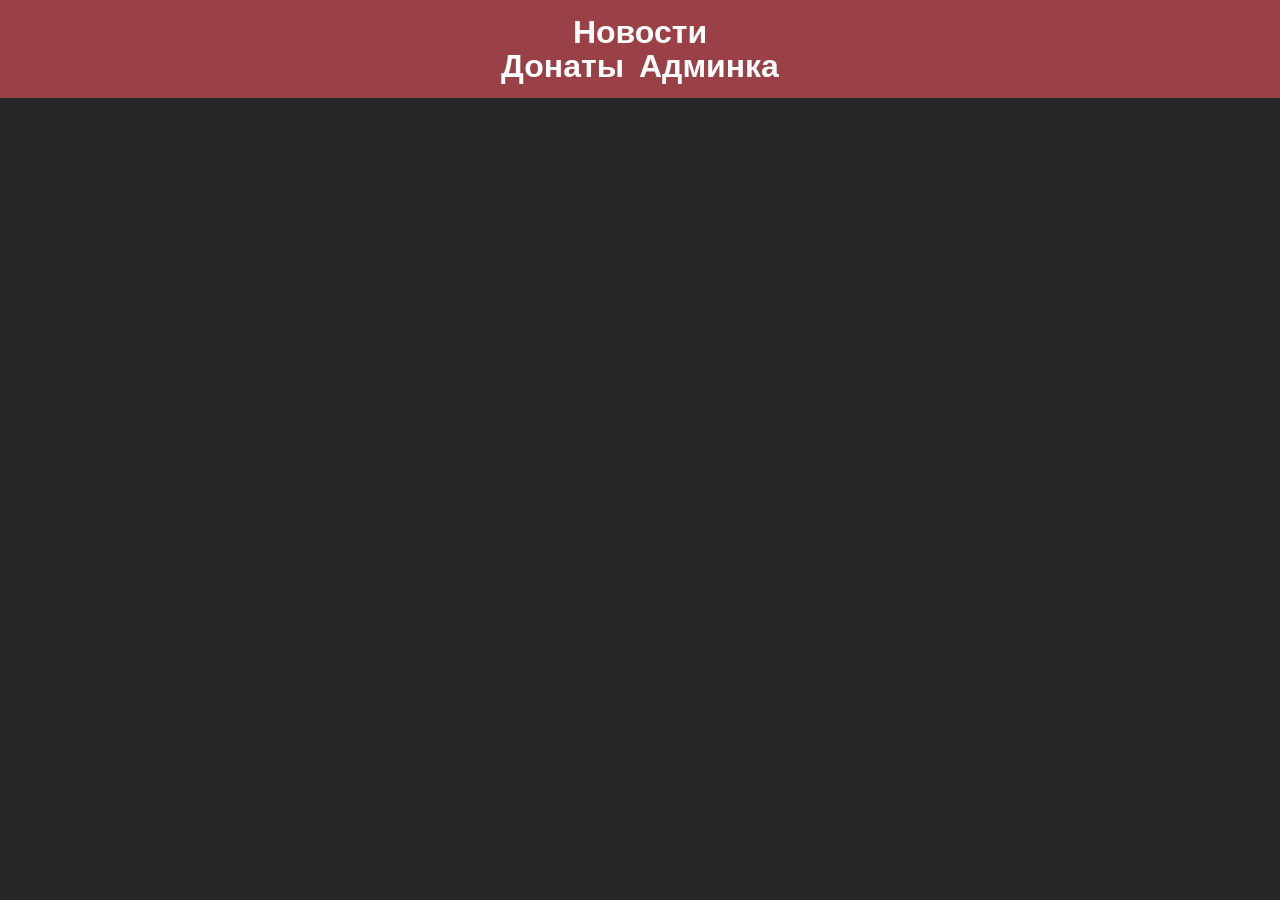
<file: index.html>
<!-- index.html -->
<!DOCTYPE html>
<html lang="ru">
<head>
  <meta charset="UTF-8" />
  <meta name="viewport" content="width=device-width, initial-scale=1.0"/>
  <title>Новости</title>

  <link rel="stylesheet" href="style.css">

  <style>
    body{
      margin:0;
      background:#252729;
      font-family:Arial, sans-serif;
      color:white;
    }

    header{
      background:#994146;
      padding:20px;
      font-size:32px;
      font-weight:bold;
      text-align:center;
      position:sticky;
      top:0;
      z-index:999;
    }

    .articles{
      max-width:1200px;
      margin:auto;
      padding:20px;
      display:grid;
      grid-template-columns:repeat(auto-fit,minmax(320px,1fr));
      gap:20px;
    }

    .article{
      background:white;
      color:black;
      border-radius:20px;
      overflow:hidden;
      padding:20px;
      display:flex;
      flex-direction:column;
    }

    .article h2{
      margin-top:0;
      color:#994146;
    }

    .date{
      color:gray;
      margin-bottom:15px;
      font-size:14px;
    }

    .readMore{
      margin-top:auto;
      background:#994146;
      color:white;
      border:none;
      padding:12px;
      border-radius:999px;
      cursor:pointer;
      font-weight:bold;
    }

    .modal{
      position:fixed;
      inset:0;
      background:rgba(0,0,0,.7);
      display:none;
      justify-content:center;
      align-items:center;
      z-index:9999;
    }

    .modalContent{
      background:white;
      color:black;
      max-width:700px;
      width:90%;
      padding:30px;
      border-radius:20px;
      max-height:80vh;
      overflow:auto;
    }

    .close{
      float:right;
      font-size:28px;
      cursor:pointer;
    }

    a{
      color:white;
      text-decoration:none;
    }

    .topButtons{
      display:flex;
      justify-content:center;
      gap:15px;
      margin-top:10px;
    }
  </style>
</head>
<body>

<header>
  Новости

  <div class="topButtons">
    <a href="donate.html">Донаты</a>
    <a href="admin.html">Админка</a>
  </div>
</header>

<div class="articles" id="articles"></div>

<div class="modal" id="modal">
  <div class="modalContent">
    <span class="close" onclick="closeModal()">×</span>

    <h1 id="modalTitle"></h1>
    <p id="modalDate"></p>
    <div id="modalText"></div>
  </div>
</div>

<script>
const DB = "https://upheld-chalice-468113-k6-default-rtdb.europe-west1.firebasedatabase.app/articles.json";

async function loadArticles(){
  const res = await fetch(DB);
  const data = await res.json();

  const container = document.getElementById("articles");
  container.innerHTML = "";

  if(!data) return;

  const articles = Object.values(data);

  // Сначала новые
  articles.sort((a,b)=>new Date(b.date)-new Date(a.date));

  articles.forEach(article=>{

    const card = document.createElement("div");
    card.className = "article";

    card.innerHTML = `
      <h2>${article.title}</h2>
      <div class="date">${article.date}</div>
      <p>${article.shortDesc}</p>

      <button class="readMore">
        Читать
      </button>
    `;

    card.querySelector("button").onclick = ()=>{
      openModal(article);
    };

    container.appendChild(card);
  });
}

function openModal(article){
  document.getElementById("modal").style.display = "flex";

  document.getElementById("modalTitle").innerText = article.title;
  document.getElementById("modalDate").innerText = article.date;
  document.getElementById("modalText").innerText = article.fullText;
}

function closeModal(){
  document.getElementById("modal").style.display = "none";
}

loadArticles();
</script>

</body>
</html>
</file>
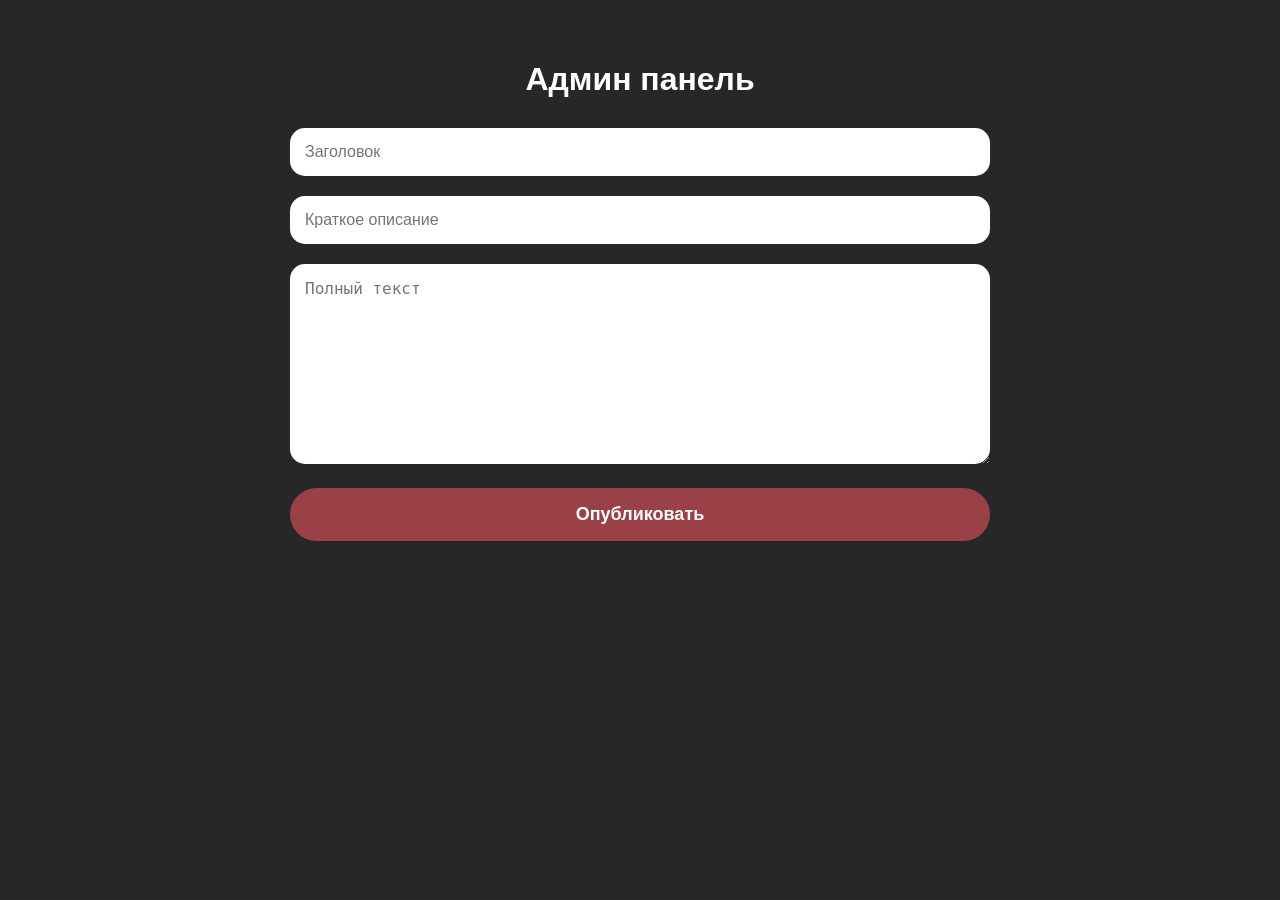
<file: admin.html>
<!-- admin.html -->
<!DOCTYPE html>
<html lang="ru">
<head>
  <meta charset="UTF-8">
  <meta name="viewport" content="width=device-width, initial-scale=1.0">
  <title>Админ панель</title>

  <style>
    body{
      margin:0;
      background:#252729;
      color:white;
      font-family:Arial;
    }

    .container{
      max-width:700px;
      margin:auto;
      padding:40px;
    }

    h1{
      text-align:center;
      margin-bottom:30px;
    }

    input, textarea{
      width:100%;
      padding:15px;
      margin-bottom:20px;
      border:none;
      border-radius:15px;
      font-size:16px;
      box-sizing:border-box;
    }

    textarea{
      min-height:200px;
      resize:vertical;
    }

    button{
      width:100%;
      padding:16px;
      border:none;
      border-radius:999px;
      background:#994146;
      color:white;
      font-size:18px;
      font-weight:bold;
      cursor:pointer;
    }

    .success{
      margin-top:20px;
      text-align:center;
      color:lightgreen;
    }
  </style>
</head>
<body>

<div class="container">
  <h1>Админ панель</h1>

  <input id="title" placeholder="Заголовок">

  <input id="shortDesc" placeholder="Краткое описание">

  <textarea id="fullText" placeholder="Полный текст"></textarea>

  <button onclick="publishArticle()">
    Опубликовать
  </button>

  <div class="success" id="success"></div>
</div>

<script>
const DB = "https://upheld-chalice-468113-k6-default-rtdb.europe-west1.firebasedatabase.app/articles.json";

async function publishArticle(){

  const title = document.getElementById("title").value;
  const shortDesc = document.getElementById("shortDesc").value;
  const fullText = document.getElementById("fullText").value;

  if(!title || !shortDesc || !fullText){
    alert("Заполни все поля");
    return;
  }

  const article = {
    title,
    shortDesc,
    fullText,
    date:new Date().toLocaleString("ru-RU")
  };

  await fetch(DB,{
    method:"POST",
    headers:{
      "Content-Type":"application/json"
    },
    body:JSON.stringify(article)
  });

  document.getElementById("success").innerText =
    "Статья опубликована";

  document.getElementById("title").value = "";
  document.getElementById("shortDesc").value = "";
  document.getElementById("fullText").value = "";
}
</script>

</body>
</html>
</file>
<file: style.css>
/* style.css — extracted from Важные_истории.html */

.FollowUsCard-module--Wrapper--cfc2e{background:var(--color-red);border-radius:var(--border-radius-main-page-card);color:var(--color-white);display:flex;flex-direction:column;padding:12px;width:100%}.FollowUsCard-module--Wrapper--cfc2e a{color:var(--color-white);text-decoration:none}.FollowUsCard-module--TitleContainer--37171{font-feature-settings:"ss01" on,"ss04" on,"ss10" on;font-family:Proto Grotesk;font-size:var(--title-font-size-s);font-weight:700;letter-spacing:-.02em;line-height:var(--title-line-height-s);margin-bottom:18px}.FollowUsCard-module--TextContainer--ffa31{font-family:"IBM Plex Serif";font-size:var(--text-font-size-s);font-weight:400;line-height:var(--text-line-height-s);margin-bottom:56px}.FollowUsCard-module--SocialNetworkContainer--5c9b8{margin-top:auto}.FollowUsCard-module--SocialNetworkGrid--1cf5d{grid-column-gap:6px;display:grid;grid-template-columns:1fr 1fr}.FollowUsCard-module--SocialLinks--7dee9{font-feature-settings:"ss01" on,"ss04" on,"ss10" on;border-bottom:1px solid #fff;font-family:Proto Grotesk;font-size:16px;font-style:normal;font-weight:700;line-height:20px;padding:8px 0}@media only screen and (min-width:414px){.FollowUsCard-module--Wrapper--cfc2e{padding:15px}.FollowUsCard-module--TitleContainer--37171{font-size:var(--title-font-size-m);line-height:var(--title-line-height-m);margin-bottom:24px}.FollowUsCard-module--TextContainer--ffa31{margin-bottom:110px}}@media only screen and (min-width:684px){.FollowUsCard-module--Wrapper--cfc2e{padding:12px}.FollowUsCard-module--TitleContainer--37171{font-size:var(--title-font-size-s);line-height:var(--title-line-height-s);margin-bottom:18px}.FollowUsCard-module--TextContainer--ffa31{margin-bottom:100px}}@media only screen and (min-width:828px){.FollowUsCard-module--Wrapper--cfc2e{padding:15px}.FollowUsCard-module--TitleContainer--37171{font-size:var(--title-font-size-m);line-height:var(--title-line-height-m);margin-bottom:24px}}@media only screen and (min-width:1008px){.FollowUsCard-module--Wrapper--cfc2e{padding:12px}.FollowUsCard-module--TitleContainer--37171{font-size:var(--title-font-size-s);line-height:var(--title-line-height-s);margin-bottom:18px}}@media only screen and (min-width:1224px){.FollowUsCard-module--Wrapper--cfc2e{padding:15px}.FollowUsCard-module--TitleContainer--37171{font-size:var(--title-font-size-m);line-height:var(--title-line-height-m);margin-bottom:24px}}@media only screen and (min-width:1440px){.FollowUsCard-module--Wrapper--cfc2e{padding:18px}.FollowUsCard-module--TitleContainer--37171{font-size:var(--title-font-size-l);line-height:var(--title-line-height-l);margin-bottom:36px}.FollowUsCard-module--TextContainer--ffa31{font-size:var(--text-font-size-l);line-height:var(--text-line-height-l)}}.NewsletterAndFollowUsCard-module--Wrapper--cbf2b{display:flex}.NewsletterAndFollowUsCard-module--Container--8847f{border-radius:var(--border-radius-main-page-card);display:flex;flex-direction:column;flex-grow:1;height:100%;margin:4px 12px}.NewsletterAndFollowUsCard-module--NewsletterContainer--2be60{display:flex;margin-bottom:8px}@media only screen and (min-width:414px){.NewsletterAndFollowUsCard-module--Container--8847f{margin:4px 15px}}@media only screen and (min-width:684px){.NewsletterAndFollowUsCard-module--Container--8847f{background:var(--color-red);flex-direction:row;flex-grow:1;margin:7px 24px}.NewsletterAndFollowUsCard-module--NewsletterContainer--2be60{flex-basis:50%;margin-bottom:0}.NewsletterAndFollowUsCard-module--FollowUsContainer--ab233{display:flex;flex-basis:50%}}.PhotoCard-module--Wrapper--b1a49{display:flex}.PhotoCard-module--Container--ea999{background-color:var(--color-white);border-radius:var(--border-radius-main-page-card);display:flex;flex-direction:column;flex-grow:1;margin:4px 12px}.PhotoCard-module--PhotoContainer--83d96{position:relative}.PhotoCard-module--PhotoContainer--83d96 img{border-radius:var(--border-radius-main-page-card) var(--border-radius-main-page-card) 0 0;height:auto;object-fit:cover;width:100%}.PhotoCard-module--PhotoInfoContainer--00a86{display:flex;flex-direction:column}.PhotoCard-module--PhotoInfoAndShareContainer--00916{align-items:center;display:flex;flex-direction:row;justify-content:space-between;padding:12px}.PhotoCard-module--HeaderContainer--ca4f5{font-feature-settings:"ss01" on,"ss04" on,"ss10" on;background-color:var(--color-red);color:var(--color-white);font-family:Proto Grotesk;font-size:var(--caption-font-size-m);font-weight:700;left:15px;letter-spacing:.01em;line-height:var(--caption-line-height);padding:4px 6px 5px;position:absolute;top:0}.PhotoCard-module--TextContainer--ed619{color:var(--color-black);font-family:"IBM Plex Serif";font-size:var(--text-font-size-s);font-weight:500;line-height:var(--text-line-height-s);margin-bottom:3px}.PhotoCard-module--AuthorContainer--015cb{font-feature-settings:"ss04" on,"ss09" on;color:var(--color-grey);font-family:Activist;font-size:var(--caption-font-size-s);font-weight:400;letter-spacing:.03em;line-height:var(--caption-line-height);text-transform:uppercase}.PhotoCard-module--ShareLinkDesktopContainer--7035b{display:block}@media only screen and (min-width:414px){.PhotoCard-module--Container--ea999{margin:4px 15px}.PhotoCard-module--PhotoInfoAndShareContainer--00916{padding:12px 15px}}@media only screen and (min-width:684px){.PhotoCard-module--Container--ea999{margin:7px 24px}.PhotoCard-module--PhotoInfoAndShareContainer--00916{padding:12px}}@media only screen and (min-width:828px){.PhotoCard-module--PhotoInfoAndShareContainer--00916{padding:12px 15px}}@media only screen and (min-width:1008px){.PhotoCard-module--TextContainer--ed619{font-size:var(--text-font-size-m);line-height:var(--text-line-height-m)}.PhotoCard-module--PhotoInfoAndShareContainer--00916{padding:12px}.PhotoCard-module--HeaderContainer--ca4f5{left:18px}}@media only screen and (min-width:1224px){.PhotoCard-module--PhotoInfoAndShareContainer--00916{padding:12px 15px}}@media only screen and (min-width:1440px){.PhotoCard-module--PhotoInfoAndShareContainer--00916{padding:15px 18px}.PhotoCard-module--HeaderContainer--ca4f5{font-size:var(--text-font-size-s);line-height:var(--text-line-height-s)}}.VideoCard-module--wrapper--1fdae{margin:4px 12px;padding-bottom:10px}.VideoCard-module--wrapper--1fdae iframe{border:none;border-radius:var(--border-radius-main-page-card);bottom:0;height:100%;left:0;position:absolute;right:0;top:0;width:100%}.VideoCard-module--text--5a37f{color:var(--color-white);font-family:var(--text-font-family);font-size:var(--text-font-size-s);font-style:normal;font-weight:500;line-height:var(--text-line-height-s);margin-top:10px}.VideoCard-module--publishedDate--57ec7{color:var(--color-light-grey);font-family:var(--caption-font-family);font-size:var(--caption-font-size-s);line-height:var(--caption-line-height);text-transform:uppercase}.VideoCard-module--publishedDate--57ec7 a{color:var(--color-light-grey);text-decoration:none}.VideoCard-module--publishedDate--57ec7 a:hover{color:var(--color-white)}.VideoCard-module--wrapper--1fdae.VideoCard-module--isCustom--7c533{padding-top:56.25%;position:relative}.VideoCard-module--wrapper--1fdae.VideoCard-module--isCustom--7c533 a{color:var(--color-white);text-decoration:none}.VideoCard-module--isCustom--7c533 .VideoCard-module--video--90b7c{border-radius:var(--border-radius-main-page-card);filter:brightness(.4);height:100%;inset:0;object-fit:cover;position:absolute;width:100%}.VideoCard-module--isCustom--7c533 .VideoCard-module--label--7165c{display:none}.VideoCard-module--isCustom--7c533 .VideoCard-module--playIconMobile--3c422{left:12px;position:absolute;top:12px}.VideoCard-module--isCustom--7c533 .VideoCard-module--content--1cbcc{bottom:12px;left:12px;position:absolute}.VideoCard-module--isCustom--7c533 .VideoCard-module--playIconDesktop--fb17f{display:none}.VideoCard-module--isCustom--7c533 .VideoCard-module--text--5a37f{font-feature-settings:var(--title-font-feature-settings);font-family:var(--title-font-family);font-size:var(--text-font-size-m);font-weight:700;letter-spacing:-.01em;line-height:var(--text-line-height-s);margin-right:14px;margin-top:0}.VideoCard-module--isCustom--7c533 .VideoCard-module--date--427c6{font-feature-settings:var(--caption-font-feature-settings);color:var(--color-white);font-family:var(--caption-font-family);font-size:var(--caption-font-size-s);font-weight:400;letter-spacing:.03em;line-height:var(--caption-line-height);margin-top:12px;text-transform:uppercase}@media only screen and (min-width:414px){.VideoCard-module--wrapper--1fdae{margin:4px 15px}.VideoCard-module--isCustom--7c533 .VideoCard-module--text--5a37f{font-size:var(--title-font-size-xs);line-height:var(--text-line-height-m)}}@media only screen and (min-width:684px){.VideoCard-module--wrapper--1fdae{margin:7px 24px}.VideoCard-module--isCustom--7c533 .VideoCard-module--text--5a37f{font-size:var(--title-font-size-s);line-height:var(--title-line-height-s)}}@media only screen and (min-width:1008px){.VideoCard-module--wrapper--1fdae{padding-bottom:20px}.VideoCard-module--text--5a37f{font-size:var(--text-font-size-m);line-height:var(--text-line-height-m)}.VideoCard-module--isCustom--7c533 .VideoCard-module--label--7165c{font-feature-settings:var(--title-font-feature-settings);background-color:var(--color-red);color:var(--color-white);display:block;font-family:var(--title-font-family);font-size:var(--caption-font-size-m);font-weight:700;left:18px;letter-spacing:.01em;line-height:var(--caption-line-height);padding:4px 6px 5px;position:absolute;top:0}.VideoCard-module--isCustom--7c533 .VideoCard-module--text--5a37f{font-size:var(--title-font-size-m);line-height:var(--title-line-height-m);width:50%}.VideoCard-module--isCustom--7c533 .VideoCard-module--playIconMobile--3c422{display:none}.VideoCard-module--isCustom--7c533 .VideoCard-module--playIconDesktop--fb17f{display:flex;float:left;margin-right:6px}}@media only screen and (min-width:1224px){.VideoCard-module--isCustom--7c533 .VideoCard-module--text--5a37f{font-size:var(--title-font-size-l);line-height:var(--title-line-height-l)}.VideoCard-module--isCustom--7c533 .VideoCard-module--playIconDesktop--fb17f{margin-top:3px}}@media only screen and (min-width:1440px){.VideoCard-module--publishedDate--57ec7{font-size:var(--caption-font-size-m)}.VideoCard-module--isCustom--7c533 .VideoCard-module--text--5a37f{font-size:var(--title-font-size-2xl);line-height:var(--title-line-height-2xl)}.VideoCard-module--isCustom--7c533 .VideoCard-module--label--7165c{font-size:var(--text-font-size-s);line-height:var(--text-line-height-s)}.VideoCard-module--isCustom--7c533 .VideoCard-module--playIconDesktop--fb17f{margin-top:6px}.VideoCard-module--isCustom--7c533 .VideoCard-module--playIconDesktop--fb17f svg{height:42px;width:42px}}.VisualizationCard-module--wrapper--17634{margin:4px 12px;position:relative}.VisualizationCard-module--sliderWrapper--87839{margin:45px 12px 4px}.VisualizationCard-module--sliderWrapper--87839 .VisualizationCard-module--slides--d9387{margin:0 -12px;padding:0 12px}.VisualizationCard-module--iframeContainer--b5fa1{border:none;border-radius:var(--border-radius-main-page-card);display:flex;height:100%;width:100%}.VisualizationCard-module--loading--b9997{left:50%;position:absolute;top:50%;transform:translate(-50%,-50%)}.VisualizationCard-module--header--08e06{border-top:6px solid var(--color-white);display:flex;justify-content:space-between;margin-bottom:24px;padding-top:6px}.VisualizationCard-module--header--08e06 h2{color:var(--color-white);font-family:var(--title-font-family);font-size:var(--title-font-size-s);font-weight:700;line-height:var(--title-line-height-s);margin:0}.VisualizationCard-module--navigation--89d41{display:flex}.VisualizationCard-module--navigation--89d41 button{background:none;border:none;cursor:pointer;padding:0}.VisualizationCard-module--navigation--89d41 button:disabled{cursor:not-allowed;opacity:.2}.VisualizationCard-module--navigation--89d41 button>div{display:flex}.VisualizationCard-module--navigation--89d41 button:first-of-type svg{transform:rotate(180deg)}.VisualizationCard-module--slides--d9387{-webkit-overflow-scrolling:touch;-ms-overflow-style:none;display:flex;flex-wrap:nowrap;overflow-x:scroll;overflow-y:hidden;position:relative;scroll-behavior:smooth;scroll-snap-type:x mandatory;scrollbar-width:none}.VisualizationCard-module--slides--d9387::-webkit-scrollbar{display:none}.VisualizationCard-module--slides--d9387>div{display:flex;min-width:100%;position:relative;scroll-snap-align:center}.VisualizationCard-module--firefoxStub--7337f{bottom:0;left:0;position:absolute;right:0;top:0}.VisualizationCard-module--slides--d9387 div iframe{border:none;border-radius:var(--border-radius-main-page-card);height:100%;width:100%}.VisualizationCard-module--slides--d9387 div+div{margin-left:6px}@media only screen and (min-width:414px){.VisualizationCard-module--wrapper--17634{margin:4px 15px}.VisualizationCard-module--sliderWrapper--87839{margin:45px 15px 4px}.VisualizationCard-module--sliderWrapper--87839 .VisualizationCard-module--slides--d9387{margin:0 -15px;padding:0 15px}.VisualizationCard-module--slides--d9387 div+div{margin-left:8px}}@media only screen and (min-width:684px){.VisualizationCard-module--wrapper--17634{margin:7px 24px}.VisualizationCard-module--sliderWrapper--87839{margin:30px 24px 7px}.VisualizationCard-module--sliderWrapper--87839 .VisualizationCard-module--slides--d9387{margin:0 -24px;padding:0 24px}.VisualizationCard-module--slides--d9387 div+div{margin-left:15px}}@media only screen and (min-width:1008px){.VisualizationCard-module--sliderWrapper--87839{margin-top:48px}}.Quiz-module--wrapper--303eb{padding:4px 12px;width:100%}@media only screen and (min-width:414px){.Quiz-module--wrapper--303eb{padding:4px 15px}}@media only screen and (min-width:684px){.Quiz-module--wrapper--303eb{padding:7px 24px}}.BeltOfOne-module--Wrapper--0ed77{display:flex;width:100%}.BeltOfOne-module--Container--9adac{display:flex;height:auto;margin:4px 3px;width:100%}.BeltOfOne-module--PaddingContainer--5aa2f{padding:4px 12px}@media only screen and (min-width:414px){.BeltOfOne-module--PaddingContainer--5aa2f{padding:4px 15px}}@media only screen and (min-width:684px){.BeltOfOne-module--Wrapper--0ed77{width:50%}.BeltOfOne-module--Container--9adac{margin:7px}.BeltOfOne-module--PaddingContainer--5aa2f{padding:7px 24px}}@media only screen and (min-width:1008px){.BeltOfOne-module--Wrapper--0ed77{width:100%}}.HaronSearchCard-module--Wrapper--0e120{border-radius:8px;font-family:var(--title-font-family);height:100%;overflow:hidden;position:relative;width:100%}.HaronSearchCard-module--BackgroundImage--b354d{height:100%;inset:0;object-fit:cover;pointer-events:none;position:absolute;-webkit-user-select:none;user-select:none;width:100%;z-index:0}.HaronSearchCard-module--Container--ea8a9{display:flex;flex-direction:column;height:100%;justify-content:space-between;overflow:hidden;padding:20px;position:relative;z-index:1}.HaronSearchCard-module--SearchPlaceholder--e6d9e{min-height:80px}.HaronSearchCard-module--HeaderContainer--3cc10 h2{border-radius:4px;color:var(--color-white);font-family:var(--title-font-family);font-size:.875rem;font-size:24px;font-weight:700;line-height:28px;margin:0;padding:.5rem 1rem}.HaronSearchCard-module--MoreButton--292f7{align-items:center;border-radius:50%;color:var(--color-white);display:flex;font-size:16px;font-weight:700;gap:10px;justify-content:flex-end;line-height:20px;text-decoration:underline;width:100%}@media (min-width:768px){.HaronSearchCard-module--HeaderContainer--3cc10 h2{font-size:40px;line-height:42px}}.MobileAppBannerContent-module--wrapper--6a3e5{align-items:center;background:#1b2121;display:flex;height:288px;overflow:hidden;position:relative;width:100%}.MobileAppBannerContent-module--bgPicture--70325{display:block;inset:0;position:absolute}.MobileAppBannerContent-module--bgImage--adfb7{height:100%;object-fit:cover;object-position:left center;width:100%}.MobileAppBannerContent-module--mobileTitle--c6aaa{background:linear-gradient(180deg,rgba(27,33,33,.95) 0,transparent 120%);color:#fff;display:block;font-family:Proto Grotesk;font-size:17px;font-style:normal;font-weight:700;left:0;letter-spacing:2.5%;line-height:125%;padding:16px 16px 48px;position:absolute;right:0;text-transform:uppercase;top:0}.MobileAppBannerContent-module--content--fe900{align-items:flex-end;display:flex;flex-direction:column;gap:12px;height:100%;justify-content:flex-start;padding:80px 16px 16px;position:relative;width:100%;z-index:2}.MobileAppBannerContent-module--pill--f66ab{align-items:center;align-self:flex-end;background:#9e1b32;border:none;border-radius:20px;box-shadow:3px 2px 3px #000;cursor:pointer;display:flex;gap:8px;justify-content:center;padding:8px 20px;transition:box-shadow .2s ease-out;width:180px}.MobileAppBannerContent-module--pill--f66ab:hover{box-shadow:inset 0 0 35px hsla(0,0%,100%,.35),3px 2px 3px #000}.MobileAppBannerContent-module--pillText--c77de{font-feature-settings:"ss01" on,"ss04" on,"ss10" on;color:#fff;display:flex;font-family:Proto Grotesk;font-size:18px;font-weight:700;justify-content:center;line-height:22px;text-align:center;text-transform:uppercase;width:100%}.MobileAppBannerContent-module--pillArrow--7638a{color:#fff;display:none;font-family:Proto Grotesk;font-size:22px;font-weight:700;line-height:1;transform:translateY(-1px)}.MobileAppBannerContent-module--textBlock--50efa{align-items:flex-end;display:inline-flex;flex-direction:column;gap:12px}.MobileAppBannerContent-module--subtitle--8b0d3{font-feature-settings:"ss01" on,"ss04" on,"ss10" on;align-self:flex-end;background:rgba(27,33,33,.8);border-radius:8px;box-shadow:3px 2px 3px #000;color:#fff;display:none;font-family:Proto Grotesk;font-size:11px;font-weight:300;line-height:14px;padding:8px 12px;text-align:right;text-transform:uppercase;white-space:nowrap;width:fit-content}.MobileAppBannerContent-module--qrCode--9a211{display:block}.MobileAppBannerContent-module--qrCode--9a211 a{display:block;height:120px;width:120px}.MobileAppBannerContent-module--qrCodeIcon--a5c68,.MobileAppBannerContent-module--qrCodeIcon--a5c68 svg{display:block;height:100%;width:100%}@media only screen and (min-width:350px){.MobileAppBannerContent-module--mobileTitle--c6aaa{font-size:20px}}@media only screen and (min-width:400px){.MobileAppBannerContent-module--mobileTitle--c6aaa{font-size:22px}}@media only screen and (min-width:450px){.MobileAppBannerContent-module--mobileTitle--c6aaa{display:none}.MobileAppBannerContent-module--content--fe900{justify-content:flex-end;padding:16px}.MobileAppBannerContent-module--pill--f66ab{align-self:auto;width:auto}.MobileAppBannerContent-module--pillText--c77de{display:inline;justify-content:unset;text-align:left;width:auto}.MobileAppBannerContent-module--subtitle--8b0d3{display:block;font-size:13px;line-height:16px}}@media only screen and (min-width:700px){.MobileAppBannerContent-module--subtitle--8b0d3{white-space:normal}}@media only screen and (min-width:684px){.MobileAppBannerContent-module--content--fe900{align-items:flex-end;flex-direction:column;padding:24px 32px}.MobileAppBannerContent-module--pillText--c77de{font-size:30px;line-height:38px}.MobileAppBannerContent-module--pillArrow--7638a{font-size:38px}.MobileAppBannerContent-module--subtitle--8b0d3{font-size:20px;line-height:25px}}@media only screen and (min-width:1008px){.MobileAppBannerContent-module--content--fe900{align-items:center;flex-direction:row;gap:32px;justify-content:flex-end;padding:0 48px}.MobileAppBannerContent-module--textBlock--50efa{align-items:flex-end;display:flex;flex-direction:column;gap:24px}.MobileAppBannerContent-module--subtitle--8b0d3{font-size:19px;line-height:24px;max-width:400px;text-align:right}.MobileAppBannerContent-module--pill--f66ab{border-radius:32px;padding:16px 28px}.MobileAppBannerContent-module--pillText--c77de{font-size:21px;line-height:26px}.MobileAppBannerContent-module--pillArrow--7638a{display:inline;font-size:28px;transform:translateY(-1.5px)}.MobileAppBannerContent-module--qrCode--9a211{display:block;flex-shrink:0}.MobileAppBannerContent-module--qrCode--9a211 a{height:208px;width:208px}}@media only screen and (min-width:1150px){.MobileAppBannerContent-module--subtitle--8b0d3{background:none;border-radius:0;box-shadow:none;padding:0}}@media only screen and (min-width:1440px){.MobileAppBannerContent-module--pillText--c77de{font-size:25px;line-height:31px}.MobileAppBannerContent-module--pillArrow--7638a{font-size:32px;transform:translateY(-2px)}.MobileAppBannerContent-module--subtitle--8b0d3{font-size:23px;line-height:28px;max-width:400px}}.MobileAppCard-module--wrapper--5bd2a{border-radius:var(--border-radius-main-page-card);overflow:hidden;width:100%}.QuotationCard-module--wrapper--edc78{background:var(--color-beige);border-radius:var(--border-radius-main-page-card);color:var(--color-red);display:flex;flex-direction:column;font-family:Proto Grotesk;font-style:normal;padding:15px;width:100%}.QuotationCard-module--text--935ac{font-feature-settings:"ss01" on,"ss04" on,"ss10" on;font-size:var(--title-font-size-xs);font-weight:700;letter-spacing:-.02em;line-height:var(--title-line-height-xs);margin:12px 0 48px}.QuotationCard-module--infoAndPhotoContainer--5bf6a{display:flex;margin-top:auto;overflow:hidden}.QuotationCard-module--infoContainer--ebda6{align-self:end;display:flex;flex-direction:column;margin-right:8px}.QuotationCard-module--photo--26546{aspect-ratio:3/4;background-blend-mode:screen,normal;margin-left:auto;mix-blend-mode:multiply}.QuotationCard-module--photo--26546 img{filter:grayscale(100%);height:96px;mix-blend-mode:screen;object-fit:cover;width:auto}.QuotationCard-module--author--84f40{font-feature-settings:"ss01" on,"ss04" on,"ss10" on;font-size:var(--text-font-size-s);font-weight:700;line-height:var(--text-line-height-s)}.QuotationCard-module--authorInfo--977dd{font-family:"IBM Plex Serif";font-size:var(--text-font-size-s);font-weight:400;line-height:var(--text-line-height-s)}.QuotationCard-module--date--a1114{font-feature-settings:"ss04" on,"ss09" on;font-family:Activist;font-size:var(--caption-font-size-s);font-weight:400;letter-spacing:.03em;line-height:var(--caption-line-height);margin-top:12px;text-transform:uppercase}@media only screen and (min-width:414px){.QuotationCard-module--photo--26546 img{height:128px}.QuotationCard-module--text--935ac{font-size:var(--title-font-size-s);line-height:var(--title-line-height-s);margin-top:24px}}@media only screen and (min-width:684px){.QuotationCard-module--photo--26546 img{height:96px}.QuotationCard-module--text--935ac{font-size:var(--title-font-size-xs);line-height:var(--title-line-height-xs);margin:12px 0 18px}}@media only screen and (min-width:828px){.QuotationCard-module--photo--26546 img{height:128px}.QuotationCard-module--text--935ac{font-size:var(--title-font-size-s);line-height:var(--title-line-height-s);margin-top:24px}}@media only screen and (min-width:1008px){.QuotationCard-module--photo--26546 img{height:96px}.QuotationCard-module--text--935ac{font-size:var(--title-font-size-xs);line-height:var(--title-line-height-xs);margin-top:12px}}@media only screen and (min-width:1224px){.QuotationCard-module--photo--26546 img{height:128px}.QuotationCard-module--text--935ac{font-size:var(--title-font-size-s);line-height:var(--title-line-height-s);margin-top:24px}}@media only screen and (min-width:1440px){.QuotationCard-module--photo--26546 img{height:160px}.QuotationCard-module--text--935ac{font-size:var(--title-font-size-m);line-height:var(--title-line-height-m);margin-top:36px}.QuotationCard-module--date--a1114{font-size:var(--caption-font-size-m);line-height:var(--caption-line-height)}}.DonationCard-module--Wrapper--5843f{background:var(--color-red);border-radius:var(--border-radius-main-page-card);color:var(--color-white);display:flex;flex-direction:column;padding:12px;width:100%}.DonationCard-module--Wrapper--5843f a{color:var(--color-red);text-decoration:none}.DonationCard-module--TitleContainer--39c25{font-feature-settings:"ss01" on,"ss04" on,"ss10" on;font-family:Proto Grotesk;font-size:var(--title-font-size-s);font-weight:700;letter-spacing:-.02em;line-height:var(--title-line-height-s);margin-bottom:18px}.DonationCard-module--TextContainer--382b4{font-family:"IBM Plex Serif";font-size:var(--text-font-size-s);font-weight:400;line-height:var(--text-line-height-s);margin-bottom:64px}.DonationCard-module--BtnTextContainer--389dc{background:var(--color-white);border-radius:42px;display:flex;justify-content:center;padding:6px}.DonationCard-module--BtnContainer--64033{font-feature-settings:"ss01" on,"ss04" on,"ss10" on;font-family:Proto Grotesk;font-size:var(--text-font-size-s);font-weight:700;line-height:var(--text-line-height-s)}.DonationCard-module--BtnText--efe33{align-self:center;display:flex;margin-right:6px}.DonationCard-module--BtnArrow--b2478{align-self:center;display:flex}@media only screen and (min-width:414px){.DonationCard-module--Wrapper--5843f{padding:15px}.DonationCard-module--TitleContainer--39c25{font-size:var(--title-font-size-m);line-height:var(--title-line-height-m);margin-bottom:24px}.DonationCard-module--TextContainer--382b4{margin-bottom:94px}.DonationCard-module--BtnTextContainer--389dc{padding:12px}}@media only screen and (min-width:684px){.DonationCard-module--Wrapper--5843f{padding:12px}.DonationCard-module--TitleContainer--39c25{font-size:var(--title-font-size-s);line-height:var(--title-line-height-s);margin-bottom:18px}.DonationCard-module--BtnContainer--64033{margin-top:auto}.DonationCard-module--BtnTextContainer--389dc{padding:6px}}@media only screen and (min-width:828px){.DonationCard-module--Wrapper--5843f{padding:15px}.DonationCard-module--TitleContainer--39c25{font-size:var(--title-font-size-m);line-height:var(--title-line-height-m);margin-bottom:24px}.DonationCard-module--BtnTextContainer--389dc{padding:12px}}@media only screen and (min-width:1008px){.DonationCard-module--Wrapper--5843f{padding:12px}.DonationCard-module--TitleContainer--39c25{font-size:var(--title-font-size-s);line-height:var(--title-line-height-s);margin-bottom:18px}.DonationCard-module--BtnTextContainer--389dc{padding:6px}}@media only screen and (min-width:1224px){.DonationCard-module--Wrapper--5843f{padding:15px}.DonationCard-module--TitleContainer--39c25{font-size:var(--title-font-size-m);line-height:var(--title-line-height-m);margin-bottom:24px}.DonationCard-module--BtnTextContainer--389dc{padding:12px}}@media only screen and (min-width:1440px){.DonationCard-module--Wrapper--5843f{padding:18px}.DonationCard-module--TitleContainer--39c25{font-size:var(--title-font-size-l);line-height:var(--title-line-height-l);margin-bottom:36px}.DonationCard-module--TextContainer--382b4{font-size:var(--text-font-size-l);line-height:var(--text-line-height-l)}.DonationCard-module--BtnTextContainer--389dc{padding:24px}}.MobileAppCardSmall-module--wrapper--2b509{align-items:flex-start;background:#1b2121;border-radius:var(--border-radius-main-page-card);display:flex;flex-direction:column;height:100%;justify-content:flex-start;max-width:500px;min-height:288px;overflow:hidden;position:relative;width:100%}.MobileAppCardSmall-module--bgImage--70be1{height:100%;inset:0;object-fit:cover;object-position:right center;position:absolute;width:100%}.MobileAppCardSmall-module--title--9a948{color:#ffeb78;font-family:Proto Grotesk Web,Proto Grotesk,sans-serif;font-size:20px;font-weight:700;letter-spacing:0;line-height:99%;padding:16px;position:relative;text-shadow:0 0 12px #456b8a,0 2px 8px #456b8a,0 0 4px #456b8a;text-transform:uppercase;z-index:1}.MobileAppCardSmall-module--content--6cb71{align-items:flex-start;display:flex;flex-direction:column;gap:10px;justify-content:flex-start;padding:16px;position:relative;width:100%;z-index:1}.MobileAppCardSmall-module--pill--976a0{align-items:center;background:#9e1b32;border:none;border-radius:20px;box-shadow:3px 2px 3px #000;cursor:pointer;display:flex;gap:6px;justify-content:center;padding:8px 12px;transition:box-shadow .2s ease-out;width:fit-content}.MobileAppCardSmall-module--pill--976a0:hover{box-shadow:inset 0 0 35px hsla(0,0%,100%,.35),3px 2px 3px #000}.MobileAppCardSmall-module--pillText--5074e{font-feature-settings:"ss01" on,"ss04" on,"ss10" on;color:#fff;font-family:Proto Grotesk;font-size:12px;font-weight:700;line-height:16px;text-transform:uppercase}.MobileAppCardSmall-module--pillArrow--346b6{color:#fff;font-family:Proto Grotesk;font-size:18px;font-weight:700;line-height:1;transform:translateY(-1px)}.MobileAppCardSmall-module--subtitle--d2353{font-feature-settings:"ss01" on,"ss04" on,"ss10" on;background:rgba(27,33,33,.8);border-radius:8px;box-shadow:3px 2px 3px #000;color:#fff;font-family:Proto Grotesk;font-size:11px;font-weight:300;line-height:14px;padding:6px 10px;text-align:right;text-transform:uppercase}@media only screen and (min-width:321px){.MobileAppCardSmall-module--pillText--5074e{font-size:14px;line-height:18px}}@media only screen and (min-width:341px){.MobileAppCardSmall-module--bgImage--70be1{object-position:left center}.MobileAppCardSmall-module--title--9a948{font-size:24px}}@media only screen and (min-width:351px){.MobileAppCardSmall-module--pill--976a0{padding:10px 16px}}@media only screen and (min-width:684px){.MobileAppCardSmall-module--pill--976a0{padding:10px 20px}.MobileAppCardSmall-module--pillText--5074e{font-size:16px;line-height:20px}.MobileAppCardSmall-module--pillArrow--346b6{font-size:20px}.MobileAppCardSmall-module--subtitle--d2353{font-size:12px;line-height:15px}}@media only screen and (min-width:1008px){.MobileAppCardSmall-module--content--6cb71{gap:12px;padding:16px}.MobileAppCardSmall-module--pillText--5074e{font-size:14px;line-height:17px}.MobileAppCardSmall-module--pillArrow--346b6{font-size:20px}.MobileAppCardSmall-module--subtitle--d2353{font-size:12px;line-height:15px}}@media only screen and (min-width:1224px){.MobileAppCardSmall-module--content--6cb71{padding:20px}.MobileAppCardSmall-module--pillText--5074e{font-size:15px;line-height:19px}}.BeltOfThree-module--Wrapper--9cea6{display:flex;width:100%}.BeltOfThree-module--Container--d29f2{display:flex;justify-content:center;margin:4px 3px;width:100%}@media only screen and (min-width:684px){.BeltOfThree-module--Wrapper--9cea6{width:50%}.BeltOfThree-module--Container--d29f2{height:auto;margin:7px;overflow:hidden}}@media only screen and (min-width:1008px){.BeltOfThree-module--Wrapper--9cea6{width:33.333333%}}.BeltOfNews-module--wrapper--f9509{color:var(--color-black);display:flex;flex-direction:column}.BeltOfNews-module--wrapper--f9509 a{color:var(--color-black);text-decoration:none}.BeltOfNews-module--container--87bdf{background-color:var(--color-white);border-radius:var(--border-radius-main-page-card);margin:4px 12px;padding:12px 15px 30px}.BeltOfNews-module--beltHeader--4520d{font-feature-settings:var(--title-font-feature-settings);border-top:4px solid var(--color-red);color:var(--color-red);font-family:var(--title-font-family);font-size:var(--text-font-size-s);font-weight:700;line-height:var(--text-line-height-s);margin-bottom:10px;padding-top:6px}.BeltOfNews-module--mobileWrapper--84cd3{display:flex;flex-direction:column;gap:14px}.BeltOfNews-module--mobileWrapper--84cd3 .BeltOfNews-module--NewsItem--a7e3a:not(:last-of-type){border-bottom:1px solid rgba(0,0,0,.2);padding-bottom:14px}.BeltOfNews-module--entryImageContainer--518e1{display:block;margin:0 auto 8px;max-width:480px}.BeltOfNews-module--entryImage--5a41c{height:100%;max-width:100%;padding-top:min(50%,240px);position:relative}.BeltOfNews-module--entryImage--5a41c picture img{height:100%;object-fit:cover;position:absolute;top:0;width:100%}.BeltOfNews-module--header--7e052{display:inline-block;font-family:var(--text-font-family);font-size:15.5px;font-weight:500;letter-spacing:-.03em;line-height:21px;margin-bottom:6px}.BeltOfNews-module--info--aa5ba{align-items:center;display:flex;flex-wrap:wrap;gap:0 16px}.BeltOfNews-module--createdAt--8c0ca,.BeltOfNews-module--updatedAt--56ffa{font-family:var(--caption-font-family);font-size:var(--caption-font-size-s);line-height:var(--caption-line-height)}.BeltOfNews-module--updatedAt--56ffa{color:var(--color-grey)}.BeltOfNews-module--showMoreButton--e06f9{align-items:center;align-self:flex-start;background:var(--color-white);border:1px solid var(--color-red);border-radius:32px;color:var(--color-red);cursor:pointer;display:flex;font-family:var(--title-font-family);font-size:var(--caption-font-size-m);font-weight:700;letter-spacing:normal;line-height:var(--caption-line-height);padding:8px 20px;text-transform:none}.BeltOfNews-module--showMoreButton--e06f9 svg{display:flex;height:16px;margin-right:6px;transform:rotate(90deg);width:16px}.BeltOfNews-module--desktopWrapper--18f19{display:none}@media only screen and (min-width:414px){.BeltOfNews-module--container--87bdf{margin:4px 15px}}@media only screen and (min-width:684px){.BeltOfNews-module--container--87bdf{margin:7px 24px}}@media only screen and (min-width:828px){.BeltOfNews-module--container--87bdf{padding:12px 18px 30px}.BeltOfNews-module--beltHeader--4520d{border-width:6px;margin-bottom:20px;padding-top:8px}.BeltOfNews-module--mobileWrapper--84cd3{display:none}.BeltOfNews-module--desktopWrapper--18f19{display:block}.BeltOfNews-module--header--7e052{font-size:19.5px;line-height:26px;margin-bottom:12px}.BeltOfNews-module--slideWithoutImages--c2d9f{display:flex;flex-direction:column;gap:14px}.BeltOfNews-module--slideWithoutImages--c2d9f .BeltOfNews-module--NewsItem--a7e3a:not(:last-of-type){border-bottom:1px solid rgba(0,0,0,.2);padding-bottom:14px}.BeltOfNews-module--entryImageContainer--518e1{margin:0 0 12px}.BeltOfNews-module--navigation--2e029{display:flex;justify-content:flex-end}.BeltOfNews-module--nextSlideButton--5a188,.BeltOfNews-module--prevSlideButton--2ae4e{background:var(--color-white);border:none;cursor:pointer;display:flex;padding:0}.BeltOfNews-module--nextSlideButton--5a188>div,.BeltOfNews-module--prevSlideButton--2ae4e>div{display:flex}.BeltOfNews-module--prevSlideButton--2ae4e svg{transform:rotate(180deg)}.BeltOfNews-module--nextSlideButton--5a188:disabled,.BeltOfNews-module--prevSlideButton--2ae4e:disabled{cursor:not-allowed;opacity:.2}.BeltOfNews-module--createdAt--8c0ca,.BeltOfNews-module--updatedAt--56ffa{font-size:var(--caption-font-size-m)}}.ShortVideoCard-module--container--b965e .ShortVideoCard-module--playLogo--49dc3{left:50%;margin-left:-29.5px;margin-top:-38.5px;position:absolute;top:50%}.ShortVideoCard-module--container--b965e .ShortVideoCard-module--loading--3ed63{left:50%;margin-left:-32px;margin-top:-32px;position:absolute;top:50%}.ShortVideoCard-module--container--b965e{margin-bottom:10px;padding-top:177.77778%;position:relative}.ShortVideoCard-module--container--b965e img{border-radius:10px;height:100%;inset:0;object-fit:cover;position:absolute;width:100%}.ShortVideoCard-module--container--b965e iframe{border:none;border-radius:10px;height:100%;inset:0;position:absolute;width:100%}.ShortVideoCard-module--caption--9e38a{-webkit-line-clamp:2;-webkit-box-orient:vertical;color:var(--color-white);display:-webkit-box;font-family:var(--text-font-family);font-size:var(--text-font-size-s);letter-spacing:-.155px;line-height:var(--text-line-height-s);overflow:hidden;text-overflow:ellipsis;white-space:normal}.ShortVideoCard-module--overlayItem--57ec0{inset:0;position:absolute}.ShortVideoCard-module--isHidden--fbca3{display:none}@media only screen and (min-width:1008px){.ShortVideoCard-module--container--b965e{margin-bottom:12px}.ShortVideoCard-module--caption--9e38a{font-size:var(--text-font-size-m);line-height:var(--text-line-height-m)}}.ShortVideosSlider-module--wrapper--91843 .swiper-slide{margin-left:12px}.ShortVideosSlider-module--modalWrapper--111f3{aspect-ratio:9/16;max-height:calc(100vh - 10%)}.ShortVideosSlider-module--modalWrapper--111f3 .ant-modal-content{aspect-ratio:9/16;background:none;display:inline-block;height:100%;max-height:calc(100vh - 10%);padding:0}.ShortVideosSlider-module--modalWrapper--111f3 .ant-modal-body{align-items:center;display:flex;height:100%;justify-content:center;width:100%}.ShortVideosSlider-module--wrapper--91843{margin-bottom:30px}.ShortVideosSlider-module--cardContainer--31dcf{cursor:pointer;width:273px}.ShortVideosSlider-module--playerContainer--81c98{height:100%;position:relative;width:100%}.ShortVideosSlider-module--playerContainer--81c98 iframe{border-radius:10px;overflow:hidden}.ShortVideosSlider-module--overlayItem--c8ed2{inset:0;position:absolute;touch-action:none}.ShortVideosSlider-module--closeButton--38d7c{cursor:pointer;position:absolute;right:20px;top:24px;z-index:100}.ShortVideosSlider-module--loading--28e98{height:24px}.ShortVideosSlider-module--controls--1c6c9,.ShortVideosSlider-module--isHidden--bda24{display:none}.ShortVideosSlider-module--loadingError--7b9d9{color:var(--color-white);font-family:var(--text-font-family);padding:10px;-webkit-user-select:none;user-select:none}.ShortVideosSlider-module--playNextAnimation--21495{animation:ShortVideosSlider-module--playNext--6909c .4s ease-out 1 forwards}.ShortVideosSlider-module--playPrevAnimation--a7d7c{animation:ShortVideosSlider-module--playPrev--e345f .4s ease-out 1 forwards}.ShortVideosSlider-module--placeholder--2ca79{align-items:center;background:var(--color-black);bottom:0;color:var(--color-white);display:flex;flex-direction:column;justify-content:center;left:0;overflow:scroll;padding:25px 30px;position:absolute;right:0;text-align:center;top:0}.ShortVideosSlider-module--placeholder--2ca79 span{font-family:var(--text-font-family);font-size:var(--text-font-size-m);line-height:var(--text-line-height-m);margin-bottom:10px;margin-top:10px}.ShortVideosSlider-module--placeholder--2ca79 button{background:none;border:1px solid var(--color-white);border-radius:30px;cursor:pointer;font-family:var(--caption-font-family);font-size:var(--caption-font-size-s);font-weight:400;letter-spacing:.03em;line-height:var(--caption-line-height);padding:3px 7px 2px;text-transform:uppercase;transition:border-color .4s ease}.ShortVideosSlider-module--placeholder--2ca79 button:hover{border-color:var(--color-light-grey)}.ShortVideosSlider-module--placeholder--2ca79 svg{height:35px;width:35px}@keyframes ShortVideosSlider-module--playNext--6909c{50%{transform:translateX(-100vw)}51%{transform:translateX(100vw)}to{transform:translateX(0)}}@keyframes ShortVideosSlider-module--playPrev--e345f{50%{transform:translateX(100vw)}51%{transform:translateX(-100vw)}to{transform:translateX(0)}}@media only screen and (min-width:684px){.ShortVideosSlider-module--placeholder--2ca79 span{margin-bottom:20px;margin-top:20px}.ShortVideosSlider-module--placeholder--2ca79 svg{height:50px;width:50px}}@media only screen and (min-width:1008px){.ShortVideosSlider-module--wrapper--91843{margin-bottom:50px}.ShortVideosSlider-module--cardContainer--31dcf{width:320px}.ShortVideosSlider-module--loading--28e98{height:48px}.ShortVideosSlider-module--closeButton--38d7c{right:-36px;top:12px}.ShortVideosSlider-module--controls--1c6c9{bottom:0;display:flex;flex-direction:column;gap:16px;position:absolute;right:-40px}.ShortVideosSlider-module--controls--1c6c9 svg{display:block;height:24px;width:24px}.ShortVideosSlider-module--nextButton--9abfe{cursor:pointer}.ShortVideosSlider-module--previousButton--a782f{cursor:pointer;transform:rotate(-180deg)}.ShortVideosSlider-module--overlayItem--c8ed2{display:none}.ShortVideosSlider-module--placeholder--2ca79{padding:35px 55px}}.SliderBelt-module--Container--9ba36{display:flex;flex-grow:1;min-height:392px;width:310px}@media only screen and (min-width:414px){.SliderBelt-module--Container--9ba36{min-height:416px;width:340px}}@media only screen and (min-width:684px){.SliderBelt-module--Container--9ba36{min-height:392px;width:310px}}@media only screen and (min-width:828px){.SliderBelt-module--Container--9ba36{min-height:416px;width:340px}}@media only screen and (min-width:1008px){.SliderBelt-module--Container--9ba36{min-height:392px;width:340px}}@media only screen and (min-width:1224px){.SliderBelt-module--Container--9ba36{min-height:440px;width:380px}}@media only screen and (min-width:1440px){.SliderBelt-module--Container--9ba36{min-height:584px;width:438px}}.BeltsGrid-module--Wrapper--368dd{overflow:hidden;padding-top:4px}.BeltsGrid-module--Container--33faa{display:flex;flex-wrap:wrap;padding:0 9px;width:100%}@media only screen and (min-width:414px){.BeltsGrid-module--Container--33faa{padding:0 12px}}@media only screen and (min-width:684px){.BeltsGrid-module--Container--33faa{padding:0 17px}}@media only screen and (min-width:684px) and (max-width:1007px){.BeltsGrid-module--Container--33faa>div:last-child:nth-child(odd){width:100%}}@media only screen and (min-width:1008px){.BeltsGrid-module--Wrapper--368dd{padding-top:7px}}.SocialMediaBanner-module--Wrapper--f91e6{height:270px}.SocialMediaBanner-module--Gap--6c175,.SocialMediaBanner-module--Wrapper--f91e6{animation:SocialMediaBanner-module--show--bf431 1s ease;margin:0 12px;overflow:hidden}.SocialMediaBanner-module--Gap--6c175{height:16px}.SocialMediaBanner-module--Wrapper--f91e6.SocialMediaBanner-module--withMarginBottom--dcf1c{margin-bottom:8px}.SocialMediaBanner-module--Wrapper--f91e6.SocialMediaBanner-module--withMarginBottom--dcf1c.SocialMediaBanner-module--newsFeedEnabled--a55c4{margin-bottom:10px}@keyframes SocialMediaBanner-module--show--bf431{0%{opacity:0}to{opacity:1}}.SocialMediaBanner-module--Wrapper--f91e6 a{text-decoration:none}.SocialMediaBanner-module--WithBorderRadius--0b443{border-radius:var(--border-radius-main-page-card)}.SocialMediaBanner-module--FullWidthOnMobile--b503e{margin:0}.SocialMediaBanner-module--ContentHeightWrapper--293ec{height:fit-content}.SocialMediaBanner-module--Banner--cee40{align-items:center;display:flex;flex-direction:column;height:100%;justify-content:center;padding:24px;position:relative;z-index:1}.SocialMediaBanner-module--HaronBanner--763b2{align-items:center;display:flex;flex-direction:column;justify-content:center;margin-top:12px;padding:0}.SocialMediaBanner-module--mobileAppBanner--e8b57.SocialMediaBanner-module--mobileAppBanner--e8b57{padding:0}.SocialMediaBanner-module--Text--b613b{font-feature-settings:var(--title-font-feature-settings);color:var(--color-white);font-family:var(--text-font-family);font-size:var(--text-font-size-s);font-weight:600;letter-spacing:-.03em;line-height:var(--text-line-height-s);margin:12px 0;text-align:center;white-space:pre-line}.SocialMediaBanner-module--Banner--cee40 .SocialMediaBanner-module--Logo--9b729 svg{height:42px;width:42px}.SocialMediaBanner-module--Logo--9b729{display:flex}.SocialMediaBanner-module--InputContainer--cef7d{margin:0 auto;max-width:450px}.SocialMediaBanner-module--Banner--cee40:before{content:"";height:100%;left:0;opacity:0;position:absolute;top:0;transition:opacity .3s;width:100%;z-index:-1}.SocialMediaBanner-module--Banner--cee40:hover:before{opacity:1}.SocialMediaBanner-module--TelegramBanner--245da{background:linear-gradient(180deg,rgba(153,178,191,0) 5%,#99b2bf)}.SocialMediaBanner-module--TelegramBanner--245da.SocialMediaBanner-module--Banner--cee40:before{background:linear-gradient(180deg,rgba(153,178,191,0) 5%,#99b2bf 130%)}.SocialMediaBanner-module--InstagramBanner--cfd45{background:linear-gradient(180deg,hsla(5,37%,68%,0) 5%,#cc948f)}.SocialMediaBanner-module--InstagramBanner--cfd45.SocialMediaBanner-module--Banner--cee40:before{background:linear-gradient(180deg,hsla(5,37%,68%,0) 5%,#cc948f 130%)}.SocialMediaBanner-module--YoutubeBanner--ab815,.SocialMediaBanner-module--donationBanner--46ad5{background:linear-gradient(180deg,rgba(153,65,70,0) 5%,#994146)}.SocialMediaBanner-module--YoutubeBanner--ab815.SocialMediaBanner-module--Banner--cee40:before,.SocialMediaBanner-module--donationBanner--46ad5.SocialMediaBanner-module--Banner--cee40:before{background:linear-gradient(180deg,rgba(153,65,70,0) 5%,#994146 130%)}.SocialMediaBanner-module--EmailBanner--112ec{background:linear-gradient(180deg,rgba(153,191,159,0) 5%,#99bf9f)}.SocialMediaBanner-module--EmailBanner--112ec.SocialMediaBanner-module--Banner--cee40:before{background:linear-gradient(180deg,rgba(153,191,159,0) 5%,#99bf9f 130%)}.SocialMediaBanner-module--donationBanner--46ad5{display:flex;flex-direction:column}.SocialMediaBanner-module--donationBanner--46ad5 .SocialMediaBanner-module--Text--b613b{font-size:22.5px;font-weight:600;letter-spacing:-2%;line-height:24px;margin-top:16px}.SocialMediaBanner-module--donationButton--588b6{align-items:center;border:1px solid var(--color-white);border-radius:42px;color:var(--color-white);display:flex;font-family:var(--title-font-family);font-size:var(--text-font-size-s);font-weight:700;line-height:var(--text-line-height-s);margin-top:12px;padding:11px 35px 11px 47px}.SocialMediaBanner-module--donationButton--588b6 .SocialMediaBanner-module--arrow--78e1c{display:flex;margin-left:6px}.SocialMediaBanner-module--donationButton--588b6:hover{cursor:pointer}@media only screen and (min-width:330px){.SocialMediaBanner-module--Wrapper--f91e6{height:230px}.SocialMediaBanner-module--ContentHeightWrapper--293ec{height:fit-content}}@media only screen and (min-width:414px){.SocialMediaBanner-module--Wrapper--f91e6{margin:0 15px}.SocialMediaBanner-module--Wrapper--f91e6.SocialMediaBanner-module--withMarginBottom--dcf1c{margin-bottom:8px}.SocialMediaBanner-module--Wrapper--f91e6.SocialMediaBanner-module--withMarginBottom--dcf1c.SocialMediaBanner-module--newsFeedEnabled--a55c4{margin-bottom:10px}.SocialMediaBanner-module--FullWidthOnMobile--b503e{margin:0}.SocialMediaBanner-module--ContentHeightWrapper--293ec{height:fit-content}}@media only screen and (min-width:684px){.SocialMediaBanner-module--Wrapper--f91e6{height:200px;margin:0 24px}.SocialMediaBanner-module--Wrapper--f91e6.SocialMediaBanner-module--withMarginBottom--dcf1c{margin-bottom:11px}.SocialMediaBanner-module--Wrapper--f91e6.SocialMediaBanner-module--withMarginBottom--dcf1c.SocialMediaBanner-module--newsFeedEnabled--a55c4{margin-bottom:10px}.SocialMediaBanner-module--ContentHeightWrapper--293ec{height:fit-content}}@media only screen and (min-width:1008px){.SocialMediaBanner-module--Wrapper--f91e6{height:280px}.SocialMediaBanner-module--Wrapper--f91e6.SocialMediaBanner-module--withMarginBottom--dcf1c{margin-bottom:14px}.SocialMediaBanner-module--Wrapper--f91e6.SocialMediaBanner-module--withMarginBottom--dcf1c.SocialMediaBanner-module--newsFeedEnabled--a55c4{margin-bottom:10px}.SocialMediaBanner-module--ContentHeightWrapper--293ec{height:fit-content}.SocialMediaBanner-module--Banner--cee40{min-height:240px;padding:50px 45px 40px}.SocialMediaBanner-module--Banner--cee40 .SocialMediaBanner-module--Logo--9b729 svg{height:60px;width:60px}.SocialMediaBanner-module--HaronBanner--763b2{padding:0}.SocialMediaBanner-module--Text--b613b{font-size:26px;line-height:35px;max-width:883px}.SocialMediaBanner-module--donationBanner--46ad5 .SocialMediaBanner-module--Text--b613b{font-size:28px;line-height:30px}}.WeatherAndExchangeRateWidget-module--wrapper--f4655{background:var(--color-white);border-radius:var(--border-radius-main-page-card);display:flex;font-family:var(--caption-font-family);font-size:var(--caption-font-size-s);gap:10px;justify-content:space-between;line-height:var(--caption-line-height);margin:0 12px 8px;min-height:31px;padding:8px 15px}.WeatherAndExchangeRateWidget-module--exchangeRateInfo--8fd0d,.WeatherAndExchangeRateWidget-module--weatherInfo--9f5eb{align-items:center;display:flex;flex-wrap:wrap;min-width:90px}.WeatherAndExchangeRateWidget-module--exchangeRateInfo--8fd0d{gap:0 12px;justify-content:flex-end}.WeatherAndExchangeRateWidget-module--longCityName--ad323 .WeatherAndExchangeRateWidget-module--exchangeRateInfo--8fd0d{align-items:flex-start;flex-direction:column}.WeatherAndExchangeRateWidget-module--exchangeRateUsdRu--af90a:before{content:"$";margin-right:4px}.WeatherAndExchangeRateWidget-module--exchangeRateEurRu--210fc:before{content:"€";margin-right:4px}.WeatherAndExchangeRateWidget-module--exchangeRateUsdEn--f8451:before{content:"1 $ = "}.WeatherAndExchangeRateWidget-module--exchangeRateEurEn--c4611:after,.WeatherAndExchangeRateWidget-module--exchangeRateUsdEn--f8451:after{content:" ₽"}.WeatherAndExchangeRateWidget-module--exchangeRateEurEn--c4611:before{content:"1 € = "}.WeatherAndExchangeRateWidget-module--city--dbaa0{margin-right:12px}.WeatherAndExchangeRateWidget-module--longCityName--ad323 .WeatherAndExchangeRateWidget-module--city--dbaa0{flex-basis:100%}.WeatherAndExchangeRateWidget-module--weatherIcon--01caa{display:flex;margin-right:5px}.WeatherAndExchangeRateWidget-module--weatherIcon--01caa svg{height:15px}@media only screen and (min-width:414px){.WeatherAndExchangeRateWidget-module--wrapper--f4655{margin:0 15px 8px}}@media only screen and (min-width:684px){.WeatherAndExchangeRateWidget-module--wrapper--f4655{margin:0 24px 8px}.WeatherAndExchangeRateWidget-module--longCityName--ad323 .WeatherAndExchangeRateWidget-module--city--dbaa0{flex-basis:auto}.WeatherAndExchangeRateWidget-module--longCityName--ad323 .WeatherAndExchangeRateWidget-module--exchangeRateInfo--8fd0d{flex-direction:row}}.WeatherAndExchangeRateWidget-module--newsLabel--43b68{display:none;text-decoration:none}.WeatherAndExchangeRateWidget-module--newsLabelDot--5c64a{background:#994146;border-radius:50%;flex-shrink:0;height:8px;width:8px}@media only screen and (min-width:824px){.WeatherAndExchangeRateWidget-module--wrapper--f4655.WeatherAndExchangeRateWidget-module--withNewsFeed--d7094{background:transparent;border-radius:0;font-size:14px;line-height:20px;min-height:40px;padding:10px 0}.WeatherAndExchangeRateWidget-module--wrapper--f4655.WeatherAndExchangeRateWidget-module--withNewsFeed--d7094 .WeatherAndExchangeRateWidget-module--newsLabel--43b68{align-items:center;background:#f4e4e0;border-radius:10px;color:#252729;display:flex;flex-grow:1;font-family:var(--title-font-family);font-size:16px;font-weight:700;gap:8px;justify-content:center;margin:0 10px;padding:8px 20px}.WeatherAndExchangeRateWidget-module--wrapper--f4655.WeatherAndExchangeRateWidget-module--withNewsFeed--d7094 .WeatherAndExchangeRateWidget-module--weatherInfo--9f5eb{background:var(--color-white);border-radius:10px;padding:6px 16px}.WeatherAndExchangeRateWidget-module--wrapper--f4655.WeatherAndExchangeRateWidget-module--withNewsFeed--d7094 .WeatherAndExchangeRateWidget-module--exchangeRateInfo--8fd0d{background:var(--color-white);border-radius:10px;gap:0 20px;padding:6px 16px}.WeatherAndExchangeRateWidget-module--wrapper--f4655.WeatherAndExchangeRateWidget-module--withNewsFeed--d7094 .WeatherAndExchangeRateWidget-module--city--dbaa0{margin-right:20px}.WeatherAndExchangeRateWidget-module--wrapper--f4655.WeatherAndExchangeRateWidget-module--withNewsFeed--d7094 .WeatherAndExchangeRateWidget-module--weatherIcon--01caa svg{height:20px}}@media only screen and (min-width:1008px){.WeatherAndExchangeRateWidget-module--wrapper--f4655{font-size:14px;line-height:20px;min-height:40px;padding:10px 18px}.WeatherAndExchangeRateWidget-module--exchangeRateInfo--8fd0d{gap:0 20px}.WeatherAndExchangeRateWidget-module--city--dbaa0{margin-right:20px}.WeatherAndExchangeRateWidget-module--weatherIcon--01caa svg{height:20px}}.NewsFeed-module--mobileLabel--94af4{align-items:center;background:#f4e4e0;border-radius:10px;color:#252729;display:flex;font-family:var(--title-font-family);font-size:14px;font-weight:700;gap:8px;margin:4px 12px 0;padding:8px 15px;text-decoration:none}.NewsFeed-module--mobileLabelDot--e12b2{background:#994146;border-radius:50%;flex-shrink:0;height:8px;width:8px}.NewsFeed-module--wrapper--64ce9{background:#252729;margin-bottom:12px;padding:8px 12px}.NewsFeed-module--mobileCards--46586{-webkit-overflow-scrolling:touch;display:flex;gap:10px;overflow-x:auto}.NewsFeed-module--mobileCards--46586::-webkit-scrollbar{display:none}.NewsFeed-module--desktopSlider--6d0bd{display:none}.NewsFeed-module--card--de267{background:#f4e4e0;border-radius:8px;color:inherit;display:flex;flex:0 0 80vw;flex-direction:column;min-height:160px;padding:14px 16px}.NewsFeed-module--cardBody--c77c2{color:inherit;display:flex;flex-direction:column;flex-grow:1;text-decoration:none}.NewsFeed-module--cardTop--6a5a8{margin-bottom:10px}.NewsFeed-module--category--88e7d{font-feature-settings:"ss01" on,"ss04" on,"ss10" on;align-items:center;color:var(--color-red);display:inline-flex;font-family:Proto Grotesk;font-size:var(--caption-font-size-s);font-style:normal;font-weight:700;letter-spacing:.01em;line-height:var(--caption-line-height);padding-left:13px;position:relative;text-decoration:underline;text-decoration-thickness:2px}.NewsFeed-module--category--88e7d:before{background:var(--color-red);border-radius:50%;content:"";height:9px;left:0;position:absolute;top:50%;transform:translateY(-50%);transition:all .2s cubic-bezier(.645,.045,.355,1);width:9px}.NewsFeed-module--headline--28796{color:#252729;flex-grow:1;font-family:var(--text-font-family);font-size:15.5px;font-weight:500;letter-spacing:-.03em;line-height:21px;overflow:hidden}.NewsFeed-module--cardBottom--a8f0d{align-items:flex-end;display:flex;gap:8px;justify-content:space-between;margin-top:8px}.NewsFeed-module--timeAgo--7521a{color:rgba(37,39,41,.6);flex-shrink:0;font-family:var(--caption-font-family);font-size:11px;text-align:right;text-transform:uppercase;white-space:nowrap}.NewsFeed-module--invertedExclamation--6d4bd{display:inline-block;position:relative;top:-.25em}.NewsFeed-module--exclusiveLabel--8ed99,.NewsFeed-module--urgentLabel--75be8{background:#994146;border-radius:2px;color:#fff;font-family:var(--title-font-family);font-size:12px;font-weight:700;padding:2px 8px}.NewsFeed-module--navOverlay--b5124{display:none}@media only screen and (min-width:414px){.NewsFeed-module--mobileLabel--94af4{margin:4px 15px 0}.NewsFeed-module--wrapper--64ce9{padding:8px 15px}}@media only screen and (min-width:684px){.NewsFeed-module--mobileLabel--94af4{margin:4px 24px 0}.NewsFeed-module--wrapper--64ce9{padding:8px 24px;position:relative}.NewsFeed-module--card--de267{flex:0 0 45vw}.NewsFeed-module--navOverlay--b5124{align-items:center;border:none;cursor:pointer;display:flex;height:100%;opacity:1;padding:0;position:absolute;top:0;transition:opacity .4s ease;width:120px;z-index:2}.NewsFeed-module--navOverlay--b5124:disabled{opacity:0;pointer-events:none}.NewsFeed-module--navOverlayLeft--cbf3c{background:linear-gradient(90deg,#252729 0,rgba(37,39,41,0));justify-content:flex-start;left:0;padding-left:20px}.NewsFeed-module--navOverlayLeft--cbf3c svg{transform:rotate(180deg)}.NewsFeed-module--navOverlayRight--cba57{background:linear-gradient(270deg,#252729 0,rgba(37,39,41,0));justify-content:flex-end;padding-right:20px;right:0}.NewsFeed-module--tabletNav--5c6cf{display:flex}.NewsFeed-module--desktopNav--62cb7{display:none}}@media only screen and (min-width:824px){.NewsFeed-module--mobileLabel--94af4{display:none}}@media only screen and (min-width:1008px){.NewsFeed-module--mobileCards--46586{display:none}.NewsFeed-module--desktopSlider--6d0bd{display:block;overflow:hidden;position:relative}.NewsFeed-module--wrapper--64ce9{padding:0 24px}.NewsFeed-module--slide--ce5ff{width:450px}.NewsFeed-module--card--de267{min-height:210px;padding:17px 20px}.NewsFeed-module--navOverlay--b5124{width:200px}.NewsFeed-module--navOverlayLeft--cbf3c{padding-left:30px}.NewsFeed-module--navOverlayRight--cba57{padding-right:30px}.NewsFeed-module--tabletNav--5c6cf{display:none}.NewsFeed-module--desktopNav--62cb7{display:flex}.NewsFeed-module--timeAgo--7521a{font-size:13px}.NewsFeed-module--headline--28796{font-size:19.5px;line-height:26px}.NewsFeed-module--exclusiveLabel--8ed99,.NewsFeed-module--urgentLabel--75be8{font-size:15px;padding:3px 10px}}@media only screen and (min-width:1440px){.NewsFeed-module--category--88e7d{font-size:var(--text-font-size-s);line-height:var(--text-line-height-s);padding-left:17px}.NewsFeed-module--category--88e7d:before{height:12px;width:12px}}

/* ============================= */

.PropertyTrackCard-module--Wrapper--a3a34{background-color:var(--color-beige);border-radius:var(--border-radius-main-page-card);display:flex;flex-direction:column;height:100%;padding:9px 12px 12px;width:100%}.PropertyTrackCard-module--Container--0b49e{font-feature-settings:var(--title-font-feature-settings);display:flex;flex-direction:column;flex-grow:1;font-family:Druk Condensed;font-size:46px;font-weight:900;justify-content:center;line-height:40px;min-height:200px;text-transform:uppercase}.PropertyTrackCard-module--CategoryContainer--cd1bb{font-feature-settings:"ss01" on,"ss04" on,"ss10" on;display:flex;font-family:var(--title-font-family);font-size:var(--caption-font-size-s);font-style:normal;font-weight:700;letter-spacing:.01em;line-height:var(--caption-line-height);margin-bottom:12px;padding-left:13px;position:relative}.PropertyTrackCard-module--CategoryContainer--cd1bb:before{background:var(--color-red);border-radius:50%;content:"";height:9px;left:0;position:absolute;top:3px;transition:all .2s cubic-bezier(.645,.045,.355,1);width:9px}.PropertyTrackCard-module--CategoryContainer--cd1bb a{color:var(--color-red);text-decoration:none}.PropertyTrackCard-module--Container--0b49e a{color:var(--color-black);text-decoration:none}.PropertyTrackCard-module--Left--87cb6{text-align:left}.PropertyTrackCard-module--Right--b59d9{text-align:right}.PropertyTrackCard-module--Container--0b49e .PropertyTrackCard-module--Red--fea37{color:var(--color-red)}@media only screen and (min-width:414px){.PropertyTrackCard-module--Wrapper--a3a34{padding:12px 15px 15px}.PropertyTrackCard-module--Container--0b49e{font-size:54px;line-height:48px;min-height:250px}}@media only screen and (min-width:556px){.PropertyTrackCard-module--Container--0b49e{font-size:64px;line-height:58px}}@media only screen and (min-width:684px){.PropertyTrackCard-module--Container--0b49e{font-size:54px;line-height:48px;min-height:auto}}@media only screen and (min-width:828px){.PropertyTrackCard-module--Container--0b49e{font-size:64px;line-height:58px}}@media only screen and (min-width:1008px){.PropertyTrackCard-module--Container--0b49e{font-size:54px;line-height:48px}}@media only screen and (min-width:1224px){.PropertyTrackCard-module--Container--0b49e{font-size:64px;line-height:58px}}@media only screen and (min-width:1440px){.PropertyTrackCard-module--Wrapper--a3a34{padding:12px 18px 18px}.PropertyTrackCard-module--Container--0b49e{font-size:68px;line-height:62px}.PropertyTrackCard-module--CategoryContainer--cd1bb{font-size:var(--text-font-size-s);line-height:var(--text-line-height-s);margin-bottom:14px;padding-left:17px}.PropertyTrackCard-module--CategoryContainer--cd1bb:before{height:12px;width:12px}}.PandoraCard-module--Wrapper--347da{background:var(--dark) url(https://storage.googleapis.com/static.istories.media/pandora/noise-big.png) 50% 50%;border-radius:var(--border-radius-main-page-card);display:flex;flex-direction:column;height:100%;width:100%}.PandoraCard-module--Container--ad4fd{padding:9px 12px 12px}.PandoraCard-module--CategoryContainer--545a4{font-feature-settings:"ss01" on,"ss04" on,"ss10" on;display:flex;font-family:var(--title-font-family);font-size:var(--caption-font-size-s);font-style:normal;font-weight:700;letter-spacing:.01em;line-height:var(--caption-line-height);margin-bottom:12px;padding-left:13px;position:relative}.PandoraCard-module--CategoryContainer--545a4:before{background:var(--color-white);border-radius:50%;content:"";height:9px;left:0;position:absolute;top:3px;transition:all .2s cubic-bezier(.645,.045,.355,1);width:9px}.PandoraCard-module--CategoryContainer--545a4 a{color:var(--color-white);text-decoration:none}.PandoraCard-module--TextContainer--9274b{font-feature-settings:var(--title-font-feature-settings);color:var(--white);font-family:var(--title-font-family);font-size:var(--title-font-size-xs);font-weight:900;letter-spacing:-.0175em;line-height:var(--title-line-height-xs);text-transform:uppercase}.PandoraCard-module--TextContainer--9274b>*{align-items:center;display:flex}.PandoraCard-module--TextContainer--9274b>:first-child:after{align-self:stretch;background:var(--white) url(https://storage.googleapis.com/static.istories.media/pandora/noise-big-white.png);content:"";flex:1 1;margin:0 35px 0 8px}.PandoraCard-module--TextContainer--9274b>:nth-child(2),.PandoraCard-module--TextContainer--9274b>:nth-child(4){justify-content:flex-end}.PandoraCard-module--TextContainer--9274b>:nth-child(2):before,.PandoraCard-module--TextContainer--9274b>:nth-child(4):before{align-self:stretch;background:var(--white) url(https://storage.googleapis.com/static.istories.media/pandora/noise-big-white.png) 50% 50%;content:"";flex:1 1;margin:0 6px 0 0}.PandoraCard-module--TextContainer--9274b>:nth-child(4):before{background-position:100% 100%}.PandoraCard-module--TextContainer--9274b>:nth-child(3){color:var(--red)}.PandoraCard-module--Container--ad4fd a{text-decoration:none}.PandoraCard-module--ImageContainer--49c2a img{bottom:0;left:5px;position:absolute;right:5px;width:100%}.PandoraCard-module--ImageWrapper--dd428{margin-top:auto}.PandoraCard-module--ImageContainer--49c2a{content:"";display:block;padding-top:70%;position:relative}@media only screen and (min-width:414px){.PandoraCard-module--Container--ad4fd{padding:12px 15px 15px}.PandoraCard-module--TextContainer--9274b{font-size:var(--title-font-size-s);line-height:var(--title-line-height-s)}}@media only screen and (min-width:828px){.PandoraCard-module--TextContainer--9274b{font-size:var(--title-font-size-m);line-height:var(--title-line-height-m)}}@media only screen and (min-width:1008px){.PandoraCard-module--TextContainer--9274b{font-size:var(--title-font-size-s);line-height:var(--title-line-height-s)}}@media only screen and (min-width:1224px){.PandoraCard-module--TextContainer--9274b{font-size:var(--title-font-size-m);line-height:var(--title-line-height-m)}}@media only screen and (min-width:1440px){.PandoraCard-module--Container--ad4fd{padding:12px 18px 18px}.PandoraCard-module--CategoryContainer--545a4{font-size:var(--text-font-size-s);line-height:var(--text-line-height-s);margin-bottom:14px;padding-left:17px}.PandoraCard-module--CategoryContainer--545a4:before{height:12px;width:12px}}.HaronCard-module--wrapper--043f3{background:rgba(0,0,0,.3) url(/static/haron-background-1798f9834d50117ac08c94aa4a61c4ac.jpeg) no-repeat 50%;background-blend-mode:darken;background-size:cover;border-radius:var(--border-radius-main-page-card);display:flex;flex-direction:column;height:100%;padding:9px 12px 12px;width:100%}.HaronCard-module--category--17f52{font-feature-settings:"ss01" on,"ss04" on,"ss10" on;display:flex;font-family:var(--title-font-family);font-size:var(--caption-font-size-s);font-style:normal;font-weight:700;letter-spacing:.01em;line-height:var(--caption-line-height);margin-bottom:12px;padding-left:13px;position:relative}.HaronCard-module--category--17f52:before{background:var(--color-white);border-radius:50%;content:"";height:9px;left:0;position:absolute;top:3px;transition:all .2s cubic-bezier(.645,.045,.355,1);width:9px}.HaronCard-module--category--17f52 a{color:var(--color-white);text-decoration:none}a.HaronCard-module--content--6f027{color:var(--color-black);display:flex;flex-direction:column;flex-grow:1;font-family:var(--title-font-family);font-size:var(--title-font-size-l);font-weight:700;line-height:var(--title-line-height-xl);min-height:250px;padding-bottom:75px;text-decoration:none;text-transform:uppercase}a.HaronCard-module--content--6f027>div:first-child{color:#f5ebd8;font-size:64px;line-height:70px;margin-bottom:15px;margin-top:35px;text-align:center}a.HaronCard-module--content--6f027>div:nth-child(2){color:var(--color-white);font-size:20px;line-height:22px;margin-left:auto;text-align:start}a.HaronCard-module--content--6f027>div:nth-child(2)>div{margin:4px 0}a.HaronCard-module--content--6f027>div:nth-child(2)>span{background-color:#d9d9d9;color:#b35e63}@media only screen and (min-width:414px){.HaronCard-module--wrapper--043f3{padding:12px 15px 15px}}@media only screen and (min-width:684px){a.HaronCard-module--content--6f027{min-height:auto}}@media only screen and (min-width:1224px){a.HaronCard-module--content--6f027>div:first-child{font-size:80px;line-height:82px;margin-bottom:20px}a.HaronCard-module--content--6f027>div:nth-child(2){font-size:24px;line-height:26px}}@media only screen and (min-width:1440px){.HaronCard-module--wrapper--043f3{padding:12px 18px 18px}a.HaronCard-module--content--6f027>div:first-child{font-size:102px;line-height:104px;margin-bottom:20px}a.HaronCard-module--content--6f027>div:nth-child(2){margin-right:22px}.HaronCard-module--category--17f52{font-size:var(--text-font-size-s);line-height:var(--text-line-height-s);margin-bottom:14px;padding-left:17px}.HaronCard-module--category--17f52:before{height:12px;width:12px}}

/* ============================= */

.CaseCard-module--Wrapper--f40a6{border-radius:var(--border-radius-main-page-card);color:var(--color-black);display:flex;flex-direction:column;flex-grow:1;padding:12px}.CaseCard-module--Wrapper--f40a6 a{color:var(--color-black);text-decoration:none}.CaseCard-module--HeaderContainer--c114f{font-feature-settings:"ss01" on,"ss04" on,"ss10" on;font-family:Proto Grotesk;font-size:var(--title-font-size-s);font-weight:700;-webkit-hyphens:auto;hyphens:auto;letter-spacing:-.02em;line-height:var(--title-line-height-s);margin-bottom:30px}.CaseCard-module--CategoryLink--a57ca{font-feature-settings:"ss01" on,"ss04" on,"ss10" on;font-family:Proto Grotesk;font-size:var(--caption-font-size-s);font-weight:700;letter-spacing:.01em;line-height:var(--caption-line-height);margin-bottom:12px;padding-left:13px;position:relative}.CaseCard-module--CategoryLink--a57ca:before{background:var(--color-black);border-radius:50%;content:"";height:9px;left:0;position:absolute;top:3px;transition:all .2s cubic-bezier(.645,.045,.355,1);width:9px}.CaseCard-module--InfoContainer--f6864{display:flex;justify-content:space-between;margin-top:auto;overflow:hidden}.CaseCard-module--DateAndCountMaterialContainer--5debc{font-feature-settings:"ss04" on,"ss09" on;align-self:flex-end;display:flex;flex-direction:column;flex-wrap:nowrap;font-family:Activist;font-size:var(--caption-font-size-s);font-weight:400;letter-spacing:.03em;line-height:var(--caption-line-height);margin-right:30px;text-transform:uppercase}.CaseCard-module--DateContainer--f36c4{white-space:nowrap}.CaseCard-module--CountMaterials--0a7a5{color:var(--color-grey);white-space:nowrap}.CaseCard-module--PhotoContainer--eaa13{aspect-ratio:4/5;display:flex;flex-grow:1;position:relative}.CaseCard-module--PhotoContainer--eaa13 img{filter:grayscale(100%);height:100%;mix-blend-mode:multiply;object-fit:cover;position:absolute;top:0;width:100%}@media only screen and (min-width:414px){.CaseCard-module--Wrapper--f40a6{padding:15px}.CaseCard-module--HeaderContainer--c114f{font-size:var(--title-font-size-m);line-height:var(--title-line-height-m)}}@media only screen and (min-width:684px){.CaseCard-module--Wrapper--f40a6{padding:12px}.CaseCard-module--HeaderContainer--c114f{font-size:var(--title-font-size-s);line-height:var(--title-line-height-s)}}@media only screen and (min-width:828px){.CaseCard-module--Wrapper--f40a6{padding:15px}.CaseCard-module--HeaderContainer--c114f{font-size:var(--title-font-size-m);line-height:var(--title-line-height-m)}}@media only screen and (min-width:1008px){.CaseCard-module--Wrapper--f40a6{padding:12px}.CaseCard-module--HeaderContainer--c114f{font-size:var(--title-font-size-s);line-height:var(--title-line-height-s)}}@media only screen and (min-width:1224px){.CaseCard-module--Wrapper--f40a6{padding:15px}.CaseCard-module--HeaderContainer--c114f{font-size:var(--title-font-size-m);line-height:var(--title-line-height-m)}}@media only screen and (min-width:1440px){.CaseCard-module--Wrapper--f40a6{padding:18px}.CaseCard-module--HeaderContainer--c114f{font-size:var(--title-font-size-l);line-height:var(--title-line-height-l)}.CaseCard-module--CategoryLink--a57ca{font-size:var(--text-font-size-s);line-height:var(--text-line-height-s);padding-left:17px}.CaseCard-module--CategoryLink--a57ca:before{height:12px;width:12px}.CaseCard-module--DateAndCountMaterialContainer--5debc{font-size:var(--caption-font-size-m);line-height:var(--caption-line-height)}}

/* ============================= */

.BubblesLoading-module--Wrapper--33b78{align-items:center;display:flex;height:100%;justify-content:center;width:100%}.BubblesLoading-module--Bubble--befbb{animation:BubblesLoading-module--bubbleAnimation--a68f8 1.2s ease-in-out infinite;background-color:var(--color-black);border-radius:50%;display:inline-block;height:12px;margin:0 3px;transform-origin:center center;width:12px}.BubblesLoading-module--Bubble--befbb:nth-child(2){animation-delay:.4s}.BubblesLoading-module--Bubble--befbb:nth-child(3){animation-delay:.8s}@keyframes BubblesLoading-module--bubbleAnimation--a68f8{0%{transform:scale(0)}50%{transform:scale(1)}to{transform:scale(0)}}.FeedbackForm-module--Wrapper--72b12{display:flex;flex-direction:column}.FeedbackForm-module--Container--28e6f{background-color:var(--color-beige);border-radius:var(--border-radius-main-page-card);margin:4px 12px}.FeedbackForm-module--TitleContainer--75bfb{font-feature-settings:var(--title-font-feature-settings);color:var(--color-black);font-family:var(--title-font-family);font-size:var(--title-font-size-s);font-weight:700;letter-spacing:-.02em;line-height:var(--title-line-height-s);margin-bottom:18px}.FeedbackForm-module--TextContainer--eac2a{color:var(--color-black);font-family:var(--text-font-family);font-size:var(--text-font-size-s);font-weight:400;line-height:var(--text-line-height-s);margin-bottom:12px}.FeedbackForm-module--FeedbackContainer--a61e3,.FeedbackForm-module--InfoContainer--91fb8{padding:12px}.FeedbackForm-module--EmailContainer--a8a59,.FeedbackForm-module--MessageContainer--800a0,.FeedbackForm-module--NameContainer--fb011{border-bottom:1px solid var(--color-black);display:flex;flex-direction:column;margin-bottom:24px;padding-bottom:5px}.FeedbackForm-module--Wrapper--72b12 .FeedbackForm-module--Input--7b39c{background-color:var(--color-beige);border:none;color:var(--color-black);font-family:var(--text-font-family);font-size:var(--text-font-size-m);font-weight:500;letter-spacing:normal;line-height:var(--text-line-height-m);padding:0;text-transform:none}.FeedbackForm-module--Label--cd227{font-feature-settings:var(--caption-font-feature-settings);color:var(--color-black);font-family:var(--caption-font-family);font-size:var(--caption-font-size-s);font-weight:400;letter-spacing:.03em;line-height:var(--caption-line-height);text-transform:uppercase}.FeedbackForm-module--TextArea--494fb{resize:none;transition:none}.FeedbackForm-module--FilesContainer--e8569{display:flex;flex-direction:row;flex-wrap:wrap}.FeedbackForm-module--FileUploadLabel--3454e,.FeedbackForm-module--UpdloadedFile--8fae3{font-feature-settings:var(--title-font-feature-settings);border:1px solid var(--color-black);border-radius:32px;color:var(--color-black);font-family:var(--title-font-family);font-size:var(--caption-font-size-s);font-weight:700;letter-spacing:.01em;line-height:var(--caption-line-height);margin-bottom:12px;margin-right:10px;padding:8px 20px;text-align:center;-webkit-user-select:none;user-select:none;white-space:nowrap}.FeedbackForm-module--FileUploadLabel--3454e{cursor:pointer;width:160px}.FeedbackForm-module--FileUploadInput--3d2de{display:none}.FeedbackForm-module--UpdloadedFile--8fae3{align-items:center;display:flex}.FeedbackForm-module--Filename--689dc{margin-right:12px;max-width:130px;overflow:hidden;text-overflow:ellipsis}.FeedbackForm-module--CloseIcon--bec36{cursor:pointer;display:flex}.FeedbackForm-module--SubmitButton--02568{font-feature-settings:var(--title-font-feature-settings);align-items:center;background-color:var(--color-red);border:none;border-radius:42px;color:var(--color-white);cursor:pointer;display:flex;flex-direction:row;font-family:var(--title-font-family);font-size:var(--text-font-size-s);font-weight:700;justify-content:center;letter-spacing:normal;line-height:var(--text-line-height-s);padding:8px;text-transform:none;width:100%}.FeedbackForm-module--ArrowIconContainer--2270f{display:flex;margin-left:8px}.FeedbackForm-module--UnpinFileContainer--09682{display:flex}.FeedbackForm-module--FileLoading--a321c{height:var(--caption-line-height)}.FeedbackForm-module--CloseIconContainer--1615e{display:flex;justify-content:flex-end;margin-bottom:12px}.FeedbackForm-module--CloseModalIcon--7ec6e{border:1px solid var(--color-black);border-radius:50%;cursor:pointer;display:flex;padding:9px}.FeedbackForm-module--TextModalContaier--f2aa0{color:var(--color-black);font-family:var(--title-font-family);font-size:var(--title-font-size-xs);line-height:var(--title-line-height-xs)}.FeedbackForm-module--CaptchaContainer--27c1b{height:78px;transform:scale(.7);transform-origin:0 0;visibility:hidden;width:304px}.FeedbackForm-module--ErrorMessageContainer--b1b8b{color:var(--color-error);font-family:var(--caption-font-family);font-size:var(--caption-font-size-s);line-height:var(--caption-line-height);margin-bottom:8px;text-align:center}.FeedbackForm-module--InputError--c032a{border-color:var(--color-error)}.FeedbackForm-module--RecaptchaError--95ee7>div>div{border:1px solid var(--color-error);border-radius:3px}.FeedbackForm-module--ShowCaptcha--e1adb{visibility:visible}.FeedbackForm-module--EncryptAnimation--e81c7{display:flex;flex-direction:column;text-align:center}.FeedbackForm-module--EncryptAnimationTitle--ce291{font-family:var(---title-font-family);font-size:var(--text-font-size-m);line-height:var(--text-line-height-m);margin-bottom:15px}@media only screen and (min-width:350px){.FeedbackForm-module--CaptchaContainer--27c1b{margin-bottom:10px;transform:none}}@media only screen and (min-width:414px){.FeedbackForm-module--Container--28e6f{margin:4px 15px}.FeedbackForm-module--SubmitButton--02568{padding:14px}.FeedbackForm-module--FeedbackContainer--a61e3,.FeedbackForm-module--InfoContainer--91fb8{padding:15px}}@media only screen and (min-width:684px){.FeedbackForm-module--Container--28e6f{display:flex;flex-direction:row;margin:7px 24px}.FeedbackForm-module--FeedbackContainer--a61e3,.FeedbackForm-module--InfoContainer--91fb8{flex-basis:50%}.FeedbackForm-module--InfoContainer--91fb8{padding:12px 60px 12px 12px}.FeedbackForm-module--FeedbackContainer--a61e3{padding:18px 12px 12px}.FeedbackForm-module--TextModalContaier--f2aa0{font-size:var(--title-font-size-l);line-height:var(--title-line-height-l)}}@media only screen and (min-width:828px){.FeedbackForm-module--TitleContainer--75bfb{font-size:var(--title-font-size-m);line-height:var(--title-line-height-m);margin-bottom:24px}.FeedbackForm-module--FileUploadLabel--3454e,.FeedbackForm-module--UpdloadedFile--8fae3{font-size:var(--text-font-size-s);line-height:var(--text-line-height-s)}.FeedbackForm-module--FileUploadLabel--3454e{width:190px}.FeedbackForm-module--NameAndEmailContainer--758e1{display:flex;flex-direction:row;margin-bottom:24px}.FeedbackForm-module--EmailContainer--a8a59,.FeedbackForm-module--NameContainer--fb011{flex-basis:50%;margin-bottom:0}.FeedbackForm-module--NameContainer--fb011{margin-right:12px}.FeedbackForm-module--InfoContainer--91fb8{padding:15px 70px 15px 15px}.FeedbackForm-module--FeedbackContainer--a61e3{padding:24px 15px 15px}.FeedbackForm-module--FileLoading--a321c{height:var(--text-line-height-s)}.FeedbackForm-module--EncryptAnimationTitle--ce291{font-size:var(--title-font-size-xs);line-height:var(--title-line-height-xs)}}@media only screen and (min-width:1008px){.FeedbackForm-module--TitleContainer--75bfb{font-size:var(--title-font-size-s);line-height:var(--title-line-height-s);margin-bottom:18px}.FeedbackForm-module--InfoContainer--91fb8{padding:12px 70px 12px 12px}.FeedbackForm-module--FeedbackContainer--a61e3{padding:18px 12px 12px}}@media only screen and (min-width:1224px){.FeedbackForm-module--TitleContainer--75bfb{font-size:var(--title-font-size-m);line-height:var(--title-line-height-m);margin-bottom:24px}.FeedbackForm-module--InfoContainer--91fb8{padding:15px 70px 15px 15px}.FeedbackForm-module--FeedbackContainer--a61e3{padding:24px 15px 15px}}@media only screen and (min-width:1440px){.FeedbackForm-module--TitleContainer--75bfb{font-size:var(--title-font-size-l);line-height:var(--title-line-height-l);margin-bottom:36px}.FeedbackForm-module--TextContainer--eac2a{font-size:var(--text-font-size-l);line-height:var(--text-line-height-l)}.FeedbackForm-module--SubmitButton--02568{padding:16px}.FeedbackForm-module--InfoContainer--91fb8{padding:18px 70px 18px 18px}.FeedbackForm-module--FeedbackContainer--a61e3{padding:36px 18px 18px}.FeedbackForm-module--ErrorMessageContainer--b1b8b{font-size:var(--caption-font-size-m)}}

/* ============================= */

.NewsletterCard-module--Wrapper--819c2{background:var(--color-red);border-radius:var(--border-radius-main-page-card);color:var(--color-white);display:flex;flex-direction:column;padding:12px;width:100%}.NewsletterCard-module--TitleContainer--30315{font-feature-settings:"ss01" on,"ss04" on,"ss10" on;font-family:Proto Grotesk;font-size:var(--title-font-size-xs);font-weight:700;letter-spacing:-.02em;line-height:var(--title-line-height-xs);margin-bottom:36px;overflow-wrap:anywhere}.NewsletterCard-module--TitleContainerL--d028d{font-size:var(--title-font-size-s);line-height:var(--title-line-height-s);margin-bottom:18px}.NewsletterCard-module--TextContainer--0abfd{font-family:"IBM Plex Serif";font-size:var(--text-font-size-s);font-weight:400;line-height:var(--text-line-height-s);margin-bottom:18px}.NewsletterCard-module--TextContainerL--c8da7{margin-bottom:164px}.NewsletterCard-module--EmailContainer--c82e8{margin-top:auto}@media only screen and (min-width:414px){.NewsletterCard-module--Wrapper--819c2{padding:15px}.NewsletterCard-module--TitleContainerL--d028d{font-size:var(--title-font-size-m);line-height:var(--title-line-height-m);margin-bottom:24px}.NewsletterCard-module--TextContainerL--c8da7{margin-bottom:218px}}@media only screen and (min-width:684px){.NewsletterCard-module--Wrapper--819c2{padding:12px}.NewsletterCard-module--TitleContainerL--d028d{font-size:var(--title-font-size-s);line-height:var(--title-line-height-s);margin-bottom:18px}.NewsletterCard-module--TextContainerL--c8da7{margin-bottom:150px}}@media only screen and (min-width:828px){.NewsletterCard-module--Wrapper--819c2{padding:15px}.NewsletterCard-module--TitleContainerL--d028d{font-size:var(--title-font-size-m);line-height:var(--title-line-height-m);margin-bottom:24px}}@media only screen and (min-width:1008px){.NewsletterCard-module--Wrapper--819c2{padding:12px}.NewsletterCard-module--TitleContainerL--d028d{font-size:var(--title-font-size-s);line-height:var(--title-line-height-s);margin-bottom:18px}}@media only screen and (min-width:1224px){.NewsletterCard-module--Wrapper--819c2{padding:15px}.NewsletterCard-module--TitleContainerL--d028d{font-size:var(--title-font-size-m);line-height:var(--title-line-height-m);margin-bottom:24px}}@media only screen and (min-width:1440px){.NewsletterCard-module--Wrapper--819c2{padding:18px}.NewsletterCard-module--TitleContainerL--d028d{font-size:var(--title-font-size-l);line-height:var(--title-line-height-l);margin-bottom:36px}.NewsletterCard-module--TextContainerL--c8da7{font-size:var(--text-font-size-l);line-height:var(--text-line-height-l)}}.VideoEmbed-module--Wrapper--9f416{margin:36px 0}.VideoEmbed-module--Wrapper--9f416 figure{margin:0}.VideoEmbed-module--Wrapper--9f416 figure figcaption{display:flex;flex-direction:column}.VideoEmbed-module--Text--c41aa{color:var(--color-black);font-family:"IBM Plex Serif";font-size:var(--text-font-size-s);font-weight:400;line-height:var(--text-line-height-s)}.VideoEmbed-module--Author--44add{font-feature-settings:"ss04" on,"ss09" on;color:var(--color-grey);font-family:Activist;font-size:var(--caption-font-size-s);font-weight:400;letter-spacing:.03em;line-height:var(--caption-line-height);text-transform:uppercase}.VideoEmbed-module--VideoContainer--693aa{margin-bottom:9px;position:relative}.VideoEmbed-module--VideoContainer--693aa iframe{border:0;height:100%;left:0;position:absolute;top:0;width:100%}.VideoEmbed-module--videoPlayer--c9c9b{position:relative}.VideoEmbed-module--videoPlaceholder--b140d{align-items:center;background:var(--color-black);bottom:0;color:var(--color-white);display:flex;flex-direction:column;left:0;overflow:scroll;padding:25px 30px;position:absolute;right:0;text-align:center;top:0}.VideoEmbed-module--videoPlaceholder--b140d.VideoEmbed-module--skeleton--c01fd{background-color:#e7e7e7;overflow:hidden}.VideoEmbed-module--videoPlaceholder--b140d.VideoEmbed-module--skeleton--c01fd:after{animation:VideoEmbed-module--shimmer--e5fe0 2s infinite;background:linear-gradient(90deg,hsla(0,0%,100%,0),hsla(0,0%,100%,.2) 20%,hsla(0,0%,100%,.5) 60%,hsla(0,0%,100%,0));bottom:0;content:"";left:0;position:absolute;right:0;top:0;transform:translateX(-100%)}@keyframes VideoEmbed-module--shimmer--e5fe0{to{transform:translateX(100%)}}.VideoEmbed-module--videoPlaceholder--b140d.VideoEmbed-module--skeleton--c01fd>*{opacity:0}.VideoEmbed-module--videoPlaceholder--b140d span{font-family:var(--text-font-family);font-size:var(--text-font-size-m);line-height:var(--text-line-height-m);margin-bottom:10px;margin-top:10px}.VideoEmbed-module--videoPlaceholder--b140d button{background:none;border:1px solid var(--color-white);border-radius:30px;cursor:pointer;font-family:var(--caption-font-family);font-size:var(--caption-font-size-s);font-weight:400;letter-spacing:.03em;line-height:var(--caption-line-height);padding:3px 7px 2px;text-transform:uppercase;transition:border-color .4s ease}.VideoEmbed-module--videoPlaceholder--b140d button:hover{border-color:var(--color-light-grey)}.VideoEmbed-module--videoPlaceholder--b140d svg{height:35px;width:35px}@media only screen and (min-width:684px){.VideoEmbed-module--Wrapper--9f416{margin:48px 0}.VideoEmbed-module--videoPlaceholder--b140d{justify-content:center}.VideoEmbed-module--videoPlaceholder--b140d span{margin-bottom:20px;margin-top:20px}.VideoEmbed-module--videoPlaceholder--b140d svg{height:50px;width:50px}}@media only screen and (min-width:1008px){.VideoEmbed-module--videoPlaceholder--b140d{padding:35px 55px}}

/* ============================= */

.swiper-free-mode>.swiper-wrapper{margin:0 auto;transition-timing-function:ease-out}@font-face{font-family:swiper-icons;font-style:normal;font-weight:400;src:url("data:application/font-woff;charset=utf-8;base64, [base64]//wADZ2x5ZgAAAywAAADMAAAD2MHtryVoZWFkAAABbAAAADAAAAA2E2+eoWhoZWEAAAGcAAAAHwAAACQC9gDzaG10eAAAAigAAAAZAAAArgJkABFsb2NhAAAC0AAAAFoAAABaFQAUGG1heHAAAAG8AAAAHwAAACAAcABAbmFtZQAAA/gAAAE5AAACXvFdBwlwb3N0AAAFNAAAAGIAAACE5s74hXjaY2BkYGAAYpf5Hu/j+W2+MnAzMYDAzaX6QjD6/4//Bxj5GA8AuRwMYGkAPywL13jaY2BkYGA88P8Agx4j+/8fQDYfA1AEBWgDAIB2BOoAeNpjYGRgYNBh4GdgYgABEMnIABJzYNADCQAACWgAsQB42mNgYfzCOIGBlYGB0YcxjYGBwR1Kf2WQZGhhYGBiYGVmgAFGBiQQkOaawtDAoMBQxXjg/wEGPcYDDA4wNUA2CCgwsAAAO4EL6gAAeNpj2M0gyAACqxgGNWBkZ2D4/wMA+xkDdgAAAHjaY2BgYGaAYBkGRgYQiAHyGMF8FgYHIM3DwMHABGQrMOgyWDLEM1T9/w8UBfEMgLzE////P/5//f/V/xv+r4eaAAeMbAxwIUYmIMHEgKYAYjUcsDAwsLKxc3BycfPw8jEQA/[base64]/uznmfPFBNODM2K7MTQ45YEAZqGP81AmGGcF3iPqOop0r1SPTaTbVkfUe4HXj97wYE+yNwWYxwWu4v1ugWHgo3S1XdZEVqWM7ET0cfnLGxWfkgR42o2PvWrDMBSFj/IHLaF0zKjRgdiVMwScNRAoWUoH78Y2icB/yIY09An6AH2Bdu/UB+yxopYshQiEvnvu0dURgDt8QeC8PDw7Fpji3fEA4z/PEJ6YOB5hKh4dj3EvXhxPqH/SKUY3rJ7srZ4FZnh1PMAtPhwP6fl2PMJMPDgeQ4rY8YT6Gzao0eAEA409DuggmTnFnOcSCiEiLMgxCiTI6Cq5DZUd3Qmp10vO0LaLTd2cjN4fOumlc7lUYbSQcZFkutRG7g6JKZKy0RmdLY680CDnEJ+UMkpFFe1RN7nxdVpXrC4aTtnaurOnYercZg2YVmLN/d/gczfEimrE/fs/bOuq29Zmn8tloORaXgZgGa78yO9/cnXm2BpaGvq25Dv9S4E9+5SIc9PqupJKhYFSSl47+Qcr1mYNAAAAeNptw0cKwkAAAMDZJA8Q7OUJvkLsPfZ6zFVERPy8qHh2YER+3i/BP83vIBLLySsoKimrqKqpa2hp6+jq6RsYGhmbmJqZSy0sraxtbO3sHRydnEMU4uR6yx7JJXveP7WrDycAAAAAAAH//wACeNpjYGRgYOABYhkgZgJCZgZNBkYGLQZtIJsFLMYAAAw3ALgAeNolizEKgDAQBCchRbC2sFER0YD6qVQiBCv/H9ezGI6Z5XBAw8CBK/m5iQQVauVbXLnOrMZv2oLdKFa8Pjuru2hJzGabmOSLzNMzvutpB3N42mNgZGBg4GKQYzBhYMxJLMlj4GBgAYow/P/PAJJhLM6sSoWKfWCAAwDAjgbRAAB42mNgYGBkAIIbCZo5IPrmUn0hGA0AO8EFTQAA")}:root{--swiper-theme-color:#007aff}:host{display:block;margin-left:auto;margin-right:auto;position:relative;z-index:1}.swiper{display:block;list-style:none;margin-left:auto;margin-right:auto;overflow:hidden;overflow:clip;padding:0;position:relative;z-index:1}.swiper-vertical>.swiper-wrapper{flex-direction:column}.swiper-wrapper{box-sizing:content-box;display:flex;height:100%;position:relative;transition-property:transform;transition-timing-function:var(--swiper-wrapper-transition-timing-function,initial);width:100%;z-index:1}.swiper-android .swiper-slide,.swiper-ios .swiper-slide,.swiper-wrapper{transform:translateZ(0)}.swiper-horizontal{touch-action:pan-y}.swiper-vertical{touch-action:pan-x}.swiper-slide{display:block;flex-shrink:0;height:100%;position:relative;transition-property:transform;width:100%}.swiper-slide-invisible-blank{visibility:hidden}.swiper-autoheight,.swiper-autoheight .swiper-slide{height:auto}.swiper-autoheight .swiper-wrapper{align-items:flex-start;transition-property:transform,height}.swiper-backface-hidden .swiper-slide{backface-visibility:hidden;transform:translateZ(0)}.swiper-3d.swiper-css-mode .swiper-wrapper{perspective:1200px}.swiper-3d .swiper-wrapper{transform-style:preserve-3d}.swiper-3d{perspective:1200px}.swiper-3d .swiper-cube-shadow,.swiper-3d .swiper-slide{transform-style:preserve-3d}.swiper-css-mode>.swiper-wrapper{-ms-overflow-style:none;overflow:auto;scrollbar-width:none}.swiper-css-mode>.swiper-wrapper::-webkit-scrollbar{display:none}.swiper-css-mode>.swiper-wrapper>.swiper-slide{scroll-snap-align:start start}.swiper-css-mode.swiper-horizontal>.swiper-wrapper{scroll-snap-type:x mandatory}.swiper-css-mode.swiper-vertical>.swiper-wrapper{scroll-snap-type:y mandatory}.swiper-css-mode.swiper-free-mode>.swiper-wrapper{scroll-snap-type:none}.swiper-css-mode.swiper-free-mode>.swiper-wrapper>.swiper-slide{scroll-snap-align:none}.swiper-css-mode.swiper-centered>.swiper-wrapper:before{content:"";flex-shrink:0;order:9999}.swiper-css-mode.swiper-centered>.swiper-wrapper>.swiper-slide{scroll-snap-align:center center;scroll-snap-stop:always}.swiper-css-mode.swiper-centered.swiper-horizontal>.swiper-wrapper>.swiper-slide:first-child{margin-inline-start:var(--swiper-centered-offset-before)}.swiper-css-mode.swiper-centered.swiper-horizontal>.swiper-wrapper:before{height:100%;min-height:1px;width:var(--swiper-centered-offset-after)}.swiper-css-mode.swiper-centered.swiper-vertical>.swiper-wrapper>.swiper-slide:first-child{margin-block-start:var(--swiper-centered-offset-before)}.swiper-css-mode.swiper-centered.swiper-vertical>.swiper-wrapper:before{height:var(--swiper-centered-offset-after);min-width:1px;width:100%}.swiper-3d .swiper-slide-shadow,.swiper-3d .swiper-slide-shadow-bottom,.swiper-3d .swiper-slide-shadow-left,.swiper-3d .swiper-slide-shadow-right,.swiper-3d .swiper-slide-shadow-top{height:100%;left:0;pointer-events:none;position:absolute;top:0;width:100%;z-index:10}.swiper-3d .swiper-slide-shadow{background:rgba(0,0,0,.15)}.swiper-3d .swiper-slide-shadow-left{background-image:linear-gradient(270deg,rgba(0,0,0,.5),transparent)}.swiper-3d .swiper-slide-shadow-right{background-image:linear-gradient(90deg,rgba(0,0,0,.5),transparent)}.swiper-3d .swiper-slide-shadow-top{background-image:linear-gradient(0deg,rgba(0,0,0,.5),transparent)}.swiper-3d .swiper-slide-shadow-bottom{background-image:linear-gradient(180deg,rgba(0,0,0,.5),transparent)}.swiper-lazy-preloader{border:4px solid var(--swiper-preloader-color,var(--swiper-theme-color));border-radius:50%;border-top:4px solid transparent;box-sizing:border-box;height:42px;left:50%;margin-left:-21px;margin-top:-21px;position:absolute;top:50%;transform-origin:50%;width:42px;z-index:10}.swiper-watch-progress .swiper-slide-visible .swiper-lazy-preloader,.swiper:not(.swiper-watch-progress) .swiper-lazy-preloader{animation:swiper-preloader-spin 1s linear infinite}.swiper-lazy-preloader-white{--swiper-preloader-color:#fff}.swiper-lazy-preloader-black{--swiper-preloader-color:#000}@keyframes swiper-preloader-spin{0%{transform:rotate(0deg)}to{transform:rotate(1turn)}}.Slider-module--Wrapper--377d6{margin-bottom:4px;margin-top:45px;position:relative}.Slider-module--SectionHeaderContainer--36af7{border-top:6px solid #fff;display:flex;justify-content:space-between;margin:0 12px 24px;padding-top:6px}.Slider-module--DarkHeaderContainer--03bc0{border-color:var(--color-black)}.Slider-module--SectionHeader--b37db{font-feature-settings:"ss01" on,"ss04" on,"ss10" on;color:var(--color-white);font-family:Proto Grotesk;font-size:var(--title-font-size-s);font-style:normal;font-weight:700;letter-spacing:-.02em;line-height:var(--title-line-height-s)}.Slider-module--DarkHeader--f8f9e{color:var(--color-black)}.Slider-module--SlideSwitchBtnContainer--3ea48{display:flex}.Slider-module--SlidePrev--2c7c6{transform:rotate(180deg)}.Slider-module--SlideNext--fb4f5,.Slider-module--SlidePrev--2c7c6{cursor:pointer;height:24px;width:24px}@media only screen and (min-width:414px){.Slider-module--SectionHeaderContainer--36af7{margin:0 15px 25px}}@media only screen and (min-width:684px){.Slider-module--Wrapper--377d6{margin-bottom:6px;margin-top:30px}.Slider-module--SectionHeaderContainer--36af7{margin:0 24px 25px}}@media only screen and (min-width:1008px){.Slider-module--Wrapper--377d6{margin-top:48px}}.Slider-module--Wrapper--377d6 .swiper{width:100%}.Slider-module--Wrapper--377d6 .swiper-slide{display:flex;flex-shrink:1;height:auto;margin-left:6px;width:auto}.Slider-module--Wrapper--377d6 .swiper-slide:first-child{margin-left:12px}.Slider-module--Wrapper--377d6 .swiper-slide:last-child{margin-right:12px}.Slider-module--Wrapper--377d6 .swiper-slide img{height:100%}.Slider-module--Wrapper--377d6 .swiper-button-disabled{cursor:default;opacity:.2}@media only screen and (min-width:414px){.Slider-module--Wrapper--377d6 .swiper-slide:first-child{margin-left:15px}.Slider-module--Wrapper--377d6 .swiper-slide:last-child{margin-right:15px}}@media only screen and (min-width:684px){.Slider-module--Wrapper--377d6 .swiper-slide{margin-left:12px}.Slider-module--Wrapper--377d6 .swiper-slide:first-child{margin-left:25px}.Slider-module--Wrapper--377d6 .swiper-slide:last-child{margin-right:25px}}

/* ============================= */

.NewsletterSubscription-module--Wrapper--fac13{border-bottom:1px solid var(--color-white);display:flex;padding:5px 0}.NewsletterSubscription-module--Wrapper--fac13.NewsletterSubscription-module--Dark--6b840{border-color:var(--color-black)}.NewsletterSubscription-module--InputContainer--c687e{display:flex;flex-grow:1}.NewsletterSubscription-module--InputContainer--c687e input[type=email]{border:none;border-radius:0;color:var(--color-white);font-family:var(--text-font-family);font-size:var(--text-font-size-s);font-weight:700;letter-spacing:normal;line-height:var(--text-line-height-s);padding:0;text-transform:none}.NewsletterSubscription-module--InputContainer--c687e input::placeholder{color:var(--color-light-grey);font-weight:500}.NewsletterSubscription-module--Dark--6b840 .NewsletterSubscription-module--InputContainer--c687e input[type=email]{color:var(--color-black)}.NewsletterSubscription-module--Dark--6b840 input::placeholder{color:var(--color-grey)}.NewsletterSubscription-module--ButtonContainer--92fe0{cursor:pointer}.NewsletterSubscription-module--ButtonContainer--92fe0.NewsletterSubscription-module--Loading--0b1e1{cursor:not-allowed;opacity:.5}.NewsletterSubscription-module--Icon--f0e22{display:flex}@media only screen and (min-width:1440px){.NewsletterSubscription-module--InputContainer--c687e input[type=email]{font-size:var(--text-font-size-m);line-height:var(--text-line-height-m)}}

/* ============================= */

.WorkshopCard-module--Wrapper--d377f{background:var(--color-beige);border-radius:var(--border-radius-main-page-card);display:flex;flex-direction:column;font-family:"IBM Plex Serif";font-style:normal;letter-spacing:-.02em;padding:9px 12px 12px;width:100%}.WorkshopCard-module--Wrapper--d377f a{color:var(--color-black);text-decoration:none}.WorkshopCard-module--HeaderContainer--6d2bb{font-size:var(--title-font-size-xs);font-weight:600;line-height:var(--title-line-height-xs);margin-bottom:12px}.WorkshopCard-module--LeadContainer--f2556{font-size:var(--text-font-size-s);font-weight:400;line-height:var(--text-line-height-s);margin-bottom:36px}.WorkshopCard-module--CategoryContainer--6be2c{font-feature-settings:"ss01" on,"ss04" on,"ss10" on;display:flex;font-family:Proto Grotesk;font-size:var(--caption-font-size-s);font-weight:700;letter-spacing:.01em;line-height:var(--caption-line-height);margin-bottom:12px;padding-left:13px;position:relative}.WorkshopCard-module--CategoryContainer--6be2c:before{background:var(--color-red);border-radius:50%;content:"";height:9px;left:0;position:absolute;top:3px;transition:all .2s cubic-bezier(.645,.045,.355,1);width:9px}.WorkshopCard-module--CategoryContainer--6be2c a{color:var(--color-red)}.WorkshopCard-module--DateContainer--940f5{display:flex;font-family:Activist;font-size:var(--caption-font-size-s);font-weight:400;line-height:var(--caption-line-height);margin-top:auto;text-transform:uppercase}@media only screen and (min-width:414px){.WorkshopCard-module--Wrapper--d377f{padding:12px 15px 15px}.WorkshopCard-module--HeaderContainer--6d2bb{font-size:var(--title-font-size-s);line-height:var(--title-line-height-s);margin-bottom:18px}}@media only screen and (min-width:684px){.WorkshopCard-module--Wrapper--d377f{padding:9px 12px 12px}.WorkshopCard-module--HeaderContainer--6d2bb{font-size:var(--title-font-size-xs);line-height:var(--title-line-height-xs);margin-bottom:12px}.WorkshopCard-module--DateContainer--940f5{margin-top:auto}}@media only screen and (min-width:828px){.WorkshopCard-module--Wrapper--d377f{padding:12px 15px 15px}.WorkshopCard-module--HeaderContainer--6d2bb{font-size:var(--title-font-size-s);line-height:var(--title-line-height-s);margin-bottom:18px}}@media only screen and (min-width:1008px){.WorkshopCard-module--Wrapper--d377f{padding:9px 12px 12px}.WorkshopCard-module--HeaderContainer--6d2bb{font-size:var(--title-font-size-xs);line-height:var(--title-line-height-xs);margin-bottom:12px}}@media only screen and (min-width:1224px){.WorkshopCard-module--Wrapper--d377f{padding:12px 15px 15px}.WorkshopCard-module--HeaderContainer--6d2bb{font-size:var(--title-font-size-s);line-height:var(--title-line-height-s);margin-bottom:18px}.WorkshopCard-module--LeadContainer--f2556{font-size:var(--text-font-size-m);line-height:var(--text-line-height-m)}}@media only screen and (min-width:1440px){.WorkshopCard-module--Wrapper--d377f{padding:12px 18px 18px}.WorkshopCard-module--HeaderContainer--6d2bb{font-size:var(--title-font-size-m);line-height:var(--title-line-height-m);margin-bottom:24px}.WorkshopCard-module--LeadContainer--f2556{font-size:var(--text-font-size-l);line-height:var(--text-line-height-l)}.WorkshopCard-module--DateContainer--940f5{font-size:var(--caption-font-size-m);line-height:var(--caption-line-height)}.WorkshopCard-module--CategoryContainer--6be2c{font-size:var(--text-font-size-s);line-height:var(--text-line-height-s);margin-bottom:14px;padding-left:17px}.WorkshopCard-module--CategoryContainer--6be2c:before{height:12px;width:12px}}.ExclusiveLabel-module--wrapper--3085f{align-items:center;align-self:flex-start;color:var(--color-red);display:flex;font-family:Proto Grotesk;font-size:var(--caption-font-size-s);font-weight:700;line-height:var(--caption-line-height)}.ExclusiveLabel-module--istoriesIcon--bf458{display:flex;margin-right:6px}.ExclusiveLabel-module--istoriesIcon--bf458 svg{height:14px;width:14px}@media only screen and (min-width:828px){.ExclusiveLabel-module--istoriesIcon--bf458 svg{height:auto;width:auto}}@media only screen and (min-width:1440px){.ExclusiveLabel-module--wrapper--3085f{font-size:var(--text-font-size-s);line-height:var(--text-line-height-s)}}.NewsCard-module--Wrapper--b24f7{background:var(--color-white);border-radius:var(--border-radius-main-page-card);display:flex;flex-direction:column;padding:12px;width:100%}.NewsCard-module--Wrapper--b24f7 a{color:var(--color-black);text-decoration:none}.NewsCard-module--CategoryContainer--325c8{font-feature-settings:"ss01" on,"ss04" on,"ss10" on;display:flex;font-family:Proto Grotesk;font-size:var(--caption-font-size-s);font-weight:700;justify-content:space-between;letter-spacing:.01em;line-height:var(--caption-line-height);margin-bottom:12px;padding-left:13px;position:relative}.NewsCard-module--CategoryContainer--325c8:before{background:var(--color-red);border-radius:50%;content:"";height:9px;left:0;position:absolute;top:3px;transition:all .2s cubic-bezier(.645,.045,.355,1);width:9px}.NewsCard-module--CategoryContainer--325c8 a{color:var(--color-red)}.NewsCard-module--HeaderContainer--146b5{font-family:"IBM Plex Serif";font-size:var(--title-font-size-xs);font-weight:600;letter-spacing:-.02em;line-height:var(--title-line-height-xs);margin-bottom:12px}.NewsCard-module--DateTimeContainer--c7288{font-feature-settings:"ss04" on,"ss09" on;display:flex;flex-direction:column;font-family:Activist;font-size:var(--caption-font-size-s);font-weight:400;letter-spacing:.03em;line-height:var(--caption-line-height);margin-top:auto;text-transform:uppercase}.NewsCard-module--WithEntryImage--8e6ed .NewsCard-module--DateTimeContainer--c7288{margin-bottom:8px}.NewsCard-module--InfoContainer--39dd5{display:flex;flex-direction:column;flex-grow:1}.NewsCard-module--CreatedAt--d527a{color:var(--color-black)}.NewsCard-module--UpdatedAt--2cd0b{color:var(--color-grey)}.NewsCard-module--Photo--faa86{height:100%;max-width:100%;padding-top:100%;position:relative}.NewsCard-module--PhotoContainer--51cce img{height:100%;object-fit:cover;position:absolute;top:0;width:100%}.NewsCard-module--Lead--95d6b{font-family:"IBM Plex Serif";font-size:var(--text-font-size-s);font-style:normal;font-weight:400;line-height:var(--text-line-height-s);margin-bottom:36px}@media only screen and (min-width:360px){.NewsCard-module--Photo--faa86{padding-top:66.66667%}}@media only screen and (min-width:414px){.NewsCard-module--Wrapper--b24f7{padding:15px}.NewsCard-module--HeaderContainer--146b5{font-size:var(--title-font-size-s);line-height:var(--title-line-height-s)}}@media only screen and (min-width:600px){.NewsCard-module--Photo--faa86{padding-top:50%}}@media only screen and (min-width:684px){.NewsCard-module--Wrapper--b24f7{padding:12px}.NewsCard-module--HeaderContainer--146b5{font-size:var(--title-font-size-xs);line-height:var(--title-line-height-xs)}}@media only screen and (min-width:828px){.NewsCard-module--Wrapper--b24f7{padding:15px}.NewsCard-module--HeaderContainer--146b5{font-size:var(--title-font-size-s);line-height:var(--title-line-height-s)}}@media only screen and (min-width:1008px){.NewsCard-module--Wrapper--b24f7{padding:12px}.NewsCard-module--HeaderContainer--146b5{font-size:var(--title-font-size-xs);line-height:var(--title-line-height-xs)}.NewsCard-module--WrapperM--13e27.NewsCard-module--WithEntryImage--8e6ed{display:grid;gap:12px;grid-template-columns:2fr 1fr;grid-template-rows:repeat(3,auto)}.NewsCard-module--WrapperM--13e27.NewsCard-module--WithEntryImage--8e6ed .NewsCard-module--CategoryContainer--325c8{grid-column-end:2;grid-column-start:1;margin-bottom:0}.NewsCard-module--WrapperM--13e27.NewsCard-module--WithEntryImage--8e6ed .NewsCard-module--PhotoContainer--51cce{grid-column-end:3;grid-column-start:2;grid-row-end:4;grid-row-start:1}.NewsCard-module--WrapperM--13e27.NewsCard-module--WithEntryImage--8e6ed .NewsCard-module--Photo--faa86{padding-top:0}.NewsCard-module--WrapperM--13e27 .NewsCard-module--DateTimeContainer--c7288,.NewsCard-module--WrapperM--13e27.NewsCard-module--WithEntryImage--8e6ed .NewsCard-module--HeaderContainer--146b5{margin-bottom:0}.NewsCard-module--WrapperM--13e27 .NewsCard-module--HeaderContainer--146b5{font-size:var(--title-font-size-s);line-height:var(--title-line-height-s)}.NewsCard-module--WrapperL--003d3{flex-direction:row;flex-wrap:wrap}.NewsCard-module--WrapperL--003d3 .NewsCard-module--CategoryContainer--325c8,.NewsCard-module--WrapperL--003d3 .NewsCard-module--HeaderContainer--146b5{flex-basis:100%}.NewsCard-module--WrapperL--003d3.NewsCard-module--WithEntryImage--8e6ed .NewsCard-module--InfoContainer--39dd5{margin-right:12px}.NewsCard-module--WrapperL--003d3 .NewsCard-module--PhotoContainer--51cce,.NewsCard-module--WrapperL--003d3.NewsCard-module--WithEntryImage--8e6ed .NewsCard-module--InfoContainer--39dd5{flex-basis:calc(50% - 6px)}.NewsCard-module--WrapperL--003d3 .NewsCard-module--Lead--95d6b{font-size:var(--text-font-size-l);line-height:var(--text-line-height-l)}.NewsCard-module--WrapperL--003d3 .NewsCard-module--HeaderContainer--146b5{font-size:var(--title-font-size-l);letter-spacing:-.03em;line-height:var(--title-line-height-l);margin-bottom:48px}.NewsCard-module--WrapperL--003d3 .NewsCard-module--DateTimeContainer--c7288{flex-direction:row;margin-bottom:0}.NewsCard-module--WrapperL--003d3 .NewsCard-module--UpdatedAt--2cd0b{margin-left:12px}}@media only screen and (min-width:1224px){.NewsCard-module--Wrapper--b24f7{padding:15px}.NewsCard-module--HeaderContainer--146b5{font-size:var(--title-font-size-s);line-height:var(--title-line-height-s)}.NewsCard-module--Lead--95d6b{font-size:var(--text-font-size-m);line-height:var(--text-line-height-m)}.NewsCard-module--WrapperL--003d3 .NewsCard-module--UpdatedAt--2cd0b{margin-left:15px}.NewsCard-module--WrapperL--003d3 .NewsCard-module--HeaderContainer--146b5{font-size:var(--title-font-size-l);line-height:var(--title-line-height-l);margin-bottom:60px}}@media only screen and (min-width:1440px){.NewsCard-module--Wrapper--b24f7{padding:18px}.NewsCard-module--CategoryContainer--325c8{font-size:var(--text-font-size-s);line-height:var(--text-line-height-s);padding-left:17px}.NewsCard-module--CategoryContainer--325c8:before{height:12px;top:4px;width:12px}.NewsCard-module--HeaderContainer--146b5{font-size:var(--title-font-size-m);line-height:var(--title-line-height-m)}.NewsCard-module--DateTimeContainer--c7288{font-size:var(--caption-font-size-m);line-height:var(--caption-line-height)}.NewsCard-module--Lead--95d6b{font-size:var(--text-font-size-l);line-height:var(--text-line-height-l)}.NewsCard-module--WrapperL--003d3 .NewsCard-module--UpdatedAt--2cd0b{margin-left:18px}.NewsCard-module--WrapperL--003d3 .NewsCard-module--HeaderContainer--146b5{font-size:var(--title-font-size-2xl);line-height:var(--title-line-height-2xl)}}.MaterialCard-module--Wrapper--a4c34{background-color:var(--color-white);border-radius:var(--border-radius-main-page-card);display:flex;flex-direction:column;padding:12px;width:100%}.MaterialCard-module--Wrapper--a4c34 a{color:var(--color-black);text-decoration:none}.MaterialCard-module--CategoryContainer--bae17{align-items:center;display:flex;margin-bottom:12px;padding-left:13px;position:relative}.MaterialCard-module--CategoryContainer--bae17:before{background:var(--color-red);border-radius:50%;content:"";height:9px;left:0;position:absolute;top:50%;transform:translateY(-50%);transition:all .2s cubic-bezier(.645,.045,.355,1);width:9px}.MaterialCard-module--CategoryContainer--bae17,.MaterialCard-module--Separator--420a2{font-feature-settings:"ss01" on,"ss04" on,"ss10" on;font-family:Proto Grotesk;font-size:var(--caption-font-size-s);font-style:normal;font-weight:700;letter-spacing:.01em;line-height:var(--caption-line-height)}.MaterialCard-module--Wrapper--a4c34 .MaterialCard-module--CategoryContainer--bae17 a{color:var(--color-red)}.MaterialCard-module--Header--be7f3{font-family:"IBM Plex Serif";font-size:var(--title-font-size-xs);font-style:normal;font-weight:600;letter-spacing:-.02em;line-height:var(--title-line-height-xs);margin-bottom:12px}.MaterialCard-module--InfoContainer--64836{display:flex;flex-direction:column;flex-grow:1;justify-content:space-between}.MaterialCard-module--Lead--828a6{font-family:"IBM Plex Serif";font-size:var(--text-font-size-s);font-style:normal;font-weight:400;line-height:var(--text-line-height-s);margin-bottom:36px}.MaterialCard-module--DateAndAuthorsContainer--c79e2{font-feature-settings:"ss04" on,"ss09" on;color:var(--color-black);display:flex;font-family:Activist;font-size:var(--caption-font-size-s);font-style:normal;font-weight:400;letter-spacing:.03em;line-height:var(--caption-line-height);margin-bottom:8px;margin-top:auto;text-transform:uppercase}.MaterialCard-module--Authors--65b54 a:hover{color:var(--color-grey)}.MaterialCard-module--Authors--65b54 a{transition:color .3s ease-out}.MaterialCard-module--DateContainer--1724e{margin-right:24px;white-space:nowrap}.MaterialCard-module--Photo--7948c{height:100%;max-width:100%;padding-top:100%;position:relative}.MaterialCard-module--PhotoContainer--88bc7 img{height:100%;object-fit:cover;position:absolute;top:0;width:100%}.MaterialCard-module--Separator--420a2{color:var(--color-red);margin:0 4px}.MaterialCard-module--BookmarkButton--6c921{align-items:center;background:none;border:none;cursor:pointer;display:flex;justify-content:center;margin-left:auto;padding:4px;transition:opacity .2s ease}.MaterialCard-module--BookmarkButton--6c921:hover{opacity:.7}@media only screen and (min-width:360px){.MaterialCard-module--Photo--7948c{padding-top:66.66667%}}@media only screen and (min-width:414px){.MaterialCard-module--Wrapper--a4c34{padding:12px 15px 15px}.MaterialCard-module--Header--be7f3{font-size:var(--title-font-size-s);line-height:var(--title-line-height-s)}}@media only screen and (min-width:600px){.MaterialCard-module--Photo--7948c{padding-top:50%}}@media only screen and (min-width:684px){.MaterialCard-module--Wrapper--a4c34{padding:12px}.MaterialCard-module--Header--be7f3{font-size:var(--title-font-size-xs);line-height:var(--title-line-height-xs)}}@media only screen and (min-width:828px){.MaterialCard-module--Wrapper--a4c34{padding:15px}.MaterialCard-module--Header--be7f3{font-size:var(--title-font-size-s);line-height:var(--title-line-height-s)}}@media only screen and (min-width:1008px){.MaterialCard-module--Wrapper--a4c34{padding:12px}.MaterialCard-module--Header--be7f3{font-size:var(--title-font-size-xs);line-height:var(--title-line-height-xs)}.MaterialCard-module--WrapperM--e6fe3{display:grid;gap:12px;grid-template-columns:2fr 1fr;grid-template-rows:repeat(3,auto)}.MaterialCard-module--WrapperM--e6fe3 .MaterialCard-module--CategoryContainer--bae17{grid-column-end:2;grid-column-start:1;margin-bottom:0}.MaterialCard-module--WrapperM--e6fe3 .MaterialCard-module--PhotoContainer--88bc7{grid-column-end:3;grid-column-start:2;grid-row-end:4;grid-row-start:1}.MaterialCard-module--WrapperM--e6fe3 .MaterialCard-module--Photo--7948c{padding-top:0}.MaterialCard-module--WrapperM--e6fe3 .MaterialCard-module--DateAndAuthorsContainer--c79e2,.MaterialCard-module--WrapperM--e6fe3 .MaterialCard-module--Header--be7f3{margin-bottom:0}.MaterialCard-module--WrapperM--e6fe3 .MaterialCard-module--Header--be7f3{font-size:var(--title-font-size-s);line-height:var(--title-line-height-s)}.MaterialCard-module--WrapperL--3cf06{flex-direction:row;flex-wrap:wrap}.MaterialCard-module--WrapperL--3cf06 .MaterialCard-module--CategoryContainer--bae17,.MaterialCard-module--WrapperL--3cf06 .MaterialCard-module--Header--be7f3{flex-basis:100%}.MaterialCard-module--WrapperL--3cf06 .MaterialCard-module--Header--be7f3{font-size:var(--title-font-size-l);line-height:var(--title-line-height-l);margin-bottom:48px}.MaterialCard-module--WrapperL--3cf06 .MaterialCard-module--InfoContainer--64836{margin-right:12px}.MaterialCard-module--WrapperL--3cf06 .MaterialCard-module--InfoContainer--64836,.MaterialCard-module--WrapperL--3cf06 .MaterialCard-module--PhotoContainer--88bc7{flex-basis:calc(50% - 6px)}.MaterialCard-module--WrapperL--3cf06 .MaterialCard-module--Lead--828a6{font-size:var(--text-font-size-l);line-height:var(--text-line-height-l)}.MaterialCard-module--WrapperL--3cf06 .MaterialCard-module--DateAndAuthorsContainer--c79e2{margin-bottom:0}}@media only screen and (min-width:1224px){.MaterialCard-module--Wrapper--a4c34{padding:15px}.MaterialCard-module--Header--be7f3{font-size:var(--title-font-size-s);line-height:var(--title-line-height-s)}.MaterialCard-module--Lead--828a6{font-size:var(--text-font-size-m);line-height:var(--text-line-height-m)}.MaterialCard-module--WrapperL--3cf06 .MaterialCard-module--Header--be7f3{font-size:var(--title-font-size-l);line-height:var(--title-line-height-l);margin-bottom:60px}}@media only screen and (min-width:1440px){.MaterialCard-module--Wrapper--a4c34{padding:18px}.MaterialCard-module--Header--be7f3{font-size:var(--title-font-size-m);line-height:var(--title-line-height-m)}.MaterialCard-module--CategoryContainer--bae17,.MaterialCard-module--Separator--420a2{font-size:var(--text-font-size-s);line-height:var(--text-line-height-s)}.MaterialCard-module--CategoryContainer--bae17{padding-left:17px}.MaterialCard-module--CategoryContainer--bae17:before{height:12px;width:12px}.MaterialCard-module--DateAndAuthorsContainer--c79e2{font-size:var(--caption-font-size-m);line-height:var(--caption-line-height)}.MaterialCard-module--Lead--828a6{font-size:var(--text-font-size-l);line-height:var(--text-line-height-l)}.MaterialCard-module--WrapperM--e6fe3 .MaterialCard-module--Header--be7f3{font-size:var(--title-font-size-m);line-height:var(--title-line-height-m)}.MaterialCard-module--WrapperL--3cf06 .MaterialCard-module--Header--be7f3{font-size:var(--title-font-size-2xl);line-height:var(--title-line-height-2xl)}}

/* ============================= */

@charset "utf-8";.LangSwitcher-module--Wrapper--07a84{font-feature-settings:"ss04" on,"ss09" on;border:1px solid var(--color-white);border-radius:30px;font-family:var(--caption-font-family);font-size:var(--caption-font-size-s);font-weight:400;letter-spacing:.03em;line-height:var(--caption-line-height);padding:3px 7px 2px;text-transform:uppercase}.LangSwitcher-module--Wrapper--07a84 a{color:var(--color-white);text-decoration:none}@media only screen and (min-width:1008px){.LangSwitcher-module--Wrapper--07a84:hover{border-color:hsla(0,0%,100%,.4);transition:border .2s ease-out}}@media only screen and (min-width:1440px){.LangSwitcher-module--Wrapper--07a84{font-size:var(--caption-font-size-m)}}.TopDonationPanel-module--Wrapper--e8b88{background-color:var(--color-red);display:none;flex-direction:row;justify-content:space-between;padding:10px 12px}.TopDonationPanel-module--Wrapper--e8b88 a{color:var(--color-white);text-decoration:none}.TopDonationPanel-module--LinkContainer--190c5{align-items:center;display:flex;flex-direction:row;flex-grow:1;font-family:var(--caption-font-family);font-size:var(--caption-font-size-m);line-height:var(--caption-line-height);text-transform:uppercase}.TopDonationPanel-module--ArrowIcon--a3095{display:flex;margin-left:8px}.TopDonationPanel-module--CloseIcon--e29ef{display:flex;padding:4px 10px}.with-donations-banner .TopDonationPanel-module--Wrapper--e8b88{display:flex}@media only screen and (min-width:414px){.TopDonationPanel-module--Wrapper--e8b88{padding:15px}.TopDonationPanel-module--LinkContainer--190c5{font-size:var(--text-font-size-s);line-height:var(--text-line-height-s)}}@media only screen and (min-width:684px){.TopDonationPanel-module--Wrapper--e8b88{padding:18px 24px}.TopDonationPanel-module--LinkContainer--190c5{font-size:var(--text-font-size-m);line-height:var(--text-line-height-m)}}.ExpandedPlayerDrawer-module--Backdrop--8a281{align-items:center;-webkit-backdrop-filter:blur(2px);backdrop-filter:blur(2px);background:rgba(0,0,0,.8);bottom:0;display:flex;flex-direction:column;justify-content:flex-start;left:0;padding:0;position:fixed;right:0;top:0;z-index:10000}.ExpandedPlayerDrawer-module--Drawer--39615{align-items:center;display:flex;flex-direction:column;height:632px;justify-content:space-between;max-width:375px;padding:0;position:relative;width:100%;z-index:0}@media only screen and (min-width:1008px){.ExpandedPlayerDrawer-module--Backdrop--8a281{align-items:flex-end;-webkit-backdrop-filter:none;backdrop-filter:none;background:transparent;justify-content:flex-end;padding:24px;pointer-events:none}.ExpandedPlayerDrawer-module--Drawer--39615{bottom:24px;max-height:calc(100vh - 48px);max-width:375px;pointer-events:auto;position:fixed;right:24px;width:auto}.ExpandedPlayerDrawer-module--MiniPlayer--c60bf{border-radius:8px;box-shadow:0 4px 16px rgba(0,0,0,.2)}.ExpandedPlayerDrawer-module--Collapse--2975b{-webkit-backdrop-filter:blur(4px);backdrop-filter:blur(4px);background:rgba(0,0,0,.6);border-radius:8px;padding:8px 16px}}.ExpandedPlayerDrawer-module--MiniPlayer--c60bf{align-items:center;-webkit-backdrop-filter:blur(5px);backdrop-filter:blur(5px);background:linear-gradient(0deg,rgba(0,0,0,.08),rgba(0,0,0,.08)),#fff;border:1px solid hsla(0,0%,100%,.5);border-radius:0 0 8px 8px;box-sizing:border-box;display:flex;flex-direction:column;margin:0 auto;max-width:375px;padding:12px 15px 18px;width:100%;z-index:2}.ExpandedPlayerDrawer-module--CoverButtons--c864d{align-items:flex-start;display:flex;flex-direction:row;gap:16px;max-width:345px;padding-bottom:37px;width:100%}.ExpandedPlayerDrawer-module--Cover--28a47{border-radius:6px;flex-shrink:0;height:126px;overflow:hidden;width:126px}.ExpandedPlayerDrawer-module--Cover--28a47 img{height:100%;object-fit:cover;width:100%}.ExpandedPlayerDrawer-module--H3--7c76d{align-items:flex-start;display:flex;flex:1 1;flex-direction:column;gap:2px;padding:0;width:203px}.ExpandedPlayerDrawer-module--DateComponent--bf10d{align-items:center;display:flex;flex-direction:row;gap:4px;height:20px;padding:0 0 2px;width:96px}.ExpandedPlayerDrawer-module--Date--45b30{align-items:center;color:#000;display:flex;flex-direction:row;font-family:Activist,sans-serif;font-size:12.6px;font-style:normal;font-weight:400;justify-content:center;letter-spacing:.02em;line-height:18px;padding:0;text-transform:uppercase}.ExpandedPlayerDrawer-module--DateSeparator--b59d6{width:5px}.ExpandedPlayerDrawer-module--DateEpisodeCounter--c97ca,.ExpandedPlayerDrawer-module--DateSeparator--b59d6{align-items:center;color:rgba(0,0,0,.4);display:flex;flex-direction:row;font-family:Activist,sans-serif;font-size:12.6px;font-style:normal;font-weight:400;height:18px;justify-content:center;letter-spacing:.02em;line-height:18px;padding:0;text-transform:uppercase}.ExpandedPlayerDrawer-module--DateEpisodeCounter--c97ca{width:46px}.ExpandedPlayerDrawer-module--HeadingPlayer--193bc{align-items:center;color:#000;display:flex;flex-direction:column;font-family:Proto Grotesk,sans-serif;font-size:15.5px;font-style:normal;font-weight:700;gap:10px;justify-content:center;line-height:18px;padding:0;width:203px}.ExpandedPlayerDrawer-module--Progress--88f7d{align-items:flex-start;display:flex;flex-direction:column;gap:5px;height:41px;justify-content:center;max-width:345px;padding:0;width:100%}.ExpandedPlayerDrawer-module--Bar--6f916{align-items:center;cursor:pointer;display:flex;flex-direction:row;height:18px;padding:0;position:relative;touch-action:none;-webkit-user-select:none;user-select:none;width:100%}.ExpandedPlayerDrawer-module--Bar--6f916:before{content:"";height:30px;left:0;position:absolute;top:50%;transform:translateY(-50%);width:100%;z-index:0}.ExpandedPlayerDrawer-module--ProgressFilled--4c718{background:#1e1e1e;border-radius:2px 0 0 2px;height:4px;width:144.97px}.ExpandedPlayerDrawer-module--ProgressHandle--75ca3{background:#1e1e1e;border-radius:50%;height:18px;pointer-events:none;position:absolute;top:50%;transform:translate(-50%,-50%);transition:transform .1s ease;width:18px}.ExpandedPlayerDrawer-module--Bar--6f916:active .ExpandedPlayerDrawer-module--ProgressHandle--75ca3,.ExpandedPlayerDrawer-module--Bar--6f916:hover .ExpandedPlayerDrawer-module--ProgressHandle--75ca3{transform:translate(-50%,-50%) scale(1.2)}.ExpandedPlayerDrawer-module--BarDragging--03d09 .ExpandedPlayerDrawer-module--ProgressHandle--75ca3{transform:translate(-50%,-50%) scale(1.3)}.ExpandedPlayerDrawer-module--ProgressRemaining--49f08{background:rgba(0,0,0,.2);border-radius:0 2px 2px 0;flex:1 1;height:4px}.ExpandedPlayerDrawer-module--TimeFrame--c1843{align-items:flex-start;display:flex;flex-direction:row;height:18px;justify-content:space-between;padding:0;width:100%}.ExpandedPlayerDrawer-module--TimeCurrent--9e98f{color:#1e1e1e;width:34px}.ExpandedPlayerDrawer-module--TimeCurrent--9e98f,.ExpandedPlayerDrawer-module--TimeRemaining--67f35{align-items:flex-end;display:flex;font-family:Activist,sans-serif;font-size:12.6px;font-style:normal;font-weight:400;height:18px;letter-spacing:.02em;line-height:18px;text-transform:uppercase}.ExpandedPlayerDrawer-module--TimeRemaining--67f35{color:rgba(0,0,0,.4);text-align:right;width:52px}.ExpandedPlayerDrawer-module--Controls--1d4ff{align-items:center;display:grid;gap:32px;grid-template-columns:1fr 46px 56px 46px 1fr;height:129px;justify-items:center;max-width:345px;padding:21px 0 36px;width:100%}.ExpandedPlayerDrawer-module--ForwardButton--f3c18,.ExpandedPlayerDrawer-module--RewindButton--f9818{align-items:center;display:flex;height:66px;justify-content:center;width:66px}.ExpandedPlayerDrawer-module--ForwardButton--f3c18 button,.ExpandedPlayerDrawer-module--RewindButton--f9818 button{align-items:center;background:transparent;border:none;cursor:pointer;display:flex;height:100%;justify-content:center;padding:0;transition:opacity .2s ease;width:100%}.ExpandedPlayerDrawer-module--ForwardButton--f3c18 button:hover,.ExpandedPlayerDrawer-module--RewindButton--f9818 button:hover{opacity:.6}.ExpandedPlayerDrawer-module--ForwardButton--f3c18>div,.ExpandedPlayerDrawer-module--RewindButton--f9818>div{align-items:center;display:flex;height:100%;justify-content:center;width:100%}.ExpandedPlayerDrawer-module--ForwardButton--f3c18 svg,.ExpandedPlayerDrawer-module--RewindButton--f9818 svg{display:block;filter:invert(0);height:38.77px;width:34px}.ExpandedPlayerDrawer-module--Middle--85465,.ExpandedPlayerDrawer-module--PlayButton--792a4{align-items:center;display:flex;height:72px;justify-content:center;width:72px}.ExpandedPlayerDrawer-module--PlayButton--792a4{background:#1e1e1e;border:none;border-radius:69.8182px;box-sizing:border-box;cursor:pointer;flex-direction:row;gap:6.55px;padding:0;transition:background-color .2s ease,transform .2s ease}.ExpandedPlayerDrawer-module--PlayButton--792a4:hover{background-color:#3a3a3a;transform:scale(1.05)}.ExpandedPlayerDrawer-module--PlayButton--792a4>div{align-items:center;display:flex;height:100%;justify-content:center;width:100%}.ExpandedPlayerDrawer-module--PlayButton--792a4 svg{display:block;filter:invert(1);height:32.73px;width:32.69px}.ExpandedPlayerDrawer-module--SpeedButton--d465b{align-items:center;border-radius:40px;display:flex;flex-direction:column;gap:10px;height:66px;justify-content:center;justify-self:end;padding:0;width:30px}.ExpandedPlayerDrawer-module--SpeedButton--d465b button{background:transparent;border:none;color:#1e1e1e;cursor:pointer;font-family:Activist,sans-serif;font-size:15px;font-style:normal;font-weight:400;height:16px;line-height:16px;padding:0;text-align:right;transition:opacity .2s ease;width:30px}.ExpandedPlayerDrawer-module--SpeedButton--d465b button:hover{opacity:.6}.ExpandedPlayerDrawer-module--Buttons--662a3{align-items:flex-start;display:flex;flex-direction:column;gap:12px;max-width:345px;padding:0;width:100%}.ExpandedPlayerDrawer-module--Button1--fd796,.ExpandedPlayerDrawer-module--Button2--64324,.ExpandedPlayerDrawer-module--Button3--682cf,.ExpandedPlayerDrawer-module--Button4--71824{align-items:flex-start;display:flex;flex-direction:column;height:36px;padding:0;width:100%}.ExpandedPlayerDrawer-module--BookNav--0791f{align-items:flex-end;background:#fff;border:1px solid rgba(0,0,0,.08);border-radius:52px;box-sizing:border-box;display:flex;flex-direction:row;height:36px;justify-content:center;padding:0;width:100%}.ExpandedPlayerDrawer-module--Apple--20a16,.ExpandedPlayerDrawer-module--Bookmark--4d835,.ExpandedPlayerDrawer-module--Choose--4e99a,.ExpandedPlayerDrawer-module--ChooseRounded--bd7df,.ExpandedPlayerDrawer-module--Download--47e20,.ExpandedPlayerDrawer-module--Page--7784b,.ExpandedPlayerDrawer-module--PageRounded--ea3bd,.ExpandedPlayerDrawer-module--Spotify--3aa02,.ExpandedPlayerDrawer-module--Youtube--4bcd2{align-items:center;background:#fff;border:none;border-radius:0;box-sizing:border-box;color:inherit;cursor:pointer;display:flex;flex:1 1;flex-direction:row;font-family:inherit;font-size:inherit;gap:10px;height:36px;justify-content:center;padding:8px 12px;text-decoration:none;transition:background-color .2s ease}.ExpandedPlayerDrawer-module--Apple--20a16:hover,.ExpandedPlayerDrawer-module--Bookmark--4d835:hover,.ExpandedPlayerDrawer-module--Choose--4e99a:hover,.ExpandedPlayerDrawer-module--ChooseRounded--bd7df:hover,.ExpandedPlayerDrawer-module--Download--47e20:hover:not(:disabled),.ExpandedPlayerDrawer-module--Page--7784b:hover,.ExpandedPlayerDrawer-module--PageRounded--ea3bd:hover,.ExpandedPlayerDrawer-module--Spotify--3aa02:hover,.ExpandedPlayerDrawer-module--Youtube--4bcd2:hover{background-color:rgba(0,0,0,.05)}.ExpandedPlayerDrawer-module--Download--47e20:disabled{cursor:not-allowed;opacity:.6}.ExpandedPlayerDrawer-module--Apple--20a16,.ExpandedPlayerDrawer-module--Bookmark--4d835,.ExpandedPlayerDrawer-module--Choose--4e99a{border-radius:66px 0 0 66px}.ExpandedPlayerDrawer-module--Download--47e20,.ExpandedPlayerDrawer-module--Page--7784b,.ExpandedPlayerDrawer-module--Youtube--4bcd2{border-radius:0 66px 66px 0}.ExpandedPlayerDrawer-module--ChooseRounded--bd7df,.ExpandedPlayerDrawer-module--PageRounded--ea3bd{border-radius:52px}.ExpandedPlayerDrawer-module--Stop--2781c{align-items:center;background:#fff;border:1px solid #e32f22;border-radius:52px;box-sizing:border-box;cursor:pointer;display:flex;flex-direction:row;gap:10px;height:36px;justify-content:center;padding:8px 12px;transition:background-color .2s ease,border-color .2s ease;width:100%}.ExpandedPlayerDrawer-module--Stop--2781c:hover{background-color:rgba(227,47,34,.1);border-color:#c0281e}.ExpandedPlayerDrawer-module--Apple--20a16>div,.ExpandedPlayerDrawer-module--Bookmark--4d835>div,.ExpandedPlayerDrawer-module--Choose--4e99a>div,.ExpandedPlayerDrawer-module--Download--47e20>div,.ExpandedPlayerDrawer-module--Page--7784b>div,.ExpandedPlayerDrawer-module--Spotify--3aa02>div,.ExpandedPlayerDrawer-module--Youtube--4bcd2>div{align-items:center;display:flex;justify-content:center}.ExpandedPlayerDrawer-module--Apple--20a16 svg,.ExpandedPlayerDrawer-module--Bookmark--4d835 svg,.ExpandedPlayerDrawer-module--Choose--4e99a svg,.ExpandedPlayerDrawer-module--Download--47e20 svg,.ExpandedPlayerDrawer-module--Page--7784b svg,.ExpandedPlayerDrawer-module--Spotify--3aa02 svg,.ExpandedPlayerDrawer-module--Youtube--4bcd2 svg{display:block;flex-shrink:0;height:24px;width:24px}.ExpandedPlayerDrawer-module--Apple--20a16 span,.ExpandedPlayerDrawer-module--Bookmark--4d835 span,.ExpandedPlayerDrawer-module--Choose--4e99a span,.ExpandedPlayerDrawer-module--Download--47e20 span,.ExpandedPlayerDrawer-module--Page--7784b span,.ExpandedPlayerDrawer-module--PageRounded--ea3bd span,.ExpandedPlayerDrawer-module--Spotify--3aa02 span,.ExpandedPlayerDrawer-module--Stop--2781c span,.ExpandedPlayerDrawer-module--Youtube--4bcd2 span{color:#1e1e1e;font-family:Activist,sans-serif;font-size:12.6px;font-style:normal;font-weight:400;letter-spacing:.02em;line-height:18px;text-transform:uppercase}.ExpandedPlayerDrawer-module--Separator--811dc{background:rgba(0,0,0,.08);height:36px;width:1px}.ExpandedPlayerDrawer-module--StopIcon--c9ea5{background:#e32f22;height:20px;width:20px}.ExpandedPlayerDrawer-module--Stop--2781c span{color:#e32f22}.ExpandedPlayerDrawer-module--Collapse--2975b{align-items:center;cursor:pointer;display:flex;flex-direction:row;gap:16px;height:67px;justify-content:center;margin:48px 0;max-width:375px;padding:0;width:100%;z-index:3}.ExpandedPlayerDrawer-module--CollapseButton--b4f69{align-items:center;background:transparent;border:none;box-sizing:border-box;cursor:pointer;display:flex;flex-direction:row;gap:10px;justify-content:center;padding:8px;transition:opacity .2s ease}.ExpandedPlayerDrawer-module--CollapseButton--b4f69:hover{opacity:.7}.ExpandedPlayerDrawer-module--CollapseButton--b4f69 span{color:#fff;font-family:Activist,sans-serif;font-size:12.6px;font-style:normal;font-weight:400;letter-spacing:.02em;line-height:18px;text-transform:uppercase}.ExpandedPlayerDrawer-module--CollapseButton--b4f69>div{align-items:center;display:flex;justify-content:center}.ExpandedPlayerDrawer-module--CollapseButton--b4f69 svg{display:block;flex-shrink:0;height:22px;width:22px}.ExpandedPlayerDrawer-module--Spinner--265a5{animation:ExpandedPlayerDrawer-module--spin--77bba .8s linear infinite;border:2px solid rgba(0,0,0,.1);border-radius:50%;border-top-color:#1e1e1e;height:24px;width:24px}@keyframes ExpandedPlayerDrawer-module--spin--77bba{to{transform:rotate(1turn)}}.GlobalAudioPlayer-module--GlobalPlayerContainer--3688d{background:#e1e1e1;box-shadow:0 2px 8px rgba(0,0,0,.2);position:relative;width:100%}.GlobalAudioPlayer-module--PlayerWrapper--a3fd3{align-items:center;cursor:pointer;display:flex;flex-direction:row;gap:8px;margin:0 auto;max-width:1392px;padding:4px 12px}.GlobalAudioPlayer-module--PlayButton--4d855{align-items:center;background:transparent;border:none;cursor:pointer;display:flex;flex-shrink:0;height:24px;justify-content:center;padding:0;width:24px}.GlobalAudioPlayer-module--PlayButton--4d855>div{align-items:center;display:flex;height:100%;justify-content:center;width:100%}.GlobalAudioPlayer-module--PlayButton--4d855 svg{display:block;height:24px;width:24px}.GlobalAudioPlayer-module--ProgressSection--3928b{display:flex;flex:1 1;flex-direction:column;gap:4px;min-width:0}.GlobalAudioPlayer-module--TrackInfo--0f16c{align-items:center;display:none;flex-shrink:1;gap:8px;min-width:0}.GlobalAudioPlayer-module--TrackDetails--06bd8{max-width:200px;min-width:0}.GlobalAudioPlayer-module--TrackTitle--30682{color:#000;font-family:Proto Grotesk,sans-serif;font-size:11px;font-weight:700;line-height:14px;overflow:hidden;text-overflow:ellipsis;white-space:nowrap}.GlobalAudioPlayer-module--AdditionalControls--6bd1f,.GlobalAudioPlayer-module--TrackDescription--a1c14{display:none}.GlobalAudioPlayer-module--RemainingTime--3ce3f{color:rgba(0,0,0,.7);flex-shrink:0;font-family:Proto Grotesk,sans-serif;font-size:11px;line-height:14px;text-align:center;white-space:nowrap;width:50px}.GlobalAudioPlayer-module--DurationLine--1c591{background:rgba(0,0,0,.2);border-radius:1px;cursor:pointer;height:2px;overflow:visible;position:relative;touch-action:none;transition:height .2s;-webkit-user-select:none;user-select:none;width:100%}.GlobalAudioPlayer-module--DurationLine--1c591:before{content:"";height:20px;left:0;position:absolute;top:50%;transform:translateY(-50%);width:100%;z-index:0}.GlobalAudioPlayer-module--DurationLine--1c591:hover{height:4px}.GlobalAudioPlayer-module--DurationLineProgress--128d5{background:#3e3e3e;border-radius:2px;height:100%;left:0;position:absolute;top:0;transition:width .1s linear;z-index:1}.GlobalAudioPlayer-module--DurationLineProgress--128d5:after{background:#3e3e3e;border-radius:50%;content:"";height:10px;opacity:0;position:absolute;right:-5px;top:50%;transform:translateY(-50%);transition:opacity .2s,transform .2s;width:10px;z-index:2}.GlobalAudioPlayer-module--DurationLine--1c591:hover .GlobalAudioPlayer-module--DurationLineProgress--128d5:after{opacity:1}.GlobalAudioPlayer-module--DurationLineDragging--0f815 .GlobalAudioPlayer-module--DurationLineProgress--128d5:after{opacity:1;transform:translateY(-50%) scale(1.3)}.GlobalAudioPlayer-module--TimeLabels--2e8c6{display:none}.GlobalAudioPlayer-module--Duration--fc146{color:rgba(0,0,0,.7)}.GlobalAudioPlayer-module--SeekControls--a5bef{display:flex;flex-shrink:0;gap:2px}.GlobalAudioPlayer-module--SeekButton--70f7e{align-items:center;background:transparent;border:none;border-radius:50%;cursor:pointer;display:flex;height:20px;justify-content:center;padding:0;transition:opacity .2s,background-color .2s,transform .2s;width:20px}.GlobalAudioPlayer-module--SeekButton--70f7e>div{align-items:center;display:flex;height:100%;justify-content:center;width:100%}.GlobalAudioPlayer-module--SeekButton--70f7e svg{display:block;filter:invert(1);height:20px;width:20px}.GlobalAudioPlayer-module--SeekButton--70f7e:hover{background-color:rgba(0,0,0,.15);opacity:.8;transform:scale(1.15)}.GlobalAudioPlayer-module--SpeedButton--5b8aa{align-items:center;background:transparent;border:1px solid rgba(0,0,0,.3);border-radius:10px;color:#000;cursor:pointer;display:flex;flex-shrink:0;font-family:Activist,sans-serif;font-size:10px;height:20px;justify-content:center;line-height:12px;padding:0;width:36px}.GlobalAudioPlayer-module--SpeedButton--5b8aa:hover{background:rgba(0,0,0,.1)}.GlobalAudioPlayer-module--TrackImage--9ec4a{border-radius:4px;flex-shrink:0;height:24px;overflow:hidden;width:24px}.GlobalAudioPlayer-module--TrackImage--9ec4a img{height:100%;object-fit:cover;width:100%}@media (min-width:912px){.GlobalAudioPlayer-module--PlayerWrapper--a3fd3{padding:6px 24px}.GlobalAudioPlayer-module--PlayButton--4d855{height:28px;width:28px}.GlobalAudioPlayer-module--PlayButton--4d855 svg{display:block;height:28px;width:28px}.GlobalAudioPlayer-module--TrackInfo--0f16c{display:flex}.GlobalAudioPlayer-module--TrackTitle--30682{font-size:12px;line-height:16px}.GlobalAudioPlayer-module--RemainingTime--3ce3f{font-size:12px;line-height:16px;width:55px}.GlobalAudioPlayer-module--AdditionalControls--6bd1f{align-items:center;display:flex;flex-shrink:0;gap:8px}.GlobalAudioPlayer-module--SeekButton--70f7e{height:24px;width:24px}.GlobalAudioPlayer-module--SeekButton--70f7e svg{display:block;filter:invert(1);height:24px;width:24px}.GlobalAudioPlayer-module--SpeedButton--5b8aa{font-size:11px;height:24px;width:40px}.GlobalAudioPlayer-module--TrackImage--9ec4a{height:28px;width:28px}}.Header-module--WrapperDesktop--fd99a{display:none}.Header-module--WrapperMobile--48d04{background-color:var(--color-black);display:flex;flex-direction:column;left:0;position:sticky;right:0;top:0;transform:translateY(0);transition:transform .2s linear;z-index:var(--z-index-header-mobile)}.Header-module--ContainerMobile--77ef8{display:flex;flex-direction:row;flex-grow:1;justify-content:space-between;padding:12px 12px 10px}.Header-module--PlayerWrapperMobile--9daba{background-color:var(--color-black);left:0;position:sticky;right:0;top:0;transition:top .15s linear;z-index:calc(var(--z-index-header-mobile) + 1)}.Header-module--PlayerWrapperDesktop--e9da0{display:none}.Header-module--Hidden--f9aab{transform:translateY(-100%)}.Header-module--LogoContainerMobile--13f17{display:flex}.Header-module--LogoContainerMobile--13f17 svg{display:block;height:100%;max-width:136px;width:100%}.Header-module--SearchAndMenuMobile--89e3d{align-items:center;display:flex;gap:6px}.Header-module--BookmarkMobile--b090e{align-items:center;cursor:pointer;display:flex}.Header-module--MenuMobile--43841,.Header-module--SearchMobile--95e1a{cursor:pointer}@media only screen and (min-width:414px){.Header-module--ContainerMobile--77ef8{padding:15px 15px 10px}}@media only screen and (min-width:684px){.Header-module--ContainerMobile--77ef8{padding:24px 24px 12px}}@media only screen and (min-width:1008px){.Header-module--PlayerWrapperMobile--9daba,.Header-module--WrapperMobile--48d04{display:none}.Header-module--PlayerWrapperDesktop--e9da0{background-color:var(--color-black);display:block;position:sticky;top:0;z-index:100}.Header-module--WrapperDesktop--fd99a{font-feature-settings:"ss01" on,"ss04" on,"ss10" on;align-items:center;color:var(--color-white);display:flex;font-family:Proto Grotesk;font-size:var(--text-font-size-s);font-style:normal;font-weight:700;justify-content:space-between;line-height:var(--text-line-height-s);margin-bottom:16px;padding:24px 24px 0}.Header-module--WrapperDesktop--fd99a a{color:var(--color-white);text-decoration:none}.Header-module--SearchAndLangSwitcher--b2817{border-bottom:1px solid var(--color-white);display:flex;flex-direction:row;justify-content:space-between;padding-bottom:5px}.Header-module--SearchAndBookmarkContainer--4a6d7{align-items:center;display:flex;gap:12px}.Header-module--BookmarkDesktop--4dfaf{align-items:center;cursor:pointer;display:flex}.Header-module--BookmarkDesktop--4dfaf .bookmark-white-border,.Header-module--BookmarkDesktop--4dfaf svg{height:22px;width:22px}.Header-module--BookmarkDesktop--4dfaf svg circle,.Header-module--BookmarkDesktop--4dfaf svg path{stroke-width:1.75}.Header-module--LogoContainerDesktop--0c242{display:flex}.Header-module--HeaderDesktop--1a8c0{display:flex;flex-basis:66.66667%;flex-direction:column}.Header-module--CategoriesAndDonateContainer--d9a47{display:flex;justify-content:space-between;margin-top:6px}.Header-module--Categories--be860{display:flex;flex-direction:row}.Header-module--Category--6ef21{display:flex;flex-direction:row;white-space:nowrap}.Header-module--CategorySeparator--88542{font-weight:400;margin:0 4px}.Header-module--DonateContainer--c5c3f{margin-left:10px;padding-left:16px;position:relative}.Header-module--DonateContainer--c5c3f:before{background:var(--color-red);border-radius:50%;content:"";height:12px;left:0;position:absolute;top:4px;transition:all .2s cubic-bezier(.645,.045,.355,1);width:12px}}.Footer-module--Wrapper--c55cf{margin:48px 0;overflow:hidden;padding:12px}.Footer-module--Wrapper--c55cf a{color:var(--color-white);text-decoration:none}.Footer-module--Wrapper--c55cf li:before{content:none}.Footer-module--Wrapper--c55cf a:hover{color:var(--color-light-grey);transition:color .2s ease-out}.Footer-module--Wrapper--c55cf ul{margin:0}.Footer-module--Main--c29de{display:flex;flex-direction:column}.Footer-module--NavigationItemsContainer--28a05{display:flex;gap:12px;margin-bottom:96px}.Footer-module--NavigationItemsContainer--28a05 a{font-feature-settings:"ss01" on,"ss04" on,"ss10" on;font-family:Proto Grotesk;font-size:var(--text-font-size-s);font-weight:700;line-height:var(--text-line-height-s)}.Footer-module--SectionsAndSpecprojects--6bec6{margin-right:12px}.Footer-module--Sections--fca8e{margin-top:20px}.Footer-module--AdditionalSections--45f39,.Footer-module--Copyright--a26cd,.Footer-module--Header--358e1{font-feature-settings:"ss04" on,"ss09" on;color:var(--color-white);font-family:Activist;font-size:var(--caption-font-size-s);font-style:normal;font-weight:400;letter-spacing:.03em;line-height:var(--caption-line-height);text-transform:uppercase}.Footer-module--Header--358e1{margin-bottom:9px}.Footer-module--AboutUs--17b00,.Footer-module--Donate--9b678,.Footer-module--Privacy--7a549{white-space:nowrap}.Footer-module--Copyright--a26cd{color:hsla(0,0%,100%,.5);text-transform:uppercase;white-space:nowrap}.Footer-module--SectionsAndSpecprojects--6bec6,.Footer-module--SocialMedia--78c1c{display:flex;flex-basis:50%;flex-direction:column}.Footer-module--Additional--50a2b,.Footer-module--Sections--fca8e,.Footer-module--Specprojects--6b921{display:flex;flex-direction:column}.Footer-module--AdditionalSections--45f39{align-items:center;display:flex;flex-flow:row wrap;gap:0 18px}.Footer-module--LocaleContainer--b10bc{display:none}.Footer-module--Slogan--0d92c{font-feature-settings:"ss01" on,"ss04" on,"ss10" on;color:var(--color-white);font-family:Proto Grotesk;font-size:var(--title-font-size-s);font-weight:700;letter-spacing:-.02em;line-height:var(--title-line-height-s)}.Footer-module--SloganContainer--5d2c1{display:flex;flex-direction:column;gap:16px;margin-bottom:48px}.Footer-module--MobileAppSection--f8734{display:flex;flex-direction:column}.Footer-module--MobileAppSection--f8734 .Footer-module--Header--358e1{margin-bottom:17px}.Footer-module--MobileAppContainer--8f988{align-items:flex-start;display:flex;flex-direction:row;gap:16px}.Footer-module--MobileAppQR--33666{flex-shrink:0;height:120px;width:120px}.Footer-module--MobileAppQRIcon--f1e42,.Footer-module--MobileAppQRIcon--f1e42 svg{display:block;height:100%;width:100%}.Footer-module--MobileAppLinks--a0688{display:flex;flex-direction:column;gap:8px}.Footer-module--MobileAppDescription--d7788{margin-bottom:8px}.Footer-module--MobileAppDescription--d7788,.Footer-module--MobileAppLinkItem--64c6f{font-feature-settings:"ss01" on,"ss04" on,"ss10" on;color:var(--color-light-grey);font-family:Proto Grotesk;font-size:var(--caption-font-size-s);font-weight:400;line-height:var(--caption-line-height)}.Footer-module--MobileAppLinkItem--64c6f{text-decoration:none;transition:color .2s ease-out}.Footer-module--MobileAppLinkItem--64c6f:hover{color:var(--color-light-grey)}.Footer-module--mistakeReport--96473{display:none}@media only screen and (min-width:414px){.Footer-module--Wrapper--c55cf{padding:15px}.Footer-module--MobileAppContainer--8f988{flex-direction:row}}@media only screen and (min-width:684px){.Footer-module--Wrapper--c55cf{padding:24px}.Footer-module--Main--c29de{flex-direction:row;gap:24px;margin-bottom:96px}.Footer-module--SloganContainer--5d2c1{flex-basis:60%;margin-bottom:0}.Footer-module--NavigationItemsContainer--28a05{flex-basis:40%;margin-bottom:0}.Footer-module--SloganContainer--5d2c1{align-items:flex-start;flex-direction:row;gap:24px;justify-content:space-between}.Footer-module--MobileAppContainer--8f988{flex-direction:row;gap:16px}.Footer-module--Additional--50a2b{align-items:center;flex-direction:row;justify-content:space-between}}@media only screen and (min-width:828px){.Footer-module--Slogan--0d92c{width:100%}.Footer-module--SloganContainer--5d2c1{gap:32px}}@media only screen and (min-width:1008px){.Footer-module--LocaleContainer--b10bc{display:block}.Footer-module--mistakeReport--96473{color:var(--color-light-grey);display:block;font-family:var(--caption-font-family);font-size:var(--caption-font-size-s);line-height:var(--caption-line-height);text-align:end}}@media only screen and (min-width:1224px){.Footer-module--Main--c29de{gap:48px}.Footer-module--SloganContainer--5d2c1{gap:40px}.Footer-module--NavigationItemsContainer--28a05{gap:0}.Footer-module--SectionsAndSpecprojects--6bec6{flex-basis:66.66667%;flex-direction:row;margin:0}.Footer-module--SocialMedia--78c1c{flex-basis:33.33333%}.Footer-module--Sections--fca8e,.Footer-module--Specprojects--6b921{flex-basis:50%}.Footer-module--Sections--fca8e{margin-top:0}}@media only screen and (min-width:1440px){.Footer-module--AdditionalSections--45f39,.Footer-module--Copyright--a26cd,.Footer-module--Header--358e1,.Footer-module--mistakeReport--96473{font-size:var(--caption-font-size-m)}}.ImagePreviewModal-module--backdrop--6b999{align-items:center;background-color:rgba(0,0,0,.9);bottom:0;display:flex;justify-content:center;left:0;overflow:hidden;padding:80px 20px;position:fixed;right:0;top:0;z-index:10000}.ImagePreviewModal-module--container--bd7fd{align-items:center;display:flex;height:100%;justify-content:center;overflow:auto;position:relative;touch-action:none;-webkit-user-select:none;user-select:none;width:100%}.ImagePreviewModal-module--container--bd7fd::-webkit-scrollbar{background:transparent;height:0;width:0}.ImagePreviewModal-module--container--bd7fd{-ms-overflow-style:none;scrollbar-width:none}.ImagePreviewModal-module--imageContainer--f9224{backface-visibility:hidden;display:inline-block;transform-origin:center center;will-change:transform}.ImagePreviewModal-module--image--f50eb{display:block;height:auto;image-rendering:-webkit-optimize-contrast;max-height:none!important;max-width:none!important;object-fit:contain;-webkit-user-select:none;user-select:none;width:auto}.ImagePreviewModal-module--closeButton--efd47{align-items:center;background:none;border:none;color:#fff;cursor:pointer;display:flex;font-size:40px;height:40px;justify-content:center;left:20px;line-height:40px;padding:0;position:fixed;top:20px;transition:opacity .2s;width:40px;z-index:10001}.ImagePreviewModal-module--zoomControls--fc588{align-items:center;background-color:rgba(0,0,0,.7);border-radius:8px;display:flex;gap:10px;padding:8px 12px;position:fixed;right:20px;top:20px;z-index:10001}.ImagePreviewModal-module--zoomButton--a9c78{align-items:center;background:none;border:none;border-radius:4px;color:#fff;cursor:pointer;display:flex;height:32px;justify-content:center;padding:4px;transition:opacity .2s;width:32px}.ImagePreviewModal-module--zoomButton--a9c78:hover:not(:disabled){background-color:hsla(0,0%,100%,.1);opacity:.7}.ImagePreviewModal-module--zoomButton--a9c78:disabled{cursor:not-allowed;opacity:.3}.ImagePreviewModal-module--zoomLevel--aa606{color:#fff;font-size:14px;font-weight:500;min-width:50px;text-align:center}.ImagePreviewModal-module--downloadButton--1abac{align-items:center;background:none;border:none;bottom:20px;color:#fff;cursor:pointer;display:flex;height:40px;justify-content:center;padding:0;position:fixed;right:20px;transition:opacity .2s;width:40px;z-index:10001}.ImagePreviewModal-module--closeButton--efd47:hover,.ImagePreviewModal-module--downloadButton--1abac:hover{opacity:.7}.ImagePreviewModal-module--closeButton--efd47:focus,.ImagePreviewModal-module--downloadButton--1abac:focus,.ImagePreviewModal-module--zoomButton--a9c78:focus{outline:2px solid #fff;outline-offset:2px}@media (max-width:768px){.ImagePreviewModal-module--backdrop--6b999{padding:60px 10px}.ImagePreviewModal-module--closeButton--efd47{background-color:rgba(0,0,0,.5);border-radius:50%;left:10px;top:10px}.ImagePreviewModal-module--zoomControls--fc588{gap:8px;left:auto;padding:6px 10px;right:10px;top:10px}.ImagePreviewModal-module--zoomButton--a9c78{height:28px;width:28px}.ImagePreviewModal-module--zoomLevel--aa606{font-size:12px;min-width:45px}.ImagePreviewModal-module--downloadButton--1abac{background-color:rgba(0,0,0,.5);border-radius:50%;bottom:10px;right:10px}}.MenuDrawer-module--DrawerWrapper--db2ee .ant-drawer-body{word-wrap:inherit;font-size:inherit;line-height:inherit;padding:inherit;position:relative}.MenuDrawer-module--Wrapper--1cacf{font-feature-settings:"ss01" on,"ss04" on,"ss10" on;background-color:var(--color-red);display:flex;flex-direction:column;font-family:Proto Grotesk;font-size:var(--text-font-size-s);font-weight:700;line-height:var(--text-line-height-s);min-height:100vh;padding:12px}.MenuDrawer-module--Wrapper--1cacf a{color:var(--color-white);text-decoration:none}.MenuDrawer-module--HeaderContainer--f5167{display:flex;flex-direction:row;height:36px;margin-bottom:18px}.MenuDrawer-module--LogoContainer--280c1 svg{height:100%;max-width:136px;width:100%}.MenuDrawer-module--LangSwitchAndCloseContainer--b63bb{align-items:center;display:flex;gap:6px;margin-left:auto}.MenuDrawer-module--BookmarkDrawer--b9580{align-items:center;cursor:pointer;display:flex;padding-right:6px}.MenuDrawer-module--BookmarkDrawer--b9580 svg{display:block}.MenuDrawer-module--CategoriesContainer--36ce2{display:grid;grid-template-columns:1fr;row-gap:12px}.MenuDrawer-module--CategoryContainer--6b471{border-bottom:1px solid #fff;padding:8px 0}.MenuDrawer-module--DonateContainer--aa5d2{padding-left:16px;position:relative}.MenuDrawer-module--DonateContainer--aa5d2:before{background:var(--color-white);border-radius:50%;content:"";height:12px;left:0;position:absolute;top:12px;transition:all .2s cubic-bezier(.645,.045,.355,1);width:12px}.MenuDrawer-module--LangSwitcher--79abb{margin-right:6px;padding:10px 12px 9px}.MenuDrawer-module--CloseIcon--ccaf9{background-color:var(--color-white);border-radius:50%;cursor:pointer;display:flex;padding:10px}@media only screen and (min-width:414px){.MenuDrawer-module--Wrapper--1cacf{padding:15px}}@media only screen and (min-width:684px){.MenuDrawer-module--Wrapper--1cacf{padding:24px}.MenuDrawer-module--LogoContainer--280c1{display:none}}.DefendantDrawer-module--Wrapper--de4ee .ant-drawer-body{word-wrap:inherit;font-size:inherit;line-height:inherit;padding:inherit;position:relative}.DefendantDrawer-module--ModalBody--f7b1e,.DefendantDrawer-module--ModalHeader--6791c{max-width:800px;width:100%}.DefendantDrawer-module--ModalHeader--6791c{align-items:center;background-color:var(--color-black);color:var(--color-white);display:flex;height:60px;padding:0 18px;position:relative;right:0;top:0;z-index:2}.DefendantDrawer-module--TypeOfDefendant--3f126{flex:1 1 auto;font-family:var(--title-font-family);font-size:var(--text-font-size-s);font-weight:700;letter-spacing:.005em;line-height:var(--text-line-height-s)}.DefendantDrawer-module--ArrowNext--3a555,.DefendantDrawer-module--ArrowPrev--c2d0e,.DefendantDrawer-module--Close--6ac14{background-position:50% 50%;background-repeat:no-repeat;background-size:contain;cursor:pointer;flex:0 0 auto;height:24px;margin:0 0 0 18px;width:24px}.DefendantDrawer-module--Close--6ac14{align-items:center;cursor:pointer;display:flex;justify-content:center}.DefendantDrawer-module--CloseIcon--8a0ca{background-color:var(--color-white);border-radius:50%;display:flex;padding:10px}.DefendantDrawer-module--ArrowPrev--c2d0e{transform:scaleX(-1)}.DefendantDrawer-module--ArrowDisabled--2b2ac{cursor:default;opacity:.2}.DefendantDrawer-module--ModalBody--f7b1e{background:var(--color-white);height:calc(100% - 60px);overflow:hidden;overflow-y:auto;padding-top:18px;right:0;top:60px;z-index:1}.DefendantDrawer-module--DefendantInfoSection--66dd0{padding:0 18px 72px}.DefendantDrawer-module--DefendantInfoSection--66dd0 .DefendantDrawer-module--Photo--b12c4 img{height:auto;max-width:100%;width:auto}.DefendantDrawer-module--DefendantNameAndLeadContainer--11694{font-family:var(--title-font-family);letter-spacing:-.005em;padding:12px 0 48px}.DefendantDrawer-module--DefendantName--3b3c7{display:block;font-size:var(--title-font-size-s);line-height:var(--title-line-height-s);margin:0 0 24px}.DefendantDrawer-module--DefendantLead--a6703{font-size:var(--text-font-size-s);line-height:var(--text-line-height-s)}.DefendantDrawer-module--DefendantInfoText--95f7d a{color:var(color-red);text-decoration:none}.DefendantDrawer-module--DefendantInfoText--95f7d a:hover{text-decoration:underline}.DefendantDrawer-module--DefendantInfoText--95f7d{font-family:var(--text-font-family);font-size:var(--text-font-size-s);letter-spacing:.005em;line-height:var(--text-line-height-s)}.DefendantDrawer-module--MaterialsSection--6857e{background-color:var(--color-black);padding:18px 18px 40px}.DefendantDrawer-module--MaterialsSectionTitle--d84c9{border-top:6px solid var(--color-white);color:var(--color-white);font-size:var(--text-font-size-l);font-weight:700;letter-spacing:-.005em;line-height:var(--text-line-height-l);margin:0 0 35px}.DefendantDrawer-module--MaterialsContainer--315bd{display:grid;gap:8px;grid-template-columns:1fr}.DefendantDrawer-module--MaterialContainer--ac38f{display:flex}.DefendantDrawer-module--LoadMoreContainer--fad68{display:flex;justify-content:center;margin-top:40px}.DefendantDrawer-module--LoadingContainer--ad7ed{display:flex;justify-content:center;margin-top:18px}.DefendantDrawer-module--ErrorContainer--835ea{color:var(--color-red);display:flex;font-family:var(--caption-font-family);font-size:var(--caption-font-size-m);justify-content:center;line-height:var(--caption-line-height);margin-top:12px;text-transform:uppercase}@media only screen and (min-width:684px){.DefendantDrawer-module--MaterialsContainer--315bd{gap:12px;grid-template-columns:1fr 1fr}}@media only screen and (min-width:828px){.DefendantDrawer-module--TypeOfDefendant--3f126{font-size:var(--text-font-size-l);letter-spacing:-.005em;line-height:var(--text-line-height-l)}.DefendantDrawer-module--ModalHeader--6791c{height:72px;padding:0 24px}.DefendantDrawer-module--ModalBody--f7b1e{height:calc(100% - 72px);top:72px}.DefendantDrawer-module--ArrowNext--3a555,.DefendantDrawer-module--ArrowPrev--c2d0e,.DefendantDrawer-module--Close--6ac14{margin-left:24px}.DefendantDrawer-module--DefendantInfoSection--66dd0{padding:0 24px 72px}.DefendantDrawer-module--DefendantInfoSection--66dd0 .DefendantDrawer-module--Photo--b12c4{flex:0 0 50%}.DefendantDrawer-module--DefendantNameAndLeadContainer--11694{margin-left:18px;padding-bottom:72px;padding-top:18px}.DefendantDrawer-module--DefendantName--3b3c7{flex:0 0 50%;font-size:var(--title-font-size-m);line-height:var(--title-line-height-m);margin-bottom:22px}.DefendantDrawer-module--DefendantInfoText--95f7d{padding:32px 0 0 96px}.DefendantDrawer-module--DefendantInfoHeadWrapper--a3ff0{display:flex}.DefendantDrawer-module--DefendantInfoLead--14976{font-size:var(--text-font-size-m);line-height:var(--text-line-height-m)}.DefendantDrawer-module--MaterialsSection--6857e{padding:24px 24px 40px}.DefendantDrawer-module--MaterialsSectionTitle--d84c9{border-top-width:12px;font-size:var(--title-font-size-m);line-height:var(--title-line-height-m);padding-top:6px}}@media only screen and (min-width:1008px){.DefendantDrawer-module--DefendantInfoText--95f7d{font-size:var(--text-font-size-m);line-height:var(--text-line-height-m)}}.BookmarkUndoToast-module--Toast--b6509{background-color:var(--color-black);border:1px solid var(--color-white);bottom:24px;box-shadow:0 4px 12px rgba(0,0,0,.3);max-width:400px;min-width:280px;padding:16px 20px;position:fixed;right:24px;z-index:10000}.BookmarkUndoToast-module--Content--b2ccf{align-items:center;display:flex;gap:16px;justify-content:space-between;margin-bottom:12px}.BookmarkUndoToast-module--Text--4922d{color:var(--color-white);flex:1 1}.BookmarkUndoToast-module--Text--4922d,.BookmarkUndoToast-module--UndoButton--103ba{font-family:var(--text-font-family);font-size:var(--text-font-size-s);line-height:var(--text-line-height-s)}.BookmarkUndoToast-module--UndoButton--103ba{background:none;border:none;color:var(--color-red);cursor:pointer;font-weight:600;padding:0;text-decoration:underline;transition:opacity .2s ease}.BookmarkUndoToast-module--UndoButton--103ba:hover{opacity:.7}.BookmarkUndoToast-module--ProgressBar--b8418{background-color:hsla(0,0%,100%,.2);height:2px;overflow:hidden;width:100%}.BookmarkUndoToast-module--ProgressFill--1dbae{background-color:var(--color-red);height:100%;transition:width .1s linear}@media only screen and (max-width:600px){.BookmarkUndoToast-module--Toast--b6509{bottom:12px;left:12px;max-width:none;min-width:auto;right:12px}}.Spinner-module--Wrapper--3f321{align-items:center;background-color:var(--color-red);display:flex;height:90px;justify-content:center;width:90px}.Spinner-module--SpinnerIcon--bf416{animation:Spinner-module--spin--0879f 2.5s ease infinite;display:flex}@keyframes Spinner-module--spin--0879f{0%{transform:rotate(0deg)}50%{transform:rotate(180deg)}to{transform:rotate(1turn)}}@media only screen and (min-width:828px){.Spinner-module--Wrapper--3f321{height:100px;width:100px}}.CardPaymentFormEmbed-module--Wrapper--43652,.CardPaymentFormEmbed-module--formWrapper--fed28{align-items:center;display:flex;flex-direction:column}.CardPaymentFormEmbed-module--Wrapper--43652{gap:10px;max-width:290px;width:100%}.CardPaymentFormEmbed-module--Padding--f0e12{padding-left:25px;padding-right:25px}.CardPaymentFormEmbed-module--Hidden--dfc78{display:none!important}.CardPaymentFormEmbed-module--AuthorsRequestContainer--defe6{align-items:center;background-color:#f1e9d3;color:#000;display:flex;flex-direction:column;justify-content:center;letter-spacing:0;padding:10px;text-align:center}.CardPaymentFormEmbed-module--AuthorsRequestContent--99b1f{display:flex;flex-direction:column;gap:8px}.CardPaymentFormEmbed-module--AuthorsRequestHeader--a5fea{align-items:center;display:flex;gap:15px}.CardPaymentFormEmbed-module--AuthorsRequestAvatarContainer--5e4e4{background:#993d3d;flex-shrink:0;height:122px;mix-blend-mode:multiply;order:1;width:122px}.CardPaymentFormEmbed-module--AuthorsRequestAvatar--1db39{filter:grayscale(100%);height:100%;mix-blend-mode:screen;object-fit:cover;width:100%}.CardPaymentFormEmbed-module--AuthorsRequestContainerTitle--abf17{color:#994146;font-family:var(--title-font-family);font-size:var(--text-font-size-l);font-weight:700;line-height:var(--text-font-size-l);margin:0}.CardPaymentFormEmbed-module--AuthorsRequestContainerDescription--116d9{clear:right;color:#994146;font-family:var(--text-font-family);font-size:var(--text-font-size-m);font-weight:400;line-height:var(--text-font-size-l)}.CardPaymentFormEmbed-module--AuthorsRequestContainerCallToAction--6d8f0{color:#000;font-family:var(--text-font-family);font-size:var(--text-font-size-m);font-weight:700;line-height:var(--text-font-size-l);margin:0}.CardPaymentFormEmbed-module--PaymentRow--94ec0{grid-gap:1px;align-items:center;display:grid;grid-template-columns:2fr 1fr}.CardPaymentFormEmbed-module--PayContainer--2b2ef{display:block;width:100%}.CardPaymentFormEmbed-module--ModalContainer--fcaea{align-items:center;display:flex;flex-direction:column;gap:10px;justify-content:center}.CardPaymentFormEmbed-module--PaymentCardText--e5cd1{font-feature-settings:var(--caption-font-feature-settings);font-family:var(--title-font-family);font-size:var(--text-font-size-l);font-weight:600;line-height:var(--text-line-height-l);margin-bottom:18px}.CardPaymentFormEmbed-module--InfoContainer--6832b{display:flex;flex-direction:column;gap:10px;width:100%}.CardPaymentFormEmbed-module--PayButton--0054c{font-size:23px;width:100%}.CardPaymentFormEmbed-module--PayButton--0054c,.CardPaymentFormEmbed-module--TryAgainButton--46d77{align-items:center;border:none;border-radius:5px;box-shadow:0 0 10px #fff;cursor:pointer;display:flex;font-family:var(--title-font-family);justify-content:center;padding:10px;text-transform:capitalize}.CardPaymentFormEmbed-module--TryAgainButton--46d77{font-size:21px;width:150px;width:100%}.CardPaymentFormEmbed-module--CardPay--444b6,.CardPaymentFormEmbed-module--TryAgainButton--46d77{background-color:var(--color-red);color:var(--color-white);font-weight:700;line-height:var(--text-line-height-s)}.CardPaymentFormEmbed-module--CardPay--444b6{font-feature-settings:var(--title-font-feature-settings);font-family:var(--title-font-family);font-size:23px;letter-spacing:normal;text-align:center;text-transform:none}.CardPaymentFormEmbed-module--ApplePay--d6c80,.CardPaymentFormEmbed-module--GooglePay--0b3e1{background-color:#994146;display:flex;justify-content:center;letter-spacing:normal;position:relative;text-transform:none}.CardPaymentFormEmbed-module--PayButtonSupportText--c1bda{position:absolute;right:2px;top:2px;transform:scale(.8)}.CardPaymentFormEmbed-module--PayButton--0054c:disabled{cursor:not-allowed}.CardPaymentFormEmbed-module--CardPay--444b6:disabled{background:var(--color-white);color:var(--color-grey)}.CardPaymentFormEmbed-module--ApplePay--d6c80:disabled,.CardPaymentFormEmbed-module--GooglePay--0b3e1:disabled{background-color:var(--color-grey)}.CardPaymentFormEmbed-module--IconContainer--8b393{display:flex}.CardPaymentFormEmbed-module--ValidationError--ba776{color:var(--color-red);font-family:var(--title-font-family);font-size:var(--caption-font-size-s);font-weight:600;line-height:var(--caption-line-height);margin-bottom:5px;text-align:center;text-transform:uppercase}.CardPaymentFormEmbed-module--ModalContainer--fcaea{color:var(--color-black);font-family:var(--title-font-family);padding:18px}.CardPaymentFormEmbed-module--ErrorContainer--3bb5f{align-items:center;border-radius:10px;color:var(--color-white);display:flex;flex-direction:column;font-size:var(--text-font-size-l);gap:40px;justify-content:center;line-height:var(--text-line-height-l);padding:40px 10px;text-align:center}.CardPaymentFormEmbed-module--ErrorContainer--3bb5f a{color:var(--color-white)}.CardPaymentFormEmbed-module--CloseModal--94158{background-color:var(--color-white);border:none}.CardPaymentFormEmbed-module--SuccessMessageContainer--2f143{align-items:center;color:var(--color-white);display:flex;flex-direction:column;justify-content:center;padding:10px;text-align:center}.CardPaymentFormEmbed-module--MainContent--a5df6{font-family:var(--text-font-family);font-size:clamp(12px,14px,16px);font-weight:400;letter-spacing:0;line-height:1.15;margin-bottom:20px}.CardPaymentFormEmbed-module--MainContainer--1bf29{align-items:flex-start;color:var(--color-white);display:flex;flex-direction:column;justify-content:center;text-align:left;width:100%}.CardPaymentFormEmbed-module--MainContainerMaxWidth--b1e23,.CardPaymentFormEmbed-module--agreement--90ebc{max-width:290px}.CardPaymentFormEmbed-module--MainTitle--51908{font-family:var(--title-font-family);font-size:clamp(30px,32px,34px);font-weight:700;letter-spacing:0;line-height:1.1;margin-bottom:15px}.CardPaymentFormEmbed-module--SuccessMessageTitle--473c6{font-family:var(--title-font-family);font-size:40px;font-size:var(--title-font-size-l);font-weight:700;letter-spacing:0;line-height:42px;margin-bottom:15px}.CardPaymentFormEmbed-module--SuccessMessageContent--f8439{font-family:var(--title-font-family);font-size:17px;font-size:var(--text-font-size-m);font-weight:400;letter-spacing:0;line-height:22px;margin-bottom:20px}.CardPaymentFormEmbed-module--CloseModal--94158{border:1px solid var(--color-black);border-radius:50%;cursor:pointer;padding:9px;position:absolute;right:13px;top:13px}.CardPaymentFormEmbed-module--WarningText--1a993{font-size:var(--caption-font-size-m);line-height:var(--caption-line-height);margin-top:20px}.CardPaymentFormEmbed-module--DialogWrapper--a933d .CardPaymentFormEmbed-module--ModalContainer--fcaea{padding:18px}.CardPaymentFormEmbed-module--DialogWrapper--a933d .ant-modal-content{padding:0}.CardPaymentFormEmbed-module--EmailInputContainer--0c345{align-items:center;display:flex;flex-direction:column;justify-content:flex-start}.CardPaymentFormEmbed-module--AmountAndRegularityContainer--f2150{display:flex;gap:15px}.CardPaymentFormEmbed-module--AmountAndRegularityContainer--f2150>div:first-of-type{flex-basis:20%}.CardPaymentFormEmbed-module--AmountAndRegularityContainer--f2150>div:last-of-type{flex-grow:1}.CardPaymentFormEmbed-module--donateLink--915df{align-items:center;color:#d9d9d9;display:flex;justify-content:center;text-decoration:underline!important;text-underline-offset:2px;transition:color .2s ease}.CardPaymentFormEmbed-module--donateLinkChevron--5ac92{align-items:center;display:inline-flex;height:9px;justify-content:center;margin-left:3px;transform:rotate(-90deg);width:9px}.CardPaymentFormEmbed-module--donateLinkChevron--5ac92 path{fill:#d9d9d9}.CardPaymentFormEmbed-module--agreement--90ebc{color:#d9d9d9;font-family:var(--title-font-family);font-size:10px;font-weight:300;line-height:14px;text-align:center}.CardPaymentFormEmbed-module--agreement--90ebc.CardPaymentFormEmbed-module--isMobile--a950d{margin-top:15px}.CardPaymentFormEmbed-module--agreement--90ebc a{color:#d9d9d9;text-decoration:underline!important}.CardPaymentFormEmbed-module--donateLink--915df:hover,.CardPaymentFormEmbed-module--donateLink--915df:hover .CardPaymentFormEmbed-module--donateLinkChevron--5ac92 path{color:var(--color-white)}.CardPaymentFormEmbed-module--formWrapper--fed28 .CardPaymentFormEmbed-module--DonateLinkContainer--819c7{color:#d9d9d9;display:flex;font-family:var(--title-font-family);font-size:10px;font-weight:300;justify-content:center;line-height:14px;padding-right:6px;text-align:center;width:100%}.CardPaymentFormEmbed-module--DonateLinkContainer--819c7:not(.CardPaymentFormEmbed-module--isMobile--a950d),.CardPaymentFormEmbed-module--agreement--90ebc:not(.CardPaymentFormEmbed-module--isMobile--a950d){display:none}.CardPaymentFormEmbed-module--Padding--f0e12{padding-left:5px;padding-right:5px}@media only screen and (min-width:324px){.CardPaymentFormEmbed-module--MainContainerMaxWidth--b1e23,.CardPaymentFormEmbed-module--OneColumnMaxWidth--b4653,.CardPaymentFormEmbed-module--Wrapper--43652,.CardPaymentFormEmbed-module--agreement--90ebc{max-width:310px}.CardPaymentFormEmbed-module--OneColumnMaxWidth--b4653,.CardPaymentFormEmbed-module--agreement--90ebc{max-width:324px}}@media only screen and (min-width:360px){.CardPaymentFormEmbed-module--MainContainerMaxWidth--b1e23,.CardPaymentFormEmbed-module--OneColumnMaxWidth--b4653,.CardPaymentFormEmbed-module--Wrapper--43652,.CardPaymentFormEmbed-module--agreement--90ebc{max-width:340px}.CardPaymentFormEmbed-module--Padding--f0e12{padding-left:10px;padding-right:10px}}@media only screen and (min-width:414px){.CardPaymentFormEmbed-module--ModalContainer--fcaea{width:324px}.CardPaymentFormEmbed-module--MainContainerMaxWidth--b1e23,.CardPaymentFormEmbed-module--OneColumnMaxWidth--b4653,.CardPaymentFormEmbed-module--Wrapper--43652,.CardPaymentFormEmbed-module--agreement--90ebc{max-width:390px}}@media only screen and (min-width:500px){.CardPaymentFormEmbed-module--Padding--f0e12{padding-left:0;padding-right:0}}@media only screen and (min-width:684px){.CardPaymentFormEmbed-module--ModalContainerMaxWidth--b5bdd{width:576px}.CardPaymentFormEmbed-module--MainContainer--1bf29,.CardPaymentFormEmbed-module--SuccessMessageContainer--2f143{font-family:var(--title-font-family);font-size:var(--title-font-size-l);font-weight:700;letter-spacing:-.03em;line-height:var(--title-line-height-l)}.CardPaymentFormEmbed-module--AuthorsRequestContent--99b1f{display:block}.CardPaymentFormEmbed-module--AuthorsRequestHeader--a5fea{display:contents}.CardPaymentFormEmbed-module--AuthorsRequestAvatarContainer--5e4e4{float:right;height:200px;margin:0 0 10px 15px;width:150px}.CardPaymentFormEmbed-module--AuthorsRequestContainerDescription--116d9{clear:none}.CardPaymentFormEmbed-module--AuthorsRequestContainerCallToAction--6d8f0,.CardPaymentFormEmbed-module--AuthorsRequestContainerDescription--116d9,.CardPaymentFormEmbed-module--AuthorsRequestContainerTitle--abf17{letter-spacing:.03em}.CardPaymentFormEmbed-module--AuthorsRequestContainerTitle--abf17{font-size:var(--title-font-size-xs);line-height:var(--title-line-height-xs);padding-bottom:10px}.CardPaymentFormEmbed-module--AuthorsRequestContainerCallToAction--6d8f0{padding-bottom:20px}.CardPaymentFormEmbed-module--OneColumnMaxWidth--b4653{max-width:420px}}@media only screen and (min-width:828px){.CardPaymentFormEmbed-module--Container--c8fca{display:flex;flex-direction:row-reverse;gap:10px}.CardPaymentFormEmbed-module--PaymentCardText--e5cd1{margin-bottom:12px}.CardPaymentFormEmbed-module--AppleGooglePayContainer--430fb{margin-left:calc(50% + var(--pay-container-indent))}.CardPaymentFormEmbed-module--AppleGooglePayContainer--430fb .CardPaymentFormEmbed-module--PaymentCardText--e5cd1{margin-bottom:24px}.CardPaymentFormEmbed-module--PayContainer--2b2ef{align-items:center}.CardPaymentFormEmbed-module--PayButton--0054c{width:100%}.CardPaymentFormEmbed-module--TryAgainButton--46d77{width:150px}.CardPaymentFormEmbed-module--OneColumnMaxWidth--b4653{max-width:420px}}@media only screen and (min-width:1008px){.CardPaymentFormEmbed-module--MainContainerMaxWidth--b1e23,.CardPaymentFormEmbed-module--Wrapper--43652,.CardPaymentFormEmbed-module--agreement--90ebc{max-width:420px}.CardPaymentFormEmbed-module--OneColumnMaxWidth--b4653{max-width:770px}}@media only screen and (min-width:1224px){.CardPaymentFormEmbed-module--Wrapper--43652{background-color:var(--color-white);border-radius:10px;max-width:none;padding:15px 20px}.CardPaymentFormEmbed-module--MainContainerMaxWidth--b1e23,.CardPaymentFormEmbed-module--agreement--90ebc{max-width:none}.CardPaymentFormEmbed-module--formWrapper--fed28{flex-basis:55%}.CardPaymentFormEmbed-module--ErrorContainer--3bb5f{font-size:var(--text-font-size-l);line-height:var(--text-line-height-l)}.CardPaymentFormEmbed-module--MainContainer--1bf29{font-size:60px;font-weight:700;line-height:64px}.CardPaymentFormEmbed-module--Padding--f0e12{padding-left:48px;padding-right:48px}.CardPaymentFormEmbed-module--MainContent--a5df6{font-size:clamp(24px,26px,30px);font-weight:400;line-height:32px;margin-bottom:20px}.CardPaymentFormEmbed-module--MainContent--a5df6.CardPaymentFormEmbed-module--small--1aeb9,.CardPaymentFormEmbed-module--MainTitle--51908.CardPaymentFormEmbed-module--small--1aeb9{align-items:center;text-align:center;width:100%}.CardPaymentFormEmbed-module--SuccessMessageTitle--473c6{font-size:60px;font-weight:700;line-height:64px;margin-bottom:20px}.CardPaymentFormEmbed-module--SuccessMessageContent--f8439{font-size:30px;font-weight:400;line-height:1.2}.CardPaymentFormEmbed-module--PayButton--0054c{align-items:center;font-size:30px;height:60px;letter-spacing:0}.CardPaymentFormEmbed-module--TryAgainButton--46d77{align-items:center;font-size:27px;height:50px;letter-spacing:0}.CardPaymentFormEmbed-module--MainContainer--1bf29{align-items:flex-start;flex-basis:50%;text-align:left}.CardPaymentFormEmbed-module--SuccessMessageContainer--2f143{align-items:flex-start;flex-basis:50%;padding:20px;text-align:left}.CardPaymentFormEmbed-module--DonateLinkContainer--819c7:not(.CardPaymentFormEmbed-module--isMobile--a950d),.CardPaymentFormEmbed-module--agreement--90ebc:not(.CardPaymentFormEmbed-module--isMobile--a950d){display:block}.CardPaymentFormEmbed-module--agreement--90ebc,.CardPaymentFormEmbed-module--agreement--90ebc a{color:#25272980;font-size:12px;line-height:16px}.CardPaymentFormEmbed-module--formWrapper--fed28 .CardPaymentFormEmbed-module--DonateLinkContainer--819c7{font-size:12px;line-height:16px;margin-top:10px}.CardPaymentFormEmbed-module--DonateLinkContainer--819c7.CardPaymentFormEmbed-module--isMobile--a950d,.CardPaymentFormEmbed-module--agreement--90ebc.CardPaymentFormEmbed-module--isMobile--a950d{display:none}.CardPaymentFormEmbed-module--InfoContainer--6832b{flex-direction:row;margin-bottom:10px}.CardPaymentFormEmbed-module--InfoContainer--6832b>div{flex-basis:calc(50% - 5px)}.CardPaymentFormEmbed-module--AmountAndRegularityContainer--f2150{align-items:center;flex-direction:column-reverse;gap:20px;justify-content:center}.CardPaymentFormEmbed-module--AmountAndRegularityContainer--f2150>div:first-of-type{flex-basis:auto}.CardPaymentFormEmbed-module--AmountAndRegularityContainer--f2150>div:last-of-type{flex-grow:0}}.ModalAfterPaymentWithRuEmail-module--Wrapper--965b3{font-family:var(--text-font-family);white-space:pre-wrap}.ModalAfterPaymentWithRuEmail-module--Header--985cb{font-family:var(--title-font-family)}input[type=text].CustomDonationsAmountInputEmbed-module--CustomAmountInput--e3044{background-color:var(--color-white);border:none;border-radius:0;border-radius:5px;color:#994146;font-family:var(--title-font-family);font-size:20px;font-weight:700;letter-spacing:normal;line-height:24px;min-height:40px;min-width:90px;padding:0 4px;text-align:center;text-transform:none;transition:none}.CustomDonationsAmountInputEmbed-module--VisuallyHidden--c4e53{clip:rect(0,0,0,0);border:0;height:1px;margin:-1px;overflow:hidden;padding:0;position:absolute;white-space:nowrap;width:1px}@media only screen and (min-width:1224px){input[type=text].CustomDonationsAmountInputEmbed-module--CustomAmountInput--e3044{font-size:100px;line-height:82px}}.PaymentAmountInputEmbed-module--PaymentAmountContainer--902a6,.RegularityEmbed-module--wrapper--dd6dc{background-color:var(--color-white);border-radius:5px}.RegularityEmbed-module--wrapper--dd6dc{align-items:center;color:var(--color-red);cursor:pointer;display:flex;font-family:var(--title-font-family);font-size:20px;font-weight:700;justify-content:space-between;line-height:24px;padding:0 10px}.RegularityEmbed-module--oneTime--bc68a{background-color:#cc948f;color:var(--color-white)}.RegularityEmbed-module--chevron--d68c9{transform:rotate(-90deg)}.RegularityEmbed-module--chevron--d68c9 path{fill:var(--color-red)}.RegularityEmbed-module--oneTime--bc68a .RegularityEmbed-module--chevron--d68c9 path{fill:var(--color-white)}@media only screen and (min-width:1224px){.RegularityEmbed-module--wrapper--dd6dc{border:1px solid var(--color-red);border-radius:50px;font-size:23px;font-weight:300;justify-content:center;line-height:26px;max-width:210px;padding:5px 12px 5px 0;position:relative;width:100%}.RegularityEmbed-module--chevron--d68c9{align-items:center;background-color:var(--color-red);border-radius:50%;display:flex;height:20px;justify-content:center;padding:2px;position:absolute;right:5px;transform:rotate(0deg);width:20px}.RegularityEmbed-module--chevron--d68c9 path{fill:var(--color-white)}.RegularityEmbed-module--chevron--d68c9 svg{height:8px;width:8px}.RegularityEmbed-module--oneTime--bc68a .RegularityEmbed-module--chevron--d68c9{background-color:transparent;border:1px solid #25272980}.RegularityEmbed-module--oneTime--bc68a .RegularityEmbed-module--chevron--d68c9 path{fill:#25272980}.RegularityEmbed-module--wrapper--dd6dc.RegularityEmbed-module--oneTime--bc68a{background-color:var(--color-white);border-color:#25272980;color:#25272980}}.EmailInputEmbed-module--EmailContainer--4aba8{background-color:var(--color-white);border-radius:5px;display:flex;flex-direction:column;font-family:var(--title-font-family);height:40px;justify-content:center;width:100%}.EmailInputEmbed-module--EmailContainer--4aba8 input[type=email]{border:none;padding:0 10px}.EmailInputEmbed-module--EmailContainerLabel--222a1{font-feature-settings:var(--caption-font-feature-settings);color:var(--color-black);font-family:var(--caption-font-family);font-size:var(--caption-font-size-s);font-weight:400;letter-spacing:.03em;line-height:var(--caption-line-height);margin-bottom:3px;text-transform:uppercase}.EmailInputEmbed-module--EmailInput--7dfb6{border:none;color:var(--color-black);font-family:var(--title-font-family);font-size:14px;font-weight:300;letter-spacing:normal;line-height:16px;text-transform:none}.EmailInputEmbed-module--EmailInput--7dfb6::-webkit-input-placeholder,.EmailInputEmbed-module--EmailInput--7dfb6::placeholder,.EmailInputEmbed-module--EmailInput--7dfb6:placeholder-shown{color:var(--color-grey);font-family:var(--text-font-family);font-size:13px;font-weight:200;line-height:16px}.EmailInputEmbed-module--Error--cb153{border-bottom:1px solid #e32f22}.EmailInputEmbed-module--Error--cb153 .EmailInputEmbed-module--EmailInput--7dfb6{color:#e32f22}.EmailInputEmbed-module--WarningColor--428ff{color:#994146}.EmailInputEmbed-module--Warning--900e8{align-items:center;color:var(--color-white);display:flex;font-family:Proto Grotesk;font-size:8px;font-weight:300;gap:5px;line-height:10px;padding-left:10px}.EmailInputEmbed-module--Warning--900e8 span{white-space:pre-wrap}.EmailInputEmbed-module--Warning--900e8 svg{height:14px;width:14px}@media screen and (min-width:1224px){.EmailInputEmbed-module--EmailContainer--4aba8{border:1px solid #25272980;height:51px}.EmailInputEmbed-module--Warning--900e8{color:#994146}}.CardFormEmbed-module--Container--b2fe5{display:flex;flex-direction:column;gap:3px}.CardFormEmbed-module--CardNumberContainer--68ea7{align-items:center;background:var(--white);border-radius:5px;display:flex;flex-direction:row;height:40px;padding:0 10px}.CardFormEmbed-module--CardContainer--2ebd8{display:flex;flex-direction:column;gap:10px}.CardFormEmbed-module--CardNumberWrapper--03dda{width:100%}.CardFormEmbed-module--ExpiryDateAndCVVContainer--c0457{align-items:center;display:flex;flex-direction:row;gap:4px;justify-content:flex-start}.CardFormEmbed-module--CVVContainer--f1990,.CardFormEmbed-module--ExpiryDateContainer--88cf9{align-items:center;background:var(--white);border-radius:5px;display:flex;flex-basis:30%;height:40px;justify-content:flex-start;padding:5px 5px 5px 10px}.CardFormEmbed-module--WarningText--b77a4{font-family:Proto Grotesk;font-size:10px;font-weight:300;line-height:var(--caption-line-height)}.CardFormEmbed-module--WarningText--b77a4 a{color:var(--color-white)}.CardFormEmbed-module--Error--2e16e{font-family:Proto Grotesk;font-size:9px;font-weight:700;line-height:var(--caption-line-height)}.CardFormEmbed-module--ErrorLine--3f8fd{align-items:center;display:flex;flex-direction:row;font-family:Proto Grotesk;font-size:8px;font-weight:300;gap:5px;line-height:10px}.CardFormEmbed-module--ErrorLine--3f8fd svg{height:14px;width:14px}.CardFormEmbed-module--ErrorContainer--2d3a4{display:flex;flex-direction:column;gap:2px;margin-bottom:10px;padding-left:10px}@media only screen and (min-width:828px){.CardFormEmbed-module--Wrapper--ff140{flex-basis:50%;margin-bottom:0}}@media only screen and (min-width:1224px){.CardFormEmbed-module--CVVContainer--f1990,.CardFormEmbed-module--CardNumberContainer--68ea7,.CardFormEmbed-module--ExpiryDateContainer--88cf9{border:1px solid #25272980;height:51px}.CardFormEmbed-module--Container--b2fe5{height:100%;justify-content:space-between}.CardFormEmbed-module--Error--2e16e,.CardFormEmbed-module--ErrorLine--3f8fd,.CardFormEmbed-module--WarningText--b77a4,.CardFormEmbed-module--WarningText--b77a4 a{color:var(--color-red)}}.DonationsFormEmbed-module--Wrapper--d41a2{background:linear-gradient(10deg,#421f20 5%,#994146);color:#fff;padding-bottom:20px;position:relative;width:100%}.DonationsFormEmbed-module--Wrapper--d41a2.DonationsFormEmbed-module--TopPadding--fa44f{padding-top:20px}.DonationsFormEmbed-module--Wrapper--d41a2.DonationsFormEmbed-module--rounded--9da6e{border-radius:10px 10px 0 0}.DonationsFormEmbed-module--DonationsFormEmbed--c6bf3{align-items:center;display:flex;flex-direction:column;height:100%;justify-content:center;width:100%}.DonationsFormEmbed-module--closeIcon--5840a{align-items:center;cursor:pointer;display:flex;justify-content:center;padding:10px;position:absolute;right:0;top:0}.DonationsFormEmbed-module--closeIcon--5840a path{fill:var(--color-white)}.DonationsFormEmbed-module--paymentProcessing--4363f{opacity:.5}@media screen and (min-width:1224px){.DonationsFormEmbed-module--Wrapper--d41a2{padding-bottom:24px}.DonationsFormEmbed-module--Wrapper--d41a2.DonationsFormEmbed-module--TopPadding--fa44f{padding-top:24px}.DonationsFormEmbed-module--DonationsFormEmbed--c6bf3{flex-direction:row;gap:25px;justify-content:space-between}.DonationsFormEmbed-module--DonationsFormEmbed--c6bf3.DonationsFormEmbed-module--small--f5965,.DonationsFormEmbed-module--error--ac8d5{flex-direction:column}}@keyframes DonationsModalTimer-module--slideUp--92d71{0%{transform:translateY(100%)}to{transform:translateY(0)}}.DonationsModalTimer-module--ModalBody--79a22{animation:DonationsModalTimer-module--slideUp--92d71 .5s ease-out;bottom:-1px;display:flex;height:fit-content;justify-content:space-between;left:0;overflow:hidden;overflow-y:auto;position:fixed;right:0;width:100%;z-index:100}.Page-module--Wrapper--a8163{background-color:var(--color-black);min-height:100vh;position:relative}.Page-module--Container--ff006{display:flex;flex-direction:column;margin-left:auto;margin-right:auto;max-width:1440px;min-height:100vh}.Page-module--cookieConsentBannerRu--4b455{align-items:center;background-color:hsla(39,59%,90%,.95);border-radius:7px 7px 0 0;bottom:0;display:flex;font-family:var(--text-font-family);font-size:var(--text-font-size-s);justify-content:space-between;left:0;line-height:var(--text-line-height-s);opacity:0;padding:15px;position:fixed;right:0;transform:translateY(100%);transition:transform .6s ease-out;z-index:var(--z-index-cookie-consent-bar)}.Page-module--cookieConsentBannerRu--4b455 a{text-decoration:none}.Page-module--showCookieConsentBannerRu--dc11a{opacity:1;transform:translateY(0)}.Page-module--cookieConsentBannerRu--4b455 .Page-module--cookieIcon--0da76{margin-left:7px}.Page-module--cookieConsentBannerRu--4b455 .Page-module--closeIcon--3cc2e{cursor:pointer;transition:transform .2s ease}.Page-module--cookieConsentBannerRuText--d6806{align-items:center;display:flex}.Page-module--cookieConsentBannerRu--4b455 svg{display:flex}@media only screen and (min-width:684px){.Page-module--cookieConsentBannerRu--4b455{padding:15px 24px}}@media only screen and (min-width:828px){.Page-module--cookieConsentBannerRu--4b455{border-radius:7px;bottom:10px;box-shadow:0 0 4px 0 rgba(0,0,0,.5);left:39px;min-width:360px;right:auto}.Page-module--cookieConsentBannerRu--4b455 .Page-module--closeIcon--3cc2e:hover{transform:scale(1.2)}}@media only screen and (min-width:1440px){.Page-module--cookieConsentBannerRu--4b455{left:calc(50% - 680px)}}#cc-main{-webkit-font-smoothing:antialiased;-moz-osx-font-smoothing:grayscale;text-rendering:optimizeLegibility;-webkit-text-size-adjust:100%;background:transparent;color:var(--cc-primary-color);font-family:var(--cc-font-family);font-size:16px;font-weight:400;line-height:1.15;position:relative;position:fixed;z-index:var(--cc-z-index)}#cc-main :after,#cc-main :before,#cc-main a,#cc-main button,#cc-main div,#cc-main h2,#cc-main input,#cc-main p,#cc-main span{all:unset;box-sizing:border-box}#cc-main .pm__badge,#cc-main button{all:initial;box-sizing:border-box;color:unset;visibility:unset}#cc-main .pm__badge,#cc-main a,#cc-main button,#cc-main input{appearance:none;cursor:pointer;font-family:inherit;font-size:100%;line-height:normal;margin:0;outline:revert;outline-offset:2px;overflow:hidden}#cc-main table,#cc-main tbody,#cc-main td,#cc-main th,#cc-main thead,#cc-main tr{all:revert;color:inherit;font-family:inherit;font-size:inherit;font-weight:inherit}:root{--cc-font-family:-apple-system,BlinkMacSystemFont,"Segoe UI",Roboto,Helvetica,Arial,sans-serif,"Apple Color Emoji","Segoe UI Emoji","Segoe UI Symbol";--cc-modal-border-radius:.5rem;--cc-btn-border-radius:.4rem;--cc-modal-transition-duration:.25s;--cc-link-color:var(--cc-btn-primary-bg);--cc-modal-margin:1rem;--cc-z-index:2147483647;--cc-bg:#fff;--cc-primary-color:#2c2f31;--cc-secondary-color:#5e6266;--cc-btn-primary-bg:#30363c;--cc-btn-primary-color:#fff;--cc-btn-primary-border-color:var(--cc-btn-primary-bg);--cc-btn-primary-hover-bg:#000;--cc-btn-primary-hover-color:#fff;--cc-btn-primary-hover-border-color:var(--cc-btn-primary-hover-bg);--cc-btn-secondary-bg:#eaeff2;--cc-btn-secondary-color:var(--cc-primary-color);--cc-btn-secondary-border-color:var(--cc-btn-secondary-bg);--cc-btn-secondary-hover-bg:#d4dae0;--cc-btn-secondary-hover-color:#000;--cc-btn-secondary-hover-border-color:#d4dae0;--cc-separator-border-color:#f0f4f7;--cc-toggle-on-bg:var(--cc-btn-primary-bg);--cc-toggle-off-bg:#667481;--cc-toggle-on-knob-bg:#fff;--cc-toggle-off-knob-bg:var(--cc-toggle-on-knob-bg);--cc-toggle-enabled-icon-color:var(--cc-bg);--cc-toggle-disabled-icon-color:var(--cc-bg);--cc-toggle-readonly-bg:#d5dee2;--cc-toggle-readonly-knob-bg:#fff;--cc-toggle-readonly-knob-icon-color:var(--cc-toggle-readonly-bg);--cc-section-category-border:var(--cc-cookie-category-block-bg);--cc-cookie-category-block-bg:#f0f4f7;--cc-cookie-category-block-border:#f0f4f7;--cc-cookie-category-block-hover-bg:#e9eff4;--cc-cookie-category-block-hover-border:#e9eff4;--cc-cookie-category-expanded-block-bg:transparent;--cc-cookie-category-expanded-block-hover-bg:#dee4e9;--cc-overlay-bg:rgba(0,0,0,.65);--cc-webkit-scrollbar-bg:var(--cc-section-category-border);--cc-webkit-scrollbar-hover-bg:var(--cc-btn-primary-hover-bg);--cc-footer-bg:var(--cc-btn-secondary-bg);--cc-footer-color:var(--cc-secondary-color);--cc-footer-border-color:#e4eaed;--cc-pm-toggle-border-radius:4em}#cc-main.cc--rtl{direction:rtl}#cc-main .cm__title,#cc-main a,#cc-main b,#cc-main em,#cc-main strong{font-weight:600}#cc-main button>span{pointer-events:none}#cc-main .cc__link,#cc-main a{background-image:linear-gradient(currentColor,currentColor);background-position:0 100%;background-repeat:no-repeat;background-size:0 1px;font-weight:600;position:relative;transition:background-size .25s,color .25s ease}#cc-main .cc__link:hover,#cc-main a:hover{background-size:100% 1px;color:var(--cc-primary-color)}#cc-main .cc__link{color:var(--cc-link-color)}#cc-main .cm__desc,#cc-main .pm__body{overscroll-behavior:auto contain;scrollbar-width:thin}@media screen and (min-width:640px){#cc-main ::-webkit-scrollbar,#cc-main ::-webkit-scrollbar-thumb,#cc-main ::-webkit-scrollbar-track{all:revert}#cc-main ::-webkit-scrollbar-thumb{-webkit-background-clip:padding-box;background-clip:padding-box;background:var(--cc-toggle-readonly-bg);border:.25rem solid var(--cc-bg);border-radius:1rem}#cc-main ::-webkit-scrollbar-thumb:hover{background:var(--cc-toggle-off-bg)}#cc-main ::-webkit-scrollbar{background:transparent;width:12px}}html.disable--interaction.show--consent,html.disable--interaction.show--consent body{height:auto!important;overflow:hidden!important}@media (prefers-reduced-motion){#cc-main{--cc-modal-transition-duration:0s}}.cc--darkmode{--cc-bg:#161a1c;--cc-primary-color:#ebf3f6;--cc-secondary-color:#aebbc5;--cc-btn-primary-bg:#c2d0e0;--cc-btn-primary-color:var(--cc-bg);--cc-btn-primary-border-color:var(--cc-btn-primary-bg);--cc-btn-primary-hover-bg:#98a7b6;--cc-btn-primary-hover-color:#000;--cc-btn-primary-hover-border-color:var(--cc-btn-primary-hover-bg);--cc-btn-secondary-bg:#242c31;--cc-btn-secondary-color:var(--cc-primary-color);--cc-btn-secondary-border-color:var(--cc-btn-secondary-bg);--cc-btn-secondary-hover-bg:#353d43;--cc-btn-secondary-hover-color:#fff;--cc-btn-secondary-hover-border-color:var(--cc-btn-secondary-hover-bg);--cc-separator-border-color:#222a30;--cc-toggle-on-bg:var(--cc-btn-primary-bg);--cc-toggle-off-bg:#525f6b;--cc-toggle-on-knob-bg:var(--cc-btn-primary-color);--cc-toggle-off-knob-bg:var(--cc-btn-primary-color);--cc-toggle-enabled-icon-color:var(--cc-btn-primary-color);--cc-toggle-disabled-icon-color:var(--cc-btn-primary-color);--cc-toggle-readonly-bg:#343e45;--cc-toggle-readonly-knob-bg:#5f6b72;--cc-toggle-readonly-knob-icon-color:var(--cc-toggle-readonly-bg);--cc-section-category-border:#1e2428;--cc-cookie-category-block-bg:#1e2428;--cc-cookie-category-block-border:var(--cc-section-category-border);--cc-cookie-category-block-hover-bg:#242c31;--cc-cookie-category-block-hover-border:#232a2f;--cc-cookie-category-expanded-block-bg:transparent;--cc-cookie-category-expanded-block-hover-bg:var(--cc-toggle-readonly-bg);--cc-overlay-bg:rgba(0,0,0,.65);--cc-webkit-scrollbar-bg:var(--cc-section-category-border);--cc-webkit-scrollbar-hover-bg:var(--cc-btn-primary-hover-bg);--cc-footer-bg:#0c0e0f;--cc-footer-color:var(--cc-secondary-color);--cc-footer-border-color:#060809}.cc--darkmode #cc-main{color-scheme:dark}#cc-main .cm{background:var(--cc-bg);border-radius:var(--cc-modal-border-radius);box-shadow:0 .625em 1.875em rgba(0,0,2,.3);display:flex;flex-direction:column;max-width:24rem;opacity:0;overflow:hidden;position:fixed;transform:translateY(1.6em);visibility:hidden;z-index:1}#cc-main .cm--top{top:var(--cc-modal-margin)}#cc-main .cm--middle{top:50%;transform:translateY(calc(-50% + 1.6em))}#cc-main .cm--bottom{bottom:var(--cc-modal-margin)}#cc-main .cm--center{left:var(--cc-modal-margin);margin:0 auto;right:var(--cc-modal-margin);width:unset}#cc-main .cm--left{left:var(--cc-modal-margin);margin-right:var(--cc-modal-margin)}#cc-main .cm--right{margin-left:var(--cc-modal-margin);right:var(--cc-modal-margin)}#cc-main .cm__body{display:flex;flex-direction:column;justify-content:space-between;position:relative}#cc-main .cm__btns,#cc-main .cm__links{padding:1rem 1.3rem;width:unset}#cc-main .cm__texts{display:flex;flex:1 1;flex-direction:column;justify-content:center;padding:1rem 0 0}#cc-main .cm__desc,#cc-main .cm__title{padding:0 1.3rem}#cc-main .cm__title{font-size:1.05em}#cc-main .cm__title+.cm__desc{margin-top:1.1em}#cc-main .cm__desc{color:var(--cc-secondary-color);font-size:.9em;line-height:1.5;max-height:40vh;overflow-x:visible;overflow-y:auto;padding-bottom:1em}#cc-main .cm__btns{border-top:1px solid var(--cc-separator-border-color);display:flex;flex-direction:column;justify-content:center}#cc-main .cm__btn-group{display:grid;grid-auto-columns:minmax(0,1fr)}#cc-main .cm__btn+.cm__btn,#cc-main .cm__btn-group+.cm__btn-group{margin-top:.375rem}#cc-main .cm--flip .cm__btn+.cm__btn,#cc-main .cm--flip .cm__btn-group+.cm__btn-group{margin-bottom:.375rem;margin-top:0}#cc-main .cm--inline .cm__btn+.cm__btn{margin-left:.375rem;margin-top:0}#cc-main .cm--inline.cm--flip .cm__btn+.cm__btn{margin-bottom:0;margin-left:0;margin-right:.375rem}#cc-main .cm--inline.cm--flip .cm__btn-group+.cm__btn-group{margin-bottom:.375rem;margin-right:0}#cc-main .cm--wide .cm__btn+.cm__btn,#cc-main .cm--wide .cm__btn-group+.cm__btn-group{margin-left:.375rem;margin-top:0}#cc-main .cm--wide.cm--flip .cm__btn+.cm__btn,#cc-main .cm--wide.cm--flip .cm__btn-group+.cm__btn-group{margin-bottom:0;margin-right:.375rem}#cc-main .cm--bar:not(.cm--inline) .cm__btn-group--uneven,#cc-main .cm--wide .cm__btn-group--uneven{display:flex;flex:1 1;justify-content:space-between}#cc-main .cm--bar:not(.cm--inline).cm--flip .cm__btn-group--uneven,#cc-main .cm--wide.cm--flip .cm__btn-group--uneven{flex-direction:row-reverse}#cc-main .cm__btn{background:var(--cc-btn-primary-bg);border:1px solid var(--cc-btn-primary-border-color);border-radius:var(--cc-btn-border-radius);color:var(--cc-btn-primary-color);font-size:.82em;font-weight:600;min-height:42px;padding:.5em 1em;text-align:center}#cc-main .cm__btn:hover{background:var(--cc-btn-primary-hover-bg);border-color:var(--cc-btn-primary-hover-border-color);color:var(--cc-btn-primary-hover-color)}#cc-main .cm__btn--secondary{background:var(--cc-btn-secondary-bg);border-color:var(--cc-btn-secondary-border-color);color:var(--cc-btn-secondary-color)}#cc-main .cm__btn--secondary:hover{background:var(--cc-btn-secondary-hover-bg);border-color:var(--cc-btn-secondary-hover-border-color);color:var(--cc-btn-secondary-hover-color)}#cc-main .cm__btn--close{border-radius:0;border-bottom-left-radius:var(--cc-btn-border-radius);border-right:none;border-top:none;display:none;font-size:1em;height:42px;min-width:auto!important;overflow:hidden;padding:0!important;position:absolute;right:0;top:0;width:42px}#cc-main .cm__btn--close svg{stroke:var(--cc-btn-primary-color);transform:scale(.5);transition:stroke .15s ease}#cc-main .cm__btn--close:hover svg{stroke:var(--cc-btn-primary-hover-color)}#cc-main .cm__btn--close.cm__btn--secondary svg{stroke:var(--cc-btn-secondary-color)}#cc-main .cm__btn--close.cm__btn--secondary:hover svg{stroke:var(--cc-btn-secondary-hover-color)}#cc-main .cm__btn--close+.cm__texts .cm__title{padding-right:3rem}#cc-main .cm--inline .cm__btn-group{grid-auto-flow:column}#cc-main .cm__footer{background:var(--cc-footer-bg);border-top:1px solid var(--cc-footer-border-color);color:var(--cc-footer-color);padding:.4em 0 .5em}#cc-main .cm__links{display:flex;flex-direction:row;padding-bottom:0;padding-top:0}#cc-main .cm__link-group{display:flex;flex-direction:row;font-size:.8em;width:100%}#cc-main .cm__link-group>*+*{margin-left:1.3rem}#cc-main .cm--flip .cm__btn:last-child{grid-row:1}#cc-main .cm--inline.cm--flip .cm__btn:last-child{grid-column:1}#cc-main .cm--box .cm__btn--close{display:block}#cc-main .cm--box.cm--flip .cm__btns{flex-direction:column-reverse}#cc-main .cm--box.cm--wide{max-width:36em}#cc-main .cm--box.cm--wide .cm__btns{flex-direction:row;justify-content:space-between}#cc-main .cm--box.cm--wide .cm__btn-group{grid-auto-flow:column}#cc-main .cm--box.cm--wide .cm__btn{min-width:120px;padding-left:1.8em;padding-right:1.8em}#cc-main .cm--box.cm--wide.cm--flip .cm__btns{flex-direction:row-reverse}#cc-main .cm--box.cm--wide.cm--flip .cm__btn:last-child{grid-column:1}#cc-main .cm--cloud{max-width:54em;width:unset}#cc-main .cm--cloud .cm__body{flex-direction:row}#cc-main .cm--cloud .cm__texts{flex:1 1}#cc-main .cm--cloud .cm__desc{max-height:9.4em}#cc-main .cm--cloud .cm__btns{border-left:1px solid var(--cc-separator-border-color);border-top:none;max-width:23em}#cc-main .cm--cloud .cm__btn-group{flex-direction:column}#cc-main .cm--cloud .cm__btn{min-width:19em}#cc-main .cm--cloud.cm--flip .cm__btn-group,#cc-main .cm--cloud.cm--flip .cm__btns{flex-direction:column-reverse}#cc-main .cm--cloud.cm--inline .cm__btn-group{flex-direction:row}#cc-main .cm--cloud.cm--inline .cm__btn{min-width:10em}#cc-main .cm--cloud.cm--inline.cm--flip .cm__btn-group{flex-direction:row-reverse}#cc-main .cm--bar{--cc-modal-transition-duration:.35s;border-radius:0;left:0;margin:0;max-width:unset;opacity:1;right:0;transform:translateY(0);width:100vw}#cc-main .cm--bar.cm--top{top:0;transform:translateY(-100%)}#cc-main .cm--bar.cm--bottom{bottom:0;transform:translateY(100%)}#cc-main .cm--bar .cm__body,#cc-main .cm--bar .cm__links{margin:0 auto;max-width:55em;width:100%}#cc-main .cm--bar .cm__body{padding:.5em 0 .9em}#cc-main .cm--bar .cm__btns{border-top:none;flex-direction:row;justify-content:space-between}#cc-main .cm--bar .cm__btn-group{grid-auto-flow:column}#cc-main .cm--bar:not(.cm--inline) .cm__btn+.cm__btn,#cc-main .cm--bar:not(.cm--inline) .cm__btn-group+.cm__btn-group{margin-left:.375rem;margin-top:0}#cc-main .cm--bar .cm__btn{min-width:120px;padding-left:2em;padding-right:2em}#cc-main .cm--bar.cm--flip:not(.cm--inline) .cm__btn+.cm__btn,#cc-main .cm--bar.cm--flip:not(.cm--inline) .cm__btn-group+.cm__btn-group{margin-bottom:0;margin-left:0;margin-right:.375rem}#cc-main .cm--bar.cm--flip .cm__btns{flex-direction:row-reverse}#cc-main .cm--bar.cm--flip .cm__btn:last-child{grid-column:1}#cc-main .cm--bar.cm--inline .cm__body,#cc-main .cm--bar.cm--inline .cm__links{max-width:74em}#cc-main .cm--bar.cm--inline .cm__body{flex-direction:row;padding:0}#cc-main .cm--bar.cm--inline .cm__btns{flex-direction:column;justify-content:center;max-width:23em}#cc-main .cm--bar.cm--inline.cm--flip .cm__btns{flex-direction:column-reverse}#cc-main .cc--anim .cm,#cc-main .cc--anim.cm-wrapper:before{transition:opacity var(--cc-modal-transition-duration) ease,visibility var(--cc-modal-transition-duration) ease,transform var(--cc-modal-transition-duration) ease}#cc-main .cc--anim .cm__btn,#cc-main .cc--anim .cm__close{transition:background-color .15s ease,border-color .15s ease,color .15s ease}.disable--interaction #cc-main .cm-wrapper:before{background:var(--cc-overlay-bg);bottom:0;content:"";left:0;opacity:0;position:fixed;right:0;top:0;visibility:hidden;z-index:0}.show--consent #cc-main .cc--anim .cm{opacity:1;transform:translateY(0);visibility:visible!important}.show--consent #cc-main .cc--anim .cm--middle{transform:translateY(-50%)}.show--consent #cc-main .cc--anim .cm--bar{transform:translateY(0)}.show--consent #cc-main .cc--anim.cm-wrapper:before{opacity:1;visibility:visible}#cc-main.cc--rtl .cm__btn--close{border-bottom-left-radius:unset;border-bottom-right-radius:var(--cc-btn-border-radius);left:0;right:unset}#cc-main.cc--rtl .cm__btn--close+.cm__texts .cm__title{padding-left:3rem!important;padding-right:1.3rem}#cc-main.cc--rtl .cm--inline .cm__btn+.cm__btn{margin-left:0;margin-right:.375rem}#cc-main.cc--rtl .cm--inline.cm--flip .cm__btn+.cm__btn{margin-left:.375rem;margin-right:0}#cc-main.cc--rtl .cm:not(.cm--inline).cm--bar .cm__btn+.cm__btn,#cc-main.cc--rtl .cm:not(.cm--inline).cm--bar .cm__btn-group+.cm__btn-group,#cc-main.cc--rtl .cm:not(.cm--inline).cm--wide .cm__btn+.cm__btn,#cc-main.cc--rtl .cm:not(.cm--inline).cm--wide .cm__btn-group+.cm__btn-group{margin-left:0;margin-right:.375rem}#cc-main.cc--rtl .cm:not(.cm--inline).cm--bar.cm--flip .cm__btn+.cm__btn,#cc-main.cc--rtl .cm:not(.cm--inline).cm--wide.cm--flip .cm__btn+.cm__btn{margin-left:.375rem;margin-right:0}#cc-main.cc--rtl .cm__link-group>*+*{margin-left:0;margin-right:1.3rem}@media screen and (max-width:640px){#cc-main{--cc-modal-margin:.5em}#cc-main .cm{max-width:none!important;width:auto!important}#cc-main .cm__body{flex-direction:column!important;padding:0!important}#cc-main .cm__btns,#cc-main .cm__desc,#cc-main .cm__links,#cc-main .cm__title{padding-left:1.1rem!important;padding-right:1.1rem!important}#cc-main .cm__btns{border-left:none!important;border-top:1px solid var(--cc-separator-border-color)!important;flex-direction:column!important;max-width:none!important;min-width:auto!important}#cc-main .cm__btn+.cm__btn,#cc-main .cm__btn-group+.cm__btn-group{margin:.375rem 0 0!important}#cc-main .cm--flip .cm__btn+.cm__btn,#cc-main .cm--flip .cm__btn-group+.cm__btn-group{margin-bottom:.375rem!important;margin-top:0!important}#cc-main .cm__btn-group{display:flex!important;flex-direction:column!important;min-width:auto!important}#cc-main .cm__btn{flex:auto!important}#cc-main .cm__link-group{justify-content:center!important}#cc-main .cm--flip .cm__btn-group,#cc-main .cm--flip .cm__btns{flex-direction:column-reverse!important}}#cc-main .pm-wrapper{position:relative;z-index:2}#cc-main .pm{background:var(--cc-bg);border-radius:var(--cc-modal-border-radius);box-shadow:0 .625em 1.875em rgba(0,0,2,.3);display:flex;flex-direction:column;opacity:0;overflow:hidden;position:fixed;visibility:hidden;width:100%;width:unset;z-index:1}#cc-main svg{fill:none;width:100%}#cc-main .pm__body,#cc-main .pm__footer,#cc-main .pm__header{padding:1em 1.4em}#cc-main .pm__header{align-items:center;border-bottom:1px solid var(--cc-separator-border-color);display:flex;justify-content:space-between}#cc-main .pm__title{align-items:center;display:flex;flex:1 1;font-weight:600;margin-right:2em}#cc-main .pm__close-btn{background:var(--cc-btn-secondary-bg);border:1px solid var(--cc-btn-secondary-border-color);border-radius:var(--cc-btn-border-radius);height:40px;position:relative;transition:all .15s ease;width:40px}#cc-main .pm__close-btn span{display:flex;height:100%;width:100%}#cc-main .pm__close-btn svg{stroke:var(--cc-btn-secondary-color);transform:scale(.5);transition:stroke .15s ease}#cc-main .pm__close-btn:hover{background:var(--cc-btn-secondary-hover-bg);border-color:var(--cc-btn-secondary-hover-border-color)}#cc-main .pm__close-btn:hover svg{stroke:var(--cc-btn-secondary-hover-color)}#cc-main .pm__body{flex:1 1;overflow-y:auto;overflow-y:overlay}#cc-main .pm__section,#cc-main .pm__section--toggle{border-radius:var(--cc-btn-border-radius);display:flex;flex-direction:column;margin-bottom:.5em}#cc-main .pm__section--toggle .pm__section-desc-wrapper{border:1px solid var(--cc-cookie-category-block-border);border-radius:var(--cc-btn-border-radius);border-top:none;border-top-left-radius:0;border-top-right-radius:0;display:none;margin-top:0!important;overflow:hidden}#cc-main .pm__section{border:1px solid var(--cc-separator-border-color);padding:1em;transition:background-color .25s ease,border-color .25s ease}#cc-main .pm__section:first-child{border:none;margin-bottom:2em;margin-top:0;padding:0;transition:none}#cc-main .pm__section:not(:first-child):hover{background:var(--cc-cookie-category-block-bg);border-color:var(--cc-cookie-category-block-border)}#cc-main .pm__section-toggles+.pm__section{margin-top:2em}#cc-main .pm__section--toggle{background:var(--cc-cookie-category-block-bg);border-top:none;margin-bottom:.375rem}#cc-main .pm__section--toggle .pm__section-title{align-items:center;background:var(--cc-cookie-category-block-bg);border:1px solid var(--cc-cookie-category-block-border);display:flex;justify-content:space-between;min-height:58px;padding:1.1em 5.4em 1.1em 1.2em;position:relative;transition:background-color .25s ease,border-color .25s ease;width:100%}#cc-main .pm__section--toggle .pm__section-title:hover{background:var(--cc-cookie-category-block-hover-bg);border-color:var(--cc-cookie-category-block-hover-border)}#cc-main .pm__section--toggle .pm__section-desc{margin-top:0;padding:1em}#cc-main .pm__section--toggle.is-expanded{--cc-cookie-category-block-bg:var(--cc-cookie-category-expanded-block-bg);--cc-cookie-category-block-border:var(--cc-cookie-category-expanded-block-hover-bg)}#cc-main .pm__section--toggle.is-expanded .pm__section-title{border-bottom-left-radius:0;border-bottom-right-radius:0}#cc-main .pm__section--toggle.is-expanded .pm__section-arrow svg{transform:scale(.5) rotate(180deg)}#cc-main .pm__section--toggle.is-expanded .pm__section-desc-wrapper{display:flex}#cc-main .pm__section--expandable .pm__section-title{cursor:pointer;padding-left:3.4em}#cc-main .pm__section--expandable .pm__section-arrow{background:var(--cc-toggle-readonly-bg);border-radius:100%;display:flex;height:20px;justify-content:center;left:18px;pointer-events:none;position:absolute;width:20px}#cc-main .pm__section--expandable .pm__section-arrow svg{stroke:var(--cc-btn-secondary-color);transform:scale(.5)}#cc-main .pm__section-title-wrapper{align-items:center;display:flex;position:relative}#cc-main .pm__section-title-wrapper+.pm__section-desc-wrapper{margin-top:.85em}#cc-main .pm__section-title{border-radius:var(--cc-btn-border-radius);font-size:.95em;font-weight:600}#cc-main .pm__badge{align-items:center;background:var(--cc-btn-secondary-bg);border-radius:5em;color:var(--cc-secondary-color);display:flex;flex:none;font-size:.8em;font-weight:600;height:23px;justify-content:center;margin-left:1em;min-width:23px;overflow:hidden;padding:0 .6em 1px;position:relative;text-align:center;white-space:nowrap;width:auto}#cc-main .pm__service-counter{background:var(--cc-btn-primary-bg);color:var(--cc-btn-primary-color);padding:0;width:23px}#cc-main .pm__service-counter[data-counterlabel]{padding:0 .6em 1px;width:auto}#cc-main .section__toggle,#cc-main .section__toggle-wrapper,#cc-main .toggle__icon,#cc-main .toggle__label{border-radius:var(--cc-pm-toggle-border-radius);height:23px;transform:translateZ(0);width:50px}#cc-main .section__toggle-wrapper{cursor:pointer;position:absolute;right:18px;z-index:1}#cc-main .toggle-service{height:19px;position:relative;right:0;width:42px}#cc-main .toggle-service .section__toggle,#cc-main .toggle-service .toggle__icon,#cc-main .toggle-service .toggle__label{height:19px;width:42px}#cc-main .toggle-service .toggle__icon{position:relative}#cc-main .toggle-service .toggle__icon-circle{height:19px;width:19px}#cc-main .toggle-service .section__toggle:checked~.toggle__icon .toggle__icon-circle{transform:translateX(23px)}#cc-main .pm__section--toggle:nth-child(2) .section__toggle-wrapper:after{display:none!important}#cc-main .section__toggle{border:0;cursor:pointer;display:block;left:0;margin:0;position:absolute;top:0}#cc-main .section__toggle:disabled{cursor:not-allowed}#cc-main .toggle__icon{background:var(--cc-toggle-off-bg);box-shadow:0 0 0 1px var(--cc-toggle-off-bg);display:flex;flex-direction:row;pointer-events:none;position:absolute;transition:all .25s ease}#cc-main .toggle__icon-circle{background:var(--cc-toggle-off-knob-bg);border:none;border-radius:var(--cc-pm-toggle-border-radius);box-shadow:0 1px 2px rgba(24,32,3,.36);display:block;height:23px;left:0;position:absolute;top:0;transition:transform .25s ease,background-color .25s ease;width:23px}#cc-main .toggle__icon-off,#cc-main .toggle__icon-on{height:100%;position:absolute;transition:opacity .15s ease;width:100%}#cc-main .toggle__icon-on{opacity:0;transform:rotate(45deg)}#cc-main .toggle__icon-on svg{stroke:var(--cc-toggle-on-bg);transform:scale(.55) rotate(-45deg)}#cc-main .toggle__icon-off{opacity:1}#cc-main .toggle__icon-off svg{stroke:var(--cc-toggle-off-bg);transform:scale(.55)}#cc-main .section__toggle:checked~.toggle__icon{background:var(--cc-toggle-on-bg);box-shadow:0 0 0 1px var(--cc-toggle-on-bg)}#cc-main .section__toggle:checked~.toggle__icon .toggle__icon-circle{background-color:var(--cc-toggle-on-knob-bg);transform:translateX(27px)}#cc-main .section__toggle:checked~.toggle__icon .toggle__icon-on{opacity:1}#cc-main .section__toggle:checked~.toggle__icon .toggle__icon-off{opacity:0}#cc-main .section__toggle:checked:disabled~.toggle__icon{background:var(--cc-toggle-readonly-bg);box-shadow:0 0 0 1px var(--cc-toggle-readonly-bg)}#cc-main .section__toggle:checked:disabled~.toggle__icon .toggle__icon-circle{background:var(--cc-toggle-readonly-knob-bg);box-shadow:none}#cc-main .section__toggle:checked:disabled~.toggle__icon svg{stroke:var(--cc-toggle-readonly-knob-icon-color)}#cc-main .toggle__label{opacity:0;overflow:hidden;pointer-events:none;position:absolute;top:0;z-index:-1}#cc-main .pm__section-desc-wrapper{color:var(--cc-secondary-color);display:flex;flex-direction:column;font-size:.9em}#cc-main .pm__section-desc-wrapper>:not(:last-child){border-bottom:1px solid var(--cc-cookie-category-block-border)}#cc-main .pm__section-services{display:flex;flex-direction:column}#cc-main .pm__service{align-items:center;display:flex;justify-content:space-between;padding:.4em 1.2em;position:relative;transition:background-color .15s ease}#cc-main .pm__service:hover{background-color:var(--cc-cookie-category-block-hover-bg)}#cc-main .pm__service-header{align-items:center;display:flex;margin-right:1em;width:100%}#cc-main .pm__service-icon{border:2px solid;border-radius:100%;height:8px;margin-left:6px;margin-right:20px;margin-top:1px;min-width:8px}#cc-main .pm__service-title{font-size:.95em;width:100%;word-break:break-word}#cc-main .pm__section-desc{line-height:1.5em}#cc-main .pm__section-table{border-collapse:collapse;font-size:.9em;margin:0;overflow:hidden;padding:0;text-align:left;width:100%}#cc-main .pm__table-caption{text-align:left}#cc-main .pm__table-caption,#cc-main .pm__table-head>tr{border-bottom:1px dashed var(--cc-separator-border-color);color:var(--cc-primary-color);font-weight:600}#cc-main .pm__table-tr{transition:background-color .15s ease}#cc-main .pm__table-tr:hover{background:var(--cc-cookie-category-block-hover-bg)}#cc-main .pm__table-caption,#cc-main .pm__table-td,#cc-main .pm__table-th{padding:.625em .625em .625em 1.2em;vertical-align:top}#cc-main .pm__footer{border-top:1px solid var(--cc-separator-border-color);display:flex;justify-content:space-between}#cc-main .pm__btn-group{display:flex}#cc-main .pm__btn+.pm__btn,#cc-main .pm__btn-group+.pm__btn-group{margin-left:.375rem}#cc-main .pm--flip .pm__btn+.pm__btn,#cc-main .pm--flip .pm__btn-group+.pm__btn-group{margin-left:0;margin-right:.375rem}#cc-main .pm__btn{background:var(--cc-btn-primary-bg);border:1px solid var(--cc-btn-primary-border-color);border-radius:var(--cc-btn-border-radius);color:var(--cc-btn-primary-color);flex:auto;font-size:.82em;font-weight:600;min-height:42px;min-width:110px;padding:.5em 1.5em;text-align:center;transition:background-color .15s ease,border-color .15s ease,color .15s ease}#cc-main .pm__btn:hover{background:var(--cc-btn-primary-hover-bg);border-color:var(--cc-btn-primary-hover-border-color);color:var(--cc-btn-primary-hover-color)}#cc-main .pm__btn--secondary{background:var(--cc-btn-secondary-bg);border-color:var(--cc-btn-secondary-border-color);color:var(--cc-btn-secondary-color)}#cc-main .pm__btn--secondary:hover{background:var(--cc-btn-secondary-hover-bg);border-color:var(--cc-btn-secondary-hover-border-color);color:var(--cc-btn-secondary-hover-color)}#cc-main .pm--box{height:calc(100% - 2em);left:var(--cc-modal-margin);margin:0 auto;max-height:37.5em;max-width:43em;right:var(--cc-modal-margin);top:50%;transform:translateY(calc(-50% + 1.6em))}#cc-main .pm--box.pm--flip .pm__btn-group,#cc-main .pm--box.pm--flip .pm__footer{flex-direction:row-reverse}#cc-main .pm--bar{--cc-modal-transition-duration:.35s;border-radius:0;bottom:0;height:100%;margin:0;max-height:none;max-width:29em;opacity:1;top:0;width:100%}#cc-main .pm--bar .pm__section-table,#cc-main .pm--bar .pm__table-body,#cc-main .pm--bar .pm__table-td,#cc-main .pm--bar .pm__table-th,#cc-main .pm--bar .pm__table-tr{display:block}#cc-main .pm--bar .pm__table-head{display:none}#cc-main .pm--bar .pm__table-caption{display:block}#cc-main .pm--bar .pm__table-tr:not(:last-child){border-bottom:1px solid var(--cc-separator-border-color)}#cc-main .pm--bar .pm__table-td{display:flex;justify-content:space-between}#cc-main .pm--bar .pm__table-td:before{color:var(--cc-primary-color);content:attr(data-column);flex:1 1;font-weight:600;min-width:100px;overflow:hidden;padding-right:2em;text-overflow:ellipsis}#cc-main .pm--bar .pm__table-td>div{flex:3 1}#cc-main .pm--bar:not(.pm--wide) .pm__body,#cc-main .pm--bar:not(.pm--wide) .pm__footer,#cc-main .pm--bar:not(.pm--wide) .pm__header{padding:1em 1.3em}#cc-main .pm--bar:not(.pm--wide) .pm__btn-group,#cc-main .pm--bar:not(.pm--wide) .pm__footer{flex-direction:column}#cc-main .pm--bar:not(.pm--wide) .pm__btn+.pm__btn,#cc-main .pm--bar:not(.pm--wide) .pm__btn-group+.pm__btn-group{margin:.375rem 0 0}#cc-main .pm--bar:not(.pm--wide).pm--flip .pm__btn-group,#cc-main .pm--bar:not(.pm--wide).pm--flip .pm__footer{flex-direction:column-reverse}#cc-main .pm--bar:not(.pm--wide).pm--flip .pm__btn+.pm__btn,#cc-main .pm--bar:not(.pm--wide).pm--flip .pm__btn-group+.pm__btn-group{margin-bottom:.375rem;margin-top:0}#cc-main .pm--bar:not(.pm--wide) .pm__badge{display:none}#cc-main .pm--bar.pm--left{left:0;transform:translateX(-100%)}#cc-main .pm--bar.pm--right{right:0;transform:translateX(100%)}#cc-main .pm--bar.pm--wide{max-width:35em}#cc-main .pm--bar.pm--wide .pm__body,#cc-main .pm--bar.pm--wide .pm__footer,#cc-main .pm--bar.pm--wide .pm__header{padding:1em 1.4em}#cc-main .pm--bar.pm--wide.pm--flip .pm__btn-group,#cc-main .pm--bar.pm--wide.pm--flip .pm__footer{flex-direction:row-reverse}#cc-main .pm-overlay{background:var(--cc-overlay-bg);bottom:0;content:"";left:0;opacity:0;position:fixed;right:0;top:0;visibility:hidden;z-index:1}#cc-main .cc--anim .pm,#cc-main .cc--anim .pm-overlay{transition:opacity var(--cc-modal-transition-duration) ease,visibility var(--cc-modal-transition-duration) ease,transform var(--cc-modal-transition-duration) ease}.show--preferences #cc-main .cc--anim .pm{opacity:1;visibility:visible!important}.show--preferences #cc-main .cc--anim .pm--box{transform:translateY(-50%)}.show--preferences #cc-main .cc--anim .pm--bar{transform:translateX(0)}.show--preferences #cc-main .cc--anim .pm-overlay{opacity:1;visibility:visible}#cc-main.cc--rtl .pm__service-header{margin-left:1em;margin-right:0}#cc-main.cc--rtl .pm__section-arrow{left:unset;right:18px}#cc-main.cc--rtl .section__toggle-wrapper{left:18px;right:unset;transform-origin:left}#cc-main.cc--rtl .toggle-service{left:0}#cc-main.cc--rtl .pm__service-icon{margin-left:20px;margin-right:5px}#cc-main.cc--rtl .pm__section--toggle .pm__section-title{padding-left:5.4em;padding-right:1.2em}#cc-main.cc--rtl .pm__section--expandable .pm__section-title{padding-right:3.4em}#cc-main.cc--rtl .pm__badge{margin-left:unset;margin-right:1em}#cc-main.cc--rtl .toggle__icon-circle{transform:translateX(27px)}#cc-main.cc--rtl .toggle-service .toggle__icon-circle{transform:translateX(23px)}#cc-main.cc--rtl .section__toggle:checked~.toggle__icon .toggle__icon-circle{transform:translateX(0)}#cc-main.cc--rtl .pm__table-td,#cc-main.cc--rtl .pm__table-th{padding-left:unset;padding-right:1.2em;text-align:right}#cc-main.cc--rtl .pm__table-td{padding-left:unset;padding-right:1.2em}#cc-main.cc--rtl .pm__table-td:before{padding-left:2em;padding-right:unset}#cc-main.cc--rtl .pm__btn+.pm__btn,#cc-main.cc--rtl .pm__btn-group+.pm__btn-group{margin-left:0;margin-right:.375rem}#cc-main.cc--rtl .pm--flip .pm__btn+.pm__btn,#cc-main.cc--rtl .pm--flip .pm__btn-group+.pm__btn-group{margin-left:.375rem;margin-right:0}#cc-main.cc--rtl .pm--flip.pm--bar:not(.pm--wide) .pm__btn+.pm__btn,#cc-main.cc--rtl .pm--flip.pm--bar:not(.pm--wide) .pm__btn-group+.pm__btn-group{margin-left:0}@media screen and (max-width:640px){#cc-main .pm{border-radius:0;bottom:0;height:auto;left:0;max-height:100%;max-width:none!important;right:0;top:0;transform:translateY(1.6em)}#cc-main .pm__body,#cc-main .pm__footer,#cc-main .pm__header{padding:.9em!important}#cc-main .pm__badge{display:none}#cc-main .pm__section-table,#cc-main .pm__table-body,#cc-main .pm__table-caption,#cc-main .pm__table-td,#cc-main .pm__table-th,#cc-main .pm__table-tr{display:block}#cc-main .pm__table-head{display:none}#cc-main .pm__table-tr:not(:last-child){border-bottom:1px solid var(--cc-separator-border-color)}#cc-main .pm__table-td{display:flex;justify-content:space-between}#cc-main .pm__table-td:before{color:var(--cc-primary-color);content:attr(data-column);flex:1 1;font-weight:600;min-width:100px;overflow:hidden;padding-right:2em;text-overflow:ellipsis}#cc-main .pm__table-td>div{flex:3 1}#cc-main .pm__btn-group,#cc-main .pm__footer{flex-direction:column!important}#cc-main .pm__btn-group{display:flex!important}#cc-main .pm__btn+.pm__btn,#cc-main .pm__btn-group+.pm__btn-group{margin:.375rem 0 0!important}#cc-main .pm--flip .pm__btn+.pm__btn,#cc-main .pm--flip .pm__btn-group+.pm__btn-group{margin-bottom:.375rem!important;margin-top:0!important}#cc-main .pm--flip .pm__btn-group,#cc-main .pm--flip .pm__footer{flex-direction:column-reverse!important}.show--preferences #cc-main .cc--anim .pm{transform:translateY(0)!important}}.hold-swiper{position:relative}.swiper-slide{flex:0 0 auto}.swiper-pagination-fraction{bottom:0!important;font:normal 20px/24px Proto Grotesk,"sans-serif";left:auto!important;letter-spacing:-.005em;margin:24px 18px!important;right:0!important;text-align:right!important;white-space:nowrap!important;width:auto!important}.swiper-arr{bottom:0;cursor:pointer;height:24px;left:0;margin:24px 18px;outline:none;position:absolute;transition:all .2s cubic-bezier(.645,.045,.355,1);-webkit-user-select:none;user-select:none;width:24px;z-index:11}.swiper-arr.swiper-button-disabled{cursor:default;opacity:.2}.swiper-arr:before{background-size:contain;bottom:0;content:"";left:0;position:absolute;right:0;top:0}.swiper-arr.swiper-gesture-sign{height:12px;width:42px}.swiper-prev svg{transform:scaleX(-1)}.swiper-next{left:18px}.image img.swiper-lazy{padding:25%}.image img.swiper-lazy-loaded{padding:0}.image-gallery .swiper-slide{padding:24px 18px 72px}.other-articles .hold-swiper{margin:0 -18px;padding:0 12px 72px}.other-articles .swiper-container{overflow:visible!important}.other-articles .swiper-slide{height:auto;padding:0 6px;width:276px}.other-cases .hold-swiper{margin:0 -18px;padding:0 9px 72px}.other-cases .swiper-container{overflow:visible!important}.other-cases .swiper-slide{display:flex;flex-direction:column;height:auto;padding:0 9px;width:100%}.other-cases .swiper-next,.other-cases .swiper-prev{display:none}.chronology .swiper-wrapper{flex-direction:column}.chronology .swiper-slide{border-top:1px solid #e6e6e6;display:none;height:auto!important;padding:16px 0 23px;width:100%!important}.case-chr_expanded .chronology .swiper-slide,.chronology .swiper-slide:first-child,.chronology .swiper-slide:nth-child(2),.chronology .swiper-slide:nth-child(3){display:block}.chronology .swiper-arr{display:none}.defendants .swiper-wrapper{flex-direction:column}.defendants .swiper-slide{display:none;height:auto!important;width:100%!important}.case-def_expanded .defendants .swiper-slide,.defendants .swiper-slide:first-child,.defendants .swiper-slide:nth-child(2){display:block}.defendants .swiper-arr{display:none}@media only screen and (min-width:600px){.swiper-arr,.swiper-pagination-fraction{margin-left:24px;margin-right:24px}.image-gallery .swiper-slide{padding-left:24px;padding-right:24px}.other-articles .hold-swiper{margin:0 -12px;overflow:hidden;padding-left:0;padding-right:0}.other-articles .hold-swiper:after,.other-articles .hold-swiper:before{background:#f2eee6;bottom:0;content:"";margin:-1px;position:absolute;top:0;width:13px;z-index:20}.other-articles .hold-swiper:before{left:0}.other-articles .hold-swiper:after{right:0}.other-articles .swiper-container{overflow:visible!important}.other-articles .swiper-slide{border-left:1px solid #d9d6cf;padding-left:11px;padding-right:12px;width:50%}.other-articles .swiper-slide:first-child{border-left-color:transparent}.other-articles .swiper-arr{margin-left:calc(50% - 20px)}.other-cases .hold-swiper{margin-left:-24px;margin-right:-24px;padding-left:12px;padding-right:12px}.other-cases .swiper-slide{padding-left:12px;padding-right:12px;width:384px}.other-cases .swiper-arr{margin-left:calc(50% - 20px)}.chronology .hold-swiper{margin:0 -12px;padding-bottom:48px}.chronology .hold-swiper:after,.chronology .hold-swiper:before{background:#fff;bottom:0;content:"";margin:0 -1px;position:absolute;top:0;width:13px;z-index:20}.chronology .hold-swiper:before{left:0}.chronology .hold-swiper:after{right:0}.chronology .swiper-container{height:auto!important;max-height:none!important}.chronology .swiper-container:after,.chronology .swiper-container:before{display:none}.chronology .swiper-wrapper{flex-direction:row}.chronology .swiper-slide{align-items:stretch;border-width:0;display:flex!important;flex-direction:column;padding:0 12px;position:relative;width:50%!important}.chronology .swiper-slide:before{background:#e6e6e6;bottom:0;content:"";left:0;position:absolute;top:0;width:1px}.chronology .swiper-slide:first-child:before{display:none}.chronology .swiper-arr{display:block;margin-bottom:0;margin-left:calc(50% - 20px)}.defendants .hold-swiper{margin:0 -12px;padding-bottom:48px}.defendants .hold-swiper:after,.defendants .hold-swiper:before{background:#fff;bottom:0;content:"";margin:0 -1px;position:absolute;top:0;width:13px;z-index:20}.defendants .hold-swiper:before{left:0}.defendants .hold-swiper:after{right:0}.defendants .swiper-container{height:auto!important;max-height:none!important}.defendants .swiper-container:after,.defendants .swiper-container:before{display:none}.defendants .swiper-wrapper{flex-direction:row}.defendants .swiper-slide{align-items:stretch;border-width:0;display:flex!important;flex-direction:column;padding:0 12px;position:relative;width:50%!important}.defendants .swiper-slide:before{background:#e6e6e6;bottom:0;content:"";left:0;position:absolute;top:0;width:1px}.defendants .swiper-slide:first-child:before{display:none}.defendants .swiper-arr{display:block;margin-bottom:0;margin-left:calc(50% - 20px)}}@media only screen and (max-width:599px){.chronology .swiper-wrapper,.defendants .swiper-wrapper{transform:none!important}}@font-face{font-family:swiper-icons;font-style:normal;font-weight:400;src:url("data:application/font-woff;charset=utf-8;base64, [base64]//wADZ2x5ZgAAAywAAADMAAAD2MHtryVoZWFkAAABbAAAADAAAAA2E2+eoWhoZWEAAAGcAAAAHwAAACQC9gDzaG10eAAAAigAAAAZAAAArgJkABFsb2NhAAAC0AAAAFoAAABaFQAUGG1heHAAAAG8AAAAHwAAACAAcABAbmFtZQAAA/gAAAE5AAACXvFdBwlwb3N0AAAFNAAAAGIAAACE5s74hXjaY2BkYGAAYpf5Hu/j+W2+MnAzMYDAzaX6QjD6/4//Bxj5GA8AuRwMYGkAPywL13jaY2BkYGA88P8Agx4j+/8fQDYfA1AEBWgDAIB2BOoAeNpjYGRgYNBh4GdgYgABEMnIABJzYNADCQAACWgAsQB42mNgYfzCOIGBlYGB0YcxjYGBwR1Kf2WQZGhhYGBiYGVmgAFGBiQQkOaawtDAoMBQxXjg/wEGPcYDDA4wNUA2CCgwsAAAO4EL6gAAeNpj2M0gyAACqxgGNWBkZ2D4/wMA+xkDdgAAAHjaY2BgYGaAYBkGRgYQiAHyGMF8FgYHIM3DwMHABGQrMOgyWDLEM1T9/w8UBfEMgLzE////P/5//f/V/xv+r4eaAAeMbAxwIUYmIMHEgKYAYjUcsDAwsLKxc3BycfPw8jEQA/[base64]/uznmfPFBNODM2K7MTQ45YEAZqGP81AmGGcF3iPqOop0r1SPTaTbVkfUe4HXj97wYE+yNwWYxwWu4v1ugWHgo3S1XdZEVqWM7ET0cfnLGxWfkgR42o2PvWrDMBSFj/IHLaF0zKjRgdiVMwScNRAoWUoH78Y2icB/yIY09An6AH2Bdu/UB+yxopYshQiEvnvu0dURgDt8QeC8PDw7Fpji3fEA4z/PEJ6YOB5hKh4dj3EvXhxPqH/SKUY3rJ7srZ4FZnh1PMAtPhwP6fl2PMJMPDgeQ4rY8YT6Gzao0eAEA409DuggmTnFnOcSCiEiLMgxCiTI6Cq5DZUd3Qmp10vO0LaLTd2cjN4fOumlc7lUYbSQcZFkutRG7g6JKZKy0RmdLY680CDnEJ+UMkpFFe1RN7nxdVpXrC4aTtnaurOnYercZg2YVmLN/d/gczfEimrE/fs/bOuq29Zmn8tloORaXgZgGa78yO9/cnXm2BpaGvq25Dv9S4E9+5SIc9PqupJKhYFSSl47+Qcr1mYNAAAAeNptw0cKwkAAAMDZJA8Q7OUJvkLsPfZ6zFVERPy8qHh2YER+3i/BP83vIBLLySsoKimrqKqpa2hp6+jq6RsYGhmbmJqZSy0sraxtbO3sHRydnEMU4uR6yx7JJXveP7WrDycAAAAAAAH//wACeNpjYGRgYOABYhkgZgJCZgZNBkYGLQZtIJsFLMYAAAw3ALgAeNolizEKgDAQBCchRbC2sFER0YD6qVQiBCv/H9ezGI6Z5XBAw8CBK/m5iQQVauVbXLnOrMZv2oLdKFa8Pjuru2hJzGabmOSLzNMzvutpB3N42mNgZGBg4GKQYzBhYMxJLMlj4GBgAYow/P/PAJJhLM6sSoWKfWCAAwDAjgbRAAB42mNgYGBkAIIbCZo5IPrmUn0hGA0AO8EFTQAA") format("woff")}:root{--swiper-theme-color:#007aff}.swiper-container{list-style:none;margin-left:auto;margin-right:auto;overflow:hidden;padding:0;position:relative;z-index:1}.swiper-container-vertical>.swiper-wrapper{flex-direction:column}.swiper-wrapper{box-sizing:content-box;display:flex;height:100%;position:relative;transition-property:transform;width:100%;z-index:1}.swiper-container-android .swiper-slide,.swiper-wrapper{transform:translateZ(0)}.swiper-container-multirow>.swiper-wrapper{flex-wrap:wrap}.swiper-container-multirow-column>.swiper-wrapper{flex-direction:column;flex-wrap:wrap}.swiper-container-free-mode>.swiper-wrapper{margin:0 auto;transition-timing-function:ease-out}.swiper-slide{flex-shrink:0;height:100%;position:relative;transition-property:transform;width:100%}.swiper-slide-invisible-blank{visibility:hidden}.swiper-container-autoheight,.swiper-container-autoheight .swiper-slide{height:auto}.swiper-container-autoheight .swiper-wrapper{align-items:flex-start;transition-property:transform,height}.swiper-container-3d{perspective:1200px}.swiper-container-3d .swiper-cube-shadow,.swiper-container-3d .swiper-slide,.swiper-container-3d .swiper-slide-shadow-bottom,.swiper-container-3d .swiper-slide-shadow-left,.swiper-container-3d .swiper-slide-shadow-right,.swiper-container-3d .swiper-slide-shadow-top,.swiper-container-3d .swiper-wrapper{transform-style:preserve-3d}.swiper-container-3d .swiper-slide-shadow-bottom,.swiper-container-3d .swiper-slide-shadow-left,.swiper-container-3d .swiper-slide-shadow-right,.swiper-container-3d .swiper-slide-shadow-top{height:100%;left:0;pointer-events:none;position:absolute;top:0;width:100%;z-index:10}.swiper-container-3d .swiper-slide-shadow-left{background-image:linear-gradient(270deg,rgba(0,0,0,.5),transparent)}.swiper-container-3d .swiper-slide-shadow-right{background-image:linear-gradient(90deg,rgba(0,0,0,.5),transparent)}.swiper-container-3d .swiper-slide-shadow-top{background-image:linear-gradient(0deg,rgba(0,0,0,.5),transparent)}.swiper-container-3d .swiper-slide-shadow-bottom{background-image:linear-gradient(180deg,rgba(0,0,0,.5),transparent)}.swiper-container-css-mode>.swiper-wrapper{-ms-overflow-style:none;overflow:auto;scrollbar-width:none}.swiper-container-css-mode>.swiper-wrapper::-webkit-scrollbar{display:none}.swiper-container-css-mode>.swiper-wrapper>.swiper-slide{scroll-snap-align:start start}.swiper-container-horizontal.swiper-container-css-mode>.swiper-wrapper{scroll-snap-type:x mandatory}.swiper-container-vertical.swiper-container-css-mode>.swiper-wrapper{scroll-snap-type:y mandatory}:root{--swiper-navigation-size:44px}.swiper-button-next,.swiper-button-prev{align-items:center;color:var(--swiper-navigation-color,var(--swiper-theme-color));cursor:pointer;display:flex;height:var(--swiper-navigation-size);justify-content:center;margin-top:calc(var(--swiper-navigation-size)*-1/2);position:absolute;top:50%;width:calc(var(--swiper-navigation-size)/44*27);z-index:10}.swiper-button-next.swiper-button-disabled,.swiper-button-prev.swiper-button-disabled{cursor:auto;opacity:.35;pointer-events:none}.swiper-button-next:after,.swiper-button-prev:after{font-family:swiper-icons;font-size:var(--swiper-navigation-size);text-transform:none!important}.swiper-button-prev,.swiper-container-rtl .swiper-button-next{left:10px;right:auto}.swiper-button-prev:after,.swiper-container-rtl .swiper-button-next:after{content:"prev"}.swiper-button-next,.swiper-container-rtl .swiper-button-prev{left:auto;right:10px}.swiper-button-next:after,.swiper-container-rtl .swiper-button-prev:after{content:"next"}.swiper-button-next.swiper-button-white,.swiper-button-prev.swiper-button-white{--swiper-navigation-color:#fff}.swiper-button-next.swiper-button-black,.swiper-button-prev.swiper-button-black{--swiper-navigation-color:#000}.swiper-button-lock{display:none}.swiper-pagination{position:absolute;text-align:center;transform:translateZ(0);transition:opacity .3s;z-index:10}.swiper-pagination.swiper-pagination-hidden{opacity:0}.swiper-container-horizontal>.swiper-pagination-bullets,.swiper-pagination-custom,.swiper-pagination-fraction{bottom:10px;left:0;width:100%}.swiper-pagination-bullets-dynamic{font-size:0;overflow:hidden}.swiper-pagination-bullets-dynamic .swiper-pagination-bullet{position:relative;transform:scale(.33)}.swiper-pagination-bullets-dynamic .swiper-pagination-bullet-active,.swiper-pagination-bullets-dynamic .swiper-pagination-bullet-active-main{transform:scale(1)}.swiper-pagination-bullets-dynamic .swiper-pagination-bullet-active-prev{transform:scale(.66)}.swiper-pagination-bullets-dynamic .swiper-pagination-bullet-active-prev-prev{transform:scale(.33)}.swiper-pagination-bullets-dynamic .swiper-pagination-bullet-active-next{transform:scale(.66)}.swiper-pagination-bullets-dynamic .swiper-pagination-bullet-active-next-next{transform:scale(.33)}.swiper-pagination-bullet{background:#000;border-radius:100%;display:inline-block;height:8px;opacity:.2;width:8px}button.swiper-pagination-bullet{appearance:none;border:none;box-shadow:none;margin:0;padding:0}.swiper-pagination-clickable .swiper-pagination-bullet{cursor:pointer}.swiper-pagination-bullet-active{background:var(--swiper-pagination-color,var(--swiper-theme-color));opacity:1}.swiper-container-vertical>.swiper-pagination-bullets{right:10px;top:50%;transform:translate3d(0,-50%,0)}.swiper-container-vertical>.swiper-pagination-bullets .swiper-pagination-bullet{display:block;margin:6px 0}.swiper-container-vertical>.swiper-pagination-bullets.swiper-pagination-bullets-dynamic{top:50%;transform:translateY(-50%);width:8px}.swiper-container-vertical>.swiper-pagination-bullets.swiper-pagination-bullets-dynamic .swiper-pagination-bullet{display:inline-block;transition:transform .2s,top .2s}.swiper-container-horizontal>.swiper-pagination-bullets .swiper-pagination-bullet{margin:0 4px}.swiper-container-horizontal>.swiper-pagination-bullets.swiper-pagination-bullets-dynamic{left:50%;transform:translateX(-50%);white-space:nowrap}.swiper-container-horizontal>.swiper-pagination-bullets.swiper-pagination-bullets-dynamic .swiper-pagination-bullet{transition:transform .2s,left .2s}.swiper-container-horizontal.swiper-container-rtl>.swiper-pagination-bullets-dynamic .swiper-pagination-bullet{transition:transform .2s,right .2s}.swiper-pagination-progressbar{background:rgba(0,0,0,.25);position:absolute}.swiper-pagination-progressbar .swiper-pagination-progressbar-fill{background:var(--swiper-pagination-color,var(--swiper-theme-color));height:100%;left:0;position:absolute;top:0;transform:scale(0);transform-origin:left top;width:100%}.swiper-container-rtl .swiper-pagination-progressbar .swiper-pagination-progressbar-fill{transform-origin:right top}.swiper-container-horizontal>.swiper-pagination-progressbar,.swiper-container-vertical>.swiper-pagination-progressbar.swiper-pagination-progressbar-opposite{height:4px;left:0;top:0;width:100%}.swiper-container-horizontal>.swiper-pagination-progressbar.swiper-pagination-progressbar-opposite,.swiper-container-vertical>.swiper-pagination-progressbar{height:100%;left:0;top:0;width:4px}.swiper-pagination-white{--swiper-pagination-color:#fff}.swiper-pagination-black{--swiper-pagination-color:#000}.swiper-pagination-lock{display:none}.swiper-scrollbar{background:rgba(0,0,0,.1);border-radius:10px;position:relative;-ms-touch-action:none}.swiper-container-horizontal>.swiper-scrollbar{bottom:3px;height:5px;left:1%;position:absolute;width:98%;z-index:50}.swiper-container-vertical>.swiper-scrollbar{height:98%;position:absolute;right:3px;top:1%;width:5px;z-index:50}.swiper-scrollbar-drag{background:rgba(0,0,0,.5);border-radius:10px;height:100%;left:0;position:relative;top:0;width:100%}.swiper-scrollbar-cursor-drag{cursor:move}.swiper-scrollbar-lock{display:none}.swiper-zoom-container{align-items:center;display:flex;height:100%;justify-content:center;text-align:center;width:100%}.swiper-zoom-container>canvas,.swiper-zoom-container>img,.swiper-zoom-container>svg{max-height:100%;max-width:100%;object-fit:contain}.swiper-slide-zoomed{cursor:move}.swiper-lazy-preloader{animation:swiper-preloader-spin 1s linear infinite;border:4px solid var(--swiper-preloader-color,var(--swiper-theme-color));border-radius:50%;border-top:4px solid transparent;box-sizing:border-box;height:42px;left:50%;margin-left:-21px;margin-top:-21px;position:absolute;top:50%;transform-origin:50%;width:42px;z-index:10}.swiper-lazy-preloader-white{--swiper-preloader-color:#fff}.swiper-lazy-preloader-black{--swiper-preloader-color:#000}@keyframes swiper-preloader-spin{to{transform:rotate(1turn)}}.swiper-container .swiper-notification{left:0;opacity:0;pointer-events:none;position:absolute;top:0;z-index:-1000}.swiper-container-fade.swiper-container-free-mode .swiper-slide{transition-timing-function:ease-out}.swiper-container-fade .swiper-slide{pointer-events:none;transition-property:opacity}.swiper-container-fade .swiper-slide .swiper-slide{pointer-events:none}.swiper-container-fade .swiper-slide-active,.swiper-container-fade .swiper-slide-active .swiper-slide-active{pointer-events:auto}.swiper-container-cube{overflow:visible}.swiper-container-cube .swiper-slide{backface-visibility:hidden;height:100%;pointer-events:none;transform-origin:0 0;visibility:hidden;width:100%;z-index:1}.swiper-container-cube .swiper-slide .swiper-slide{pointer-events:none}.swiper-container-cube.swiper-container-rtl .swiper-slide{transform-origin:100% 0}.swiper-container-cube .swiper-slide-active,.swiper-container-cube .swiper-slide-active .swiper-slide-active{pointer-events:auto}.swiper-container-cube .swiper-slide-active,.swiper-container-cube .swiper-slide-next,.swiper-container-cube .swiper-slide-next+.swiper-slide,.swiper-container-cube .swiper-slide-prev{pointer-events:auto;visibility:visible}.swiper-container-cube .swiper-slide-shadow-bottom,.swiper-container-cube .swiper-slide-shadow-left,.swiper-container-cube .swiper-slide-shadow-right,.swiper-container-cube .swiper-slide-shadow-top{backface-visibility:hidden;z-index:0}.swiper-container-cube .swiper-cube-shadow{background:#000;bottom:0;filter:blur(50px);height:100%;left:0;opacity:.6;position:absolute;width:100%;z-index:0}.swiper-container-flip{overflow:visible}.swiper-container-flip .swiper-slide{backface-visibility:hidden;pointer-events:none;z-index:1}.swiper-container-flip .swiper-slide .swiper-slide{pointer-events:none}.swiper-container-flip .swiper-slide-active,.swiper-container-flip .swiper-slide-active .swiper-slide-active{pointer-events:auto}.swiper-container-flip .swiper-slide-shadow-bottom,.swiper-container-flip .swiper-slide-shadow-left,.swiper-container-flip .swiper-slide-shadow-right,.swiper-container-flip .swiper-slide-shadow-top{backface-visibility:hidden;z-index:0}@font-face{font-display:swap;font-family:IBM Plex Mono;font-style:normal;font-weight:500;src:url(https://storage.googleapis.com/static.istories.media/public/fonts/IBMPlexMono-500-cyrillic-ext.woff2) format("woff2");unicode-range:u+0460-052f,u+1c80-1c8a,u+20b4,u+2de0-2dff,u+a640-a69f,u+fe2e-fe2f}@font-face{font-display:swap;font-family:IBM Plex Mono;font-style:normal;font-weight:500;src:url(https://storage.googleapis.com/static.istories.media/public/fonts/IBMPlexMono-500-cyrillic.woff2) format("woff2");unicode-range:u+0301,u+0400-045f,u+0490-0491,u+04b0-04b1,u+2116}@font-face{font-display:swap;font-family:IBM Plex Mono;font-style:normal;font-weight:500;src:url(https://storage.googleapis.com/static.istories.media/public/fonts/IBMPlexMono-500-latin.woff2) format("woff2");unicode-range:u+00??,u+0131,u+0152-0153,u+02bb-02bc,u+02c6,u+02da,u+02dc,u+0304,u+0308,u+0329,u+2000-206f,u+20ac,u+2122,u+2191,u+2193,u+2212,u+2215,u+feff,u+fffd}@font-face{font-display:swap;font-family:IBM Plex Mono;font-style:normal;font-weight:600;src:url(https://storage.googleapis.com/static.istories.media/public/fonts/IBMPlexMono-600-cyrillic-ext.woff2) format("woff2");unicode-range:u+0460-052f,u+1c80-1c8a,u+20b4,u+2de0-2dff,u+a640-a69f,u+fe2e-fe2f}@font-face{font-display:swap;font-family:IBM Plex Mono;font-style:normal;font-weight:600;src:url(https://storage.googleapis.com/static.istories.media/public/fonts/IBMPlexMono-600-cyrillic.woff2) format("woff2");unicode-range:u+0301,u+0400-045f,u+0490-0491,u+04b0-04b1,u+2116}@font-face{font-display:swap;font-family:IBM Plex Mono;font-style:normal;font-weight:600;src:url(https://storage.googleapis.com/static.istories.media/public/fonts/IBMPlexMono-600-latin.woff2) format("woff2");unicode-range:u+00??,u+0131,u+0152-0153,u+02bb-02bc,u+02c6,u+02da,u+02dc,u+0304,u+0308,u+0329,u+2000-206f,u+20ac,u+2122,u+2191,u+2193,u+2212,u+2215,u+feff,u+fffd}@font-face{font-display:swap;font-family:IBM Plex Mono;font-style:normal;font-weight:700;src:url(https://storage.googleapis.com/static.istories.media/public/fonts/IBMPlexMono-700-cyrillic-ext.woff2) format("woff2");unicode-range:u+0460-052f,u+1c80-1c8a,u+20b4,u+2de0-2dff,u+a640-a69f,u+fe2e-fe2f}@font-face{font-display:swap;font-family:IBM Plex Mono;font-style:normal;font-weight:700;src:url(https://storage.googleapis.com/static.istories.media/public/fonts/IBMPlexMono-700-cyrillic.woff2) format("woff2");unicode-range:u+0301,u+0400-045f,u+0490-0491,u+04b0-04b1,u+2116}@font-face{font-display:swap;font-family:IBM Plex Mono;font-style:normal;font-weight:700;src:url(https://storage.googleapis.com/static.istories.media/public/fonts/IBMPlexMono-700-latin.woff2) format("woff2");unicode-range:u+00??,u+0131,u+0152-0153,u+02bb-02bc,u+02c6,u+02da,u+02dc,u+0304,u+0308,u+0329,u+2000-206f,u+20ac,u+2122,u+2191,u+2193,u+2212,u+2215,u+feff,u+fffd}@font-face{font-display:swap;font-family:"IBM Plex Serif";font-style:normal;font-weight:400;src:url(https://storage.googleapis.com/static.istories.media/public/fonts/IBMPlexSerif-400-cyrillic-ext.woff2) format("woff2");unicode-range:u+0460-052f,u+1c80-1c8a,u+20b4,u+2de0-2dff,u+a640-a69f,u+fe2e-fe2f}@font-face{font-display:swap;font-family:"IBM Plex Serif";font-style:normal;font-weight:400;src:url(https://storage.googleapis.com/static.istories.media/public/fonts/IBMPlexSerif-400-cyrillic.woff2) format("woff2");unicode-range:u+0301,u+0400-045f,u+0490-0491,u+04b0-04b1,u+2116}@font-face{font-display:swap;font-family:"IBM Plex Serif";font-style:normal;font-weight:400;src:url(https://storage.googleapis.com/static.istories.media/public/fonts/IBMPlexSerif-400-latin.woff2) format("woff2");unicode-range:u+00??,u+0131,u+0152-0153,u+02bb-02bc,u+02c6,u+02da,u+02dc,u+0304,u+0308,u+0329,u+2000-206f,u+20ac,u+2122,u+2191,u+2193,u+2212,u+2215,u+feff,u+fffd}@font-face{font-display:swap;font-family:"IBM Plex Serif";font-style:normal;font-weight:500;src:url(https://storage.googleapis.com/static.istories.media/public/fonts/IBMPlexSerif-500-cyrillic-ext.woff2) format("woff2");unicode-range:u+0460-052f,u+1c80-1c8a,u+20b4,u+2de0-2dff,u+a640-a69f,u+fe2e-fe2f}@font-face{font-display:swap;font-family:"IBM Plex Serif";font-style:normal;font-weight:500;src:url(https://storage.googleapis.com/static.istories.media/public/fonts/IBMPlexSerif-500-cyrillic.woff2) format("woff2");unicode-range:u+0301,u+0400-045f,u+0490-0491,u+04b0-04b1,u+2116}@font-face{font-display:swap;font-family:"IBM Plex Serif";font-style:normal;font-weight:500;src:url(https://storage.googleapis.com/static.istories.media/public/fonts/IBMPlexSerif-500-latin.woff2) format("woff2");unicode-range:u+00??,u+0131,u+0152-0153,u+02bb-02bc,u+02c6,u+02da,u+02dc,u+0304,u+0308,u+0329,u+2000-206f,u+20ac,u+2122,u+2191,u+2193,u+2212,u+2215,u+feff,u+fffd}@font-face{font-display:swap;font-family:"IBM Plex Serif";font-style:normal;font-weight:600;src:url(https://storage.googleapis.com/static.istories.media/public/fonts/IBMPlexSerif-600-cyrillic-ext.woff2) format("woff2");unicode-range:u+0460-052f,u+1c80-1c8a,u+20b4,u+2de0-2dff,u+a640-a69f,u+fe2e-fe2f}@font-face{font-display:swap;font-family:"IBM Plex Serif";font-style:normal;font-weight:600;src:url(https://storage.googleapis.com/static.istories.media/public/fonts/IBMPlexSerif-600-cyrillic.woff2) format("woff2");unicode-range:u+0301,u+0400-045f,u+0490-0491,u+04b0-04b1,u+2116}@font-face{font-display:swap;font-family:"IBM Plex Serif";font-style:normal;font-weight:600;src:url(https://storage.googleapis.com/static.istories.media/public/fonts/IBMPlexSerif-600-latin.woff2) format("woff2");unicode-range:u+00??,u+0131,u+0152-0153,u+02bb-02bc,u+02c6,u+02da,u+02dc,u+0304,u+0308,u+0329,u+2000-206f,u+20ac,u+2122,u+2191,u+2193,u+2212,u+2215,u+feff,u+fffd}@font-face{font-display:swap;font-family:Proto Grotesk;font-style:normal;font-weight:100 300;src:local("☺"),url(https://storage.googleapis.com/static.istories.media/public/fonts/Proto_Grotesk-Light-Web.woff2) format("woff2")}@font-face{font-display:swap;font-family:Proto Grotesk;font-style:normal;font-weight:400;src:local("☺"),url(https://storage.googleapis.com/static.istories.media/public/fonts/Proto%20Grotesk-Regular-Web.woff2) format("woff2"),url(https://storage.googleapis.com/static.istories.media/public/fonts/Proto%20Grotesk-Regular-Web.woff) format("woff"),url(https://storage.googleapis.com/static.istories.media/public/fonts/Proto%20Grotesk-Regular-Web.ttf) format("truetype")}@font-face{font-display:swap;font-family:Proto Grotesk;font-style:normal;font-weight:700;src:local("☺"),url(https://storage.googleapis.com/static.istories.media/public/fonts/Proto%20Grotesk-Bold-Web.woff2) format("woff2"),url(https://storage.googleapis.com/static.istories.media/public/fonts/Proto%20Grotesk-Bold-Web.woff) format("woff"),url(https://storage.googleapis.com/static.istories.media/public/fonts/Proto%20Grotesk-Bold-Web.ttf) format("truetype")}@font-face{font-display:swap;font-family:Activist;font-style:normal;font-weight:700;src:local("☺"),url(https://storage.googleapis.com/static.istories.media/public/fonts/Activist.woff2) format("woff2"),url(https://storage.googleapis.com/static.istories.media/public/fonts/Activist.woff) format("woff"),url(https://storage.googleapis.com/static.istories.media/public/fonts/Activist.ttf) format("truetype")}@font-face{font-display:swap;font-family:Druk Condensed;font-style:normal;font-weight:700;src:local("☺"),url(https://storage.googleapis.com/static.istories.media/public/fonts/Druk%20Condensed-Super-Web.woff2) format("woff2"),url(https://storage.googleapis.com/static.istories.media/public/fonts/Druk%20Condensed-Super-Web.woff) format("woff"),url(https://storage.googleapis.com/static.istories.media/public/fonts/Druk%20Condensed-Super-Web.ttf) format("truetype")}body,html{text-rendering:optimizeLegibility;-webkit-font-smoothing:antialiased;box-sizing:border-box;height:100%}body{-webkit-text-size-adjust:none;background:var(--color-black);color:#262626;display:flex;flex-direction:column;font:normal 15.5px/24px "IBM Plex Serif",Georgia,"serif";margin:0;padding:0}*,:after,:before{box-sizing:border-box}:root{--donations-banner-height:42px;--global-audio-player-height:44px;--title-font-size-xs:22.5px;--title-font-size-s:28px;--title-font-size-m:34px;--title-font-size-l:40px;--title-font-size-xl:46px;--title-font-size-2xl:52px;--title-font-size-3xl:80px;--title-line-height-xs:24px;--title-line-height-s:30px;--title-line-height-m:36px;--title-line-height-l:42px;--title-line-height-xl:48px;--title-line-height-2xl:54px;--title-line-height-3xl:84px;--text-font-size-s:15.5px;--text-font-size-m:17px;--text-font-size-l:19.5px;--text-line-height-s:20px;--text-line-height-m:24px;--text-line-height-l:26px;--caption-font-size-s:11.2px;--caption-font-size-m:12.6px;--caption-line-height:15px;--color-red:#994146;--color-black:#252729;--color-beige:#f5ebd8;--color-white:#fff;--color-grey:rgba(0,0,0,.64);--color-light-grey:hsla(0,0%,100%,.64);--color-error:#e32f22;--color-light-red:rgba(153,55,46,.6);--title-font-family:"Proto Grotesk";--text-font-family:"IBM Plex Serif";--caption-font-family:"Activist";--title-font-feature-settings:"ss01" on,"ss04" on,"ss10" on;--caption-font-feature-settings:"ss04" on,"ss09" on;--z-index-additional-facts:101;--z-index-header-mobile:102;--z-index-cookie-consent-bar:102;--border-radius-main-page-card:7px}fieldset,form{border:0;margin:0;padding:0}.btn,.input-label,button,input,select,textarea{color:#fff;font:600 11.5px/18px IBM Plex Mono,Georgia,"serif";letter-spacing:.1em;outline:none;text-align:left;text-transform:uppercase}.btn,.input-field,.input-label,input[type=color],input[type=date],input[type=datetime-local],input[type=email],input[type=month],input[type=number],input[type=password],input[type=range],input[type=search],input[type=tel],input[type=text],input[type=time],input[type=url],input[type=week],select,textarea{-webkit-appearance:none;background:transparent;border:1px solid #fff;border-radius:2px;box-shadow:none;display:block;margin:0;padding:11px;position:relative;text-align:left;transition:all .2s cubic-bezier(.645,.045,.355,1);width:100%}.input{position:relative;transition:all .2s cubic-bezier(.645,.045,.355,1)}.input.focus{background-color:#fff}.input.focus input,.input.focus textarea{color:#99372e}.input.focus .input-label{color:#999}.error.error .checkbox,.error.error .input-field,.error.error input,.error.error textarea{border-color:red}.input-label.input-label.input-label{background-color:transparent;border-color:transparent;left:0;padding-bottom:0;padding-top:3px;position:absolute;right:0;top:0}.input-label+input,.input-label+textarea{padding-bottom:2px;padding-top:20px}#___gatsby,#gatsby-focus-wrapper{height:100%}.main-form .input-field{height:42px;padding-bottom:2px;padding-top:20px}.input.placeholder .StripeElement.StripeElement--focus+.input-label,.input.placeholder .StripeElement:not(.StripeElement--empty)+.input-label,.input.placeholder.focus .input-label{padding-top:3px}.input.placeholder .StripeElement:not(.StripeElement--empty)+.input-label{color:#999}.StripeElement+.input-label,.input.placeholder .input-label{padding-top:10px}.checkbox{border:1px solid #fff;border-radius:2px;display:block;height:18px;overflow:hidden;width:18px}.checkbox,.checkbox:before{transition:all .2s cubic-bezier(.645,.045,.355,1)}.checkbox:before{color:#99372e;content:"✔";font:normal 14px serif;left:50%;opacity:0;position:absolute;top:50%;transform:translate3d(-50%,-50%,0)}input:checked+.checkbox{background-color:#fff}input:checked+.checkbox:before{opacity:1}input::-webkit-input-placeholder,textarea::-webkit-input-placeholder{color:#fff;opacity:1}input::-moz-placeholder,textarea::-moz-placeholder{color:#fff;opacity:1}input:-ms-input-placeholder,textarea:-ms-input-placeholder{color:#fff;opacity:1}input:focus::-webkit-input-placeholder,textarea:focus::-webkit-input-placeholder{opacity:.5}input:focus::-moz-placeholder,textarea:focus::-moz-placeholder{opacity:.5}input:focus:-ms-input-placeholder,textarea:focus:-ms-input-placeholder{opacity:.5}input::-ms-clear{display:none}button::-moz-focus-inner{border:0}textarea{resize:none}cite{font-style:normal}.btn{-webkit-appearance:none;cursor:pointer;display:inline-block;flex:0 0 auto;max-width:100%;text-align:center;text-decoration:none;-webkit-user-select:none;user-select:none;vertical-align:top;width:auto}.btn-border-white{background-color:transparent;border-color:#fff;color:#fff}.btn-border-white:hover{background-color:#fff;border-color:#fff;color:#99372e}.btn-dark{background-color:#262626;border-color:#262626;color:#fff}.btn-dark:hover{background-color:transparent;border-color:#262626;color:#262626}.btn-red{background-color:#99372e;border-color:#99372e;color:#fff}.btn-red:hover{background-color:#fff;border-color:#99372e;color:#99372e}.btn-text-red{background-color:transparent;border-color:transparent;color:#99372e}.btn .arr{background-size:auto 24px;display:inline-block;height:24px;margin:-3px 0 -3px 12px;position:relative;vertical-align:top;width:24px}.btn .arr svg{background-position:50% 50%;background-repeat:no-repeat;background-size:contain;bottom:0;content:"";left:0;position:absolute;right:0;top:0}.btn .arr div,.btn .arr svg{transition:opacity .2s cubic-bezier(.645,.045,.355,1)}.btn-rarr:before{content:"";display:inline-block;vertical-align:top;width:18px}.btn-border-white .arr div:last-child,.btn-border-white:hover .arr div:first-child{opacity:0}.btn-border-white:hover .arr div:last-child{opacity:1}.outtaHere{left:-100vw;max-width:100vw;overflow:hidden;position:fixed}article,aside,figcaption,figure,footer,header,main,menu,nav,section,time{display:block}img{border:0;vertical-align:top}figure{margin:0}img:-moz-loading{color:transparent}.h1,.h2,.h3,h1,h2,h3{font-family:Proto Grotesk,"sans-serif";letter-spacing:-.015em}.h1,h1{font-size:28px;font-weight:700;line-height:30px;margin:0 0 36px}.h2,h2{font-size:24px;font-weight:400;line-height:27px;margin:48px 0 24px}.h3,h3{font-size:16px;letter-spacing:.005em;line-height:18px;margin:24px 0 6px}a{color:#99372e;cursor:pointer;outline:none;text-decoration:underline}a:hover,a[href^=tel]{text-decoration:none}a[href^=tel]{color:inherit;cursor:inherit}strong{font-weight:700}ol,p,ul{margin:0 0 24px;padding:0}li,ol,ul{list-style:none}li{margin:0;position:relative}ul>li:before{background:#262626;border-radius:50%;content:"";display:inline-block;height:12px;margin-right:12px;width:12px}ol{counter-reset:li}ol>li:before{content:counters(li,".") ". ";counter-increment:li;display:inline-block;margin:0 0 0 -18px;min-width:18px;padding:0 4px 0 0;position:relative;text-align:right;vertical-align:top}.break-word{word-break:break-all}.nowrap{white-space:nowrap}.uppercase{text-transform:uppercase}.mainwrap{display:flex;flex:0 0 auto;flex-direction:column;min-height:100%;overflow:hidden;position:relative;width:100%}.content{flex:1 0 auto;z-index:1}.footer,.header{flex:0 0 auto}.header{order:1}.content{order:2}.footer{order:3}.header{position:absolute;width:100%;z-index:20}@keyframes headerIn{0%{transform:translateY(-100%)}to{transform:translateY(0)}}@keyframes headerOut{0%{transform:translateY(0)}to{transform:translateY(-100%)}}.container{margin:0 auto;padding:0 18px;width:100%}.Header_Row{background:#fff;display:flex;width:100%;z-index:101}.Header_LogoWrapper{display:flex;flex-grow:1;justify-content:center;margin-right:60px;order:2;padding:18px;z-index:102}html[amp] .Header_LogoWrapper{margin-right:0}.SidePanel_DonationsLink,.TopDonationPanel{display:none}@media (max-width:911px){.header{position:fixed;transform:translateY(0);transition:transform .2s linear}.header_hidden{transform:translateY(-100%)}.with-donations-banner .TopDonationPanel{display:block}.with-donations-banner .content{padding-top:calc(60px + var(--donations-banner-height))}}.header .logo{height:24px}.header .logo div,.header .logo svg{display:block;height:100%;width:100%}.header .logo_dark path,.header .logo_white path{fill:#333}.header .logo_red path{fill:#d44e41}.header .hold-panel{left:0;position:absolute;top:0;width:100%;z-index:100}.header .panel{background:#fff;left:0;top:0;width:100%;z-index:2}.header .panel a{color:inherit;text-decoration:none;transition:all .2s cubic-bezier(.645,.045,.355,1)}.header .panel a:hover{opacity:.5}.header .panel .container{align-items:center;display:flex;height:60px;position:relative;z-index:2}.header .head-title,.header .select-lang{display:none}.content{padding:60px 0 0}.article-image-credit-wrapper{position:absolute;transform:rotate(-90deg)}.article-toggle{align-items:flex-start;background:#99372e;color:#fff;display:flex;font:600 11.5px/18px IBM Plex Mono,Georgia,"serif";letter-spacing:.1em;margin:0 -18px -30px;padding:21px 18px;text-transform:uppercase}.article-toggle>*{flex:1 1 auto}.article-toggle .toggle{border-radius:9px;cursor:pointer;flex:0 0 auto;margin:0 0 0 18px}.article-toggle .toggle .pic{background:#fff;border:2px solid #fff;border-radius:9px;display:block;height:18px;position:relative;width:36px}.article-toggle .toggle .pic svg,.article-toggle .toggle .pic:before{background:#99372e;border-radius:7px;content:"";height:14px;left:0;position:absolute;top:0;transition:all .2s cubic-bezier(.645,.045,.355,1);width:14px}.article-toggle .toggle .pic svg{margin-left:3px;opacity:0;padding-top:1px;width:8px}.article-toggle .toggle input:checked+.pic svg,.article-toggle .toggle input:checked+.pic:before{left:18px;opacity:1}.article-toggle-touch-hover{max-height:0;opacity:0;transition:max-height .3s ease-in,opacity .3s ease-in}.article-toggle-header{cursor:help}@media (hover:none){.article-toggle-header input:checked~.article-toggle-touch-hover{max-height:250px;opacity:1}}.pic-qu{border-radius:50%;display:inline-block;height:14px;position:relative;top:-1px;vertical-align:middle;width:14px}.soc{align-items:center;align-items:flex-end;display:flex;flex-wrap:nowrap;gap:6px;margin:-3px}.soc>*{flex:0 0 auto;margin:3px;position:relative}.soc svg,.soc>*{border-radius:50%}.soc svg{display:block;height:30px;width:auto}.soc div{transition:all .2s cubic-bezier(.645,.045,.355,1)}.soc button{align-items:center;display:flex;justify-content:center;width:32px}.soc div:first-child{left:0;opacity:0;position:absolute;top:0}.soc div:only-child{opacity:1;position:relative}.soc button:hover div{opacity:0}.soc button:hover div:first-child{opacity:1}.article-body{padding:18px 0 36px}.article-body:after{clear:both;content:" ";display:block;font-size:0;height:0;overflow:hidden;width:0}.article-body>:first-child :not(.additional-fact-block)>p:first-child:first-letter{background:#262626;color:#fff;float:left;font:700 62px/1 IBM Plex Mono,Georgia,"serif";letter-spacing:normal;margin:-5px 11px 0 0;padding:.225em .145em;text-transform:uppercase}.images-block{margin:48px 0}.image,.visualization{margin:48px 0;text-align:left}.image .img-place,.visualization .visualization-place{position:relative}.image img{display:block;height:auto;width:100%}.image .text,.visualization .text{margin-top:9px}.image .caption,.visualization .caption{font:500 13.1px/18px "IBM Plex Serif",Georgia,"serif";letter-spacing:.005em;margin:0;padding:0 0 0 24px;position:relative}.image .caption:before,.visualization .caption:before{background:#262626;border-radius:50%;content:"";height:12px;left:0;position:absolute;top:9px;transform:translate3d(0,-50%,0);width:12px}.image .author,.visualization .author{color:#999;font:500 11.5px/18px IBM Plex Mono,Georgia,"serif";letter-spacing:normal;margin-top:9px;padding-left:24px}.image-gallery{background:#262626;color:#fff;margin:48px -18px}.image-gallery a{color:inherit}.image-gallery .image{margin:0}.image-gallery .image .caption:before{background-color:#fff}.image-gallery .image .author{color:grey}.side-info-block{margin:48px 0}.statistics{background:#f2eee6;color:#99372e;font:500 13.1px/18px "IBM Plex Serif",Georgia,"serif";letter-spacing:.005em;padding:12px 36px 24px 12px}.statistics .big{font:700 68px/72px Proto Grotesk,"sans-serif";letter-spacing:-.02em;margin:0 0 6px}.statistics .medium{font:normal 16px/18px Proto Grotesk,"sans-serif";letter-spacing:.005em;margin:0 0 24px}.quote{border-bottom:12px solid #99372e;border-top:12px solid #99372e;color:#99372e;font:500 13.1px/18px "IBM Plex Serif",Georgia,"serif";letter-spacing:.005em;margin:0;padding:48px 18px;text-align:center}.quote .big{border:0;display:block;font:700 24px/27px Proto Grotesk,"sans-serif";letter-spacing:-.015em;margin:0 0 36px;outline:none;padding:0}.quote .author{font:normal 16px/18px Proto Grotesk,"sans-serif";letter-spacing:.005em;margin:0 0 6px;padding:0}.quote .max{margin:0 auto;max-width:80%}.person{background:#f2eee6;color:#99372e;font:500 13.1px/18px "IBM Plex Serif",Georgia,"serif";letter-spacing:.005em;margin:0;padding:12px 36px 24px 12px}.person-top{border-bottom:1px solid rgba(153,55,46,.5);display:flex;margin:0 -24px 11px 0;padding:0 0 24px}.person-top .text{display:flex;flex:1 1 auto;flex-direction:column}.person-top .photo{background:#99372e;flex:0 0 auto;margin:0 0 0 12px;max-width:50%}.person-top .photo img{filter:grayscale(100%);height:180px;max-width:100%;mix-blend-mode:screen;object-fit:cover;width:auto}.person-top .small{flex:0 0 auto;font:600 11.5px/18px IBM Plex Mono,Georgia,"serif";letter-spacing:.1em;text-transform:uppercase}.person-top .name{flex:0 0 auto;font:700 16px/18px Proto Grotesk,"sans-serif";letter-spacing:.005em;margin-top:auto}.person p:last-child{margin-bottom:0}.donate{background:#99372e;color:#fff;font:500 13.1px/18px "IBM Plex Serif",Georgia,"serif";letter-spacing:.005em}.donate .h2{font-size:24px;font-weight:700;letter-spacing:-.015em;line-height:27px}.donate .logo img{width:auto}.donate .btn{margin-top:18px;min-width:204px}.donate-small{padding:9px 12px 24px}.donate-small .text{padding-right:24px}.donate-small .logo{float:right;margin:3px 0 0 12px}.donate-small .logo svg{height:48px}.donate-small .h2{margin:0 0 48px}.donate-big{padding:24px 0 48px}.donate-big .h2{margin:0 0 24px}.donate-big .logo{float:none;margin:0 0 24px}.donate-big .logo svg{height:96px}.subscr{background:#99372e;color:#fff;font:500 13.1px/18px "IBM Plex Serif",Georgia,"serif";letter-spacing:.005em;padding:9px 36px 24px 12px}.subscr .h2{font-size:24px;font-weight:700;letter-spacing:-.015em;line-height:27px;margin:0 0 48px}.subscr .row{margin:18px -24px 0 0;padding-right:41px;position:relative}.subscr .row input{border-bottom-right-radius:0;border-top-right-radius:0}.subscr .row .btn{border-bottom-left-radius:0;border-top-left-radius:0;height:100%;padding:0;position:absolute;right:0;top:0;width:42px}.subscr .row .btn .arr{left:50%;margin:0;position:absolute;top:50%;transform:translate3d(-50%,-50%,0)}.article-foot{padding:12px 0 72px}.article-foot .sect{margin:24px 0 0}.article-foot .sect:first-child{margin-top:0}.article-foot .mini-title{color:#999;font:600 11.5px/18px IBM Plex Mono,Georgia,"serif";letter-spacing:.1em;margin:0 0 12px;text-transform:uppercase}.links-sq{align-items:center;display:flex;flex-wrap:wrap;margin:-3px}.links-sq>*{background:#262626;border:1px solid #262626;color:#fff;display:block;flex:0 0 auto;font:normal 12px/18px Proto Grotesk,"sans-serif";letter-spacing:.02em;margin:3px;max-width:100%;padding:4px 17px;text-align:center;text-decoration:none;transition:all .2s cubic-bezier(.645,.045,.355,1)}.links-sq>a:hover{background-color:#fff;color:#262626}.links-logos{align-items:center;display:flex;flex-wrap:wrap;margin:-3px}.links-logos>*{flex:0 0 auto;margin:3px}.links-logos img{height:30px;width:auto}.other-articles{background:#f2eee6;padding:24px 0 0;position:relative}.other-articles .others-title{align-items:center;border-top:6px solid #262626;display:flex;justify-content:space-between;margin:0 0 35px;padding:1px 0 0}.other-articles .h2{font-size:20px;font-weight:700;letter-spacing:-.005em;line-height:24px;margin:0;padding:0}.other-articles .others-title .btn{bottom:0;margin:14px 4px;position:absolute;right:0;z-index:30}.other-articles .others-title .text{display:none}.article-mini{font:500 13.1px/18px "IBM Plex Serif",Georgia,"serif";letter-spacing:.005em}.article-mini a{color:inherit;text-decoration:none;transition:all .2s cubic-bezier(.645,.045,.355,1)}.article-mini a:hover{color:#99372e}.article-mini .photo{background:#000;display:block;margin:0 0 6px}.article-mini .photo,.article-mini .photo img{transition:all .2s cubic-bezier(.645,.045,.355,1)}.article-mini .photo img{background:#f2eee6;height:auto;width:100%}@media (hover){.article-mini .photo img{mix-blend-mode:screen}.article-mini a:hover .photo{background-color:#99372e}.article-mini a:hover .photo img{filter:grayscale(100%)}}.article-mini .name{display:block;font:700 16px/18px Proto Grotesk,"sans-serif";letter-spacing:.005em;transition:all .2s cubic-bezier(.645,.045,.355,1)}.article-mini a:hover .name{color:#99372e}.article-mini .text{margin:18px 0 0}.article-mini .info{font:600 11.5px/18px IBM Plex Mono,Georgia,"serif";letter-spacing:.1em;margin:18px 0 0;text-transform:uppercase}.article-mini .info a{color:inherit;text-decoration:none;transition:all .2s cubic-bezier(.645,.045,.355,1)}.article-mini .info a:hover{color:#99372e}.articles{padding-bottom:72px}.articles .container:before{border-top:6px solid #262626;content:"";display:block;margin-bottom:18px}.grid-articles{display:flex;flex-direction:column;margin:-9px -12px}.grid-articles .el{flex:0 0 auto;margin:9px 0;padding:0 12px;position:relative;width:100%}.link-more{margin-top:24px}.link-more .btn{display:block;margin:0 auto;max-width:360px;width:100%}.article-navigation-place{height:42px}.article-navigation{background:#fff;bottom:0;font:600 11.5px/18px IBM Plex Mono,Georgia,"serif";left:0;letter-spacing:.1em;padding:12px 0;position:fixed;right:0;text-transform:uppercase;z-index:80}.article-navigation .up{cursor:pointer;float:right;height:24px;margin:-3px 0;position:relative;width:24px}.article-navigation .up svg{bottom:0;content:"";left:0;position:absolute;right:0;top:0;transform:rotate(-90deg);transition:opacity .2s cubic-bezier(.645,.045,.355,1)}.article-navigation .up svg:last-child,.article-navigation .up:hover svg:first-child{opacity:0}.article-navigation .up:hover svg:last-child{opacity:1}.article-navigation .grid{align-items:flex-start;display:flex;flex-wrap:wrap}.article-navigation .grid>*{flex:0 0 auto;margin:0 18px 0 0}.article-navigation a{color:inherit;text-decoration:none;transition:all .2s cubic-bezier(.645,.045,.355,1)}.article-navigation a:hover{color:#99372e}.chronology .btn.show{display:block;width:100%}.chr-item{font-size:13.1px;font-weight:500;letter-spacing:.005em;line-height:18px;padding-left:84px}.chr-item:after{clear:both;content:" ";display:block;font-size:0;height:0;overflow:hidden;width:0}.chr-item .date{float:left;font:normal 12px/18px Proto Grotesk,"sans-serif";letter-spacing:.02em;margin:-6px 0 0 -84px;padding-right:12px;width:84px}.chr-item .date strong{display:block;font-size:40px;font-weight:700;letter-spacing:-.0175em;line-height:42px}.chr-item .name{font:700 16px/18px Proto Grotesk,"sans-serif";letter-spacing:.005em;margin-bottom:18px}.chr-item .name a{color:inherit;text-decoration:none;transition:all .2s cubic-bezier(.645,.045,.355,1)}.chr-item .name a:hover{color:#99372e}.defendants .btn.show{display:block;width:100%}.footer{background:#262626;color:#999;font:600 11.5px/18px IBM Plex Mono,Georgia,"serif";letter-spacing:.1em;padding:24px 0;text-transform:uppercase}.footer a{color:#fff;text-decoration:none}.foot-menu{display:flex;flex-wrap:wrap;margin:-6px}.foot-menu .col{flex:0 0 auto;padding:6px;width:50%}.foot-menu .name{margin:0 0 12px}.foot-menu ul{font:700 16px/18px Proto Grotesk,"sans-serif";letter-spacing:.005em;list-style:none;margin:0;padding:0;text-transform:none}.foot-menu li:before{display:none}.foot-menu li{list-style:none;margin:12px 0 0;padding:0}.foot-menu li:first-child{margin-top:0}.foot-links{align-items:flex-start;display:flex;flex-direction:column;list-style:none;margin:36px -24px -6px 0;padding:0}.foot-links li:before{display:none}.foot-links li{flex:0 0 auto;margin:0;max-width:100%;padding:0 24px 6px 0}.foot-copy{align-items:stretch;display:flex;flex-direction:column;justify-content:space-between;margin:18px -24px 0 0}.foot-copy a{color:inherit}.foot-copy>*{max-width:100%;padding:0 24px 0 0}.modal-side .mfp-close{display:none}.top-big-title{margin-bottom:-177px;padding:48px 0 213px;text-align:center}.top-big-title .h1,.top-big-title h1{margin:0;padding:0}.top-big-title .info{font:600 11.5px/18px IBM Plex Mono,Georgia,"serif";letter-spacing:.1em;margin:18px 0 0;text-transform:uppercase}.top-big-title .info>*{display:inline}.side-text-section{padding:36px 0 48px}.side-text-section li:last-child,.side-text-section ol:last-child,.side-text-section p:last-child,.side-text-section ul:last-child{margin-bottom:0}.side-text-section-faq .h1,.side-text-section-faq h1,.side-text-section-mintitle .h1,.side-text-section-mintitle h1{font-size:24px;line-height:27px;margin-bottom:24px}.faq li:last-child,.faq ol:last-child,.faq p:last-child,.faq ul:last-child{margin-bottom:0}.faq-el{border-top:1px solid #e6e6e6;padding:0 0 13px}.faq-el .h2,.faq-el h2{cursor:pointer;font-size:20px;font-weight:700;letter-spacing:-.005em;line-height:24px;margin:0;padding:11px 37px 11px 0;position:relative;-webkit-user-select:none;user-select:none}.faq-el h2 .arr svg{content:"";height:24px;margin:11px 0 0;position:absolute;right:0;top:0;transform:rotate(90deg);transition:all .2s cubic-bezier(.645,.045,.355,1);width:24px}.faq-el.open h2 .arr svg{transform:rotate(-90deg)}.faq-el .in{height:0;overflow:hidden}.faq-el .ind{opacity:0;padding:13px 0 22px;transition:all .2s cubic-bezier(.645,.045,.355,1)}.faq-el.open .in{height:auto;overflow:visible}.faq-el.open .ind{opacity:1}.donate-top{background:#99372e;color:#fff;padding:48px 0}.donate-top .h1,.donate-top h1{margin:0 0 24px}.donate-top .top{margin:0 0 36px}.donate-top .top .text{font:normal 16px/18px Proto Grotesk,"sans-serif";letter-spacing:.005em;margin:0 0 36px}.donate-top .top .label{font:600 11.5px/18px IBM Plex Mono,Georgia,"serif";letter-spacing:.1em;margin:0 0 12px;text-transform:uppercase}.donate-top .form-place{margin:0 -12px}.donation-agreement-link{text-decoration:none}.donation-agreement-link:hover{text-decoration:underline}.main-form{background:#fff;color:#262626;padding:24px 12px 30px}.main-form .input-field,.main-form .input-label,.main-form .input.focus input,.main-form .input.focus textarea,.main-form input,.main-form select,.main-form textarea{border-color:#ccc;color:#262626}.main-form .input-label{color:#999}.main-form .input.placeholder .input-label{color:#262626}.main-form .input.focus .input-label{color:#999}.main-form input::-webkit-input-placeholder,.main-form textarea::-webkit-input-placeholder{color:#262626;opacity:1}.main-form input::-moz-placeholder,.main-form textarea::-moz-placeholder{color:#262626;opacity:1}.main-form input:-ms-input-placeholder,.main-form textarea:-ms-input-placeholder{color:#262626;opacity:1}.main-form .input-field.StripeElement--empty:not(.StripeElement--focus) iframe{opacity:0}.main-form .checkbox{border-color:#ccc}.main-form-sect{margin:0 0 21px}.main-form-checks-sq{display:flex;flex-wrap:wrap;margin:-3px}.main-form-checks-sq-el{display:flex;flex:0 0 auto;flex-direction:column;padding:3px;width:50%}.main-form-checks-sq-el.wid100{width:100%}.main-form-checks-sq-el.wid50{width:50%}.main-form-checks-sq-el.wid25{width:25%}.main-form-checks-sq label{cursor:pointer;display:flex;flex:1 0 auto;flex-direction:column}.main-form-checks-sq input+span{align-items:center;border:1px solid #ccc;border-radius:2px;display:flex;flex:1 1 auto;flex-direction:column;font:600 11.5px/18px IBM Plex Mono,Georgia,"serif";justify-content:center;letter-spacing:.1em;min-height:42px;padding:10px 4px;position:relative;text-align:center;text-transform:uppercase;transition:all .2s cubic-bezier(.645,.045,.355,1)}.main-form-checks-sq input+span svg{height:auto;left:50%;max-height:20px;max-width:calc(100% - 20px);position:absolute;top:50%;transform:translate3d(-50%,-50%,0);width:auto}.main-form-checks-sq input+span svg:first-child{opacity:0}.main-form-checks-sq input+span svg:only-child{opacity:1}.main-form-checks-sq input:checked+span svg{opacity:0}.main-form-checks-sq input:checked+span svg:first-child{opacity:1}.main-form-checks-sq input:checked+span{background-color:#262626;border-color:#262626;color:#fff}.main-form-checks-sq .input-label,.main-form-checks-sq input{padding-left:0;padding-right:0;text-align:center}.main-form-checks-sq input:checked+.input{background-color:#262626;border-radius:2px}.main-form-checks-sq input:checked+.input input{border-color:#262626;color:#fff}.main-form-checks-sq input:checked+.input .input-label{color:#999}.main-form-checks-sq input:checked+.input input::-webkit-input-placeholder{color:#fff}.main-form-checks-sq input:checked+.input input::-moz-placeholder{color:#fff}.main-form-checks-sq input:checked+.input input:-ms-input-placeholder{color:#fff}.main-form-inputs,.main-form-inputs-in{display:flex;flex-wrap:wrap;margin:-6px}.main-form-inputs-el{flex:0 0 auto;padding:6px;width:100%}.main-form-inputs-in{padding-top:12px}.main-form-inputs-in .main-form-inputs-el{max-width:129px;width:50%}.main-form-checks{display:flex;flex-direction:column;font:500 11.5px/18px IBM Plex Mono,Georgia,"serif";letter-spacing:normal;margin:-10px 0 -6px}.main-form-checks-el{margin:6px 0;padding:0 0 0 30px;position:relative;width:100%}.main-form-checks-el label{cursor:pointer}.main-form-checks-el .checkbox{left:0;position:absolute;top:9px;transform:translate3d(0,-50%,0)}.main-form-sect-message{font:600 11.5px/18px IBM Plex Mono,Georgia,"serif";letter-spacing:.1em;outline:none;text-transform:uppercase}.main-form-sect-success-message{color:#99372e}.main-form-sect-error-message{color:red}.main-form-submit{margin:24px 0 0}.main-form-submit .btn{width:100%}.main-form-submit .btn.btn-disabled{background:#fff;border:1px solid #ccc;color:#ccc;cursor:default;pointer-events:none;touch-action:none}.additional-fact,.additional-fact-block{background-color:#f2eee6}.additional-fact-block{padding:12px 15px 24px}.additional-fact-block :first-child{margin-top:0}.additional-fact-block :last-child{margin-bottom:0}.additional-facts-hidden .additional-fact,.additional-facts-hidden .additional-fact-block{display:none}.additional-facts-hidden.additional-facts-hidden.additional-facts-hidden a[data-type=additional-fact]{color:inherit;pointer-events:none;text-decoration:inherit;touch-action:none}html:not([amp]) .visualization-iframe-container{position:relative}@media only screen and (max-width:912px){html:not([amp]) .visualization-iframe-container{padding-top:56.25%;padding-top:var(--visualization-ratio-mobile)}html:not([amp]) .visualization-ratio-full-height-mobile{height:100vh}}.visualization-iframe-container-sized{padding-top:0}.visualization-place iframe{border:0;height:100%;left:0;position:absolute;top:0;width:100%}.input-label{pointer-events:none}input::-webkit-inner-spin-button,input::-webkit-outer-spin-button{-webkit-appearance:none;margin:0}input[type=number]{appearance:textfield}.TopDonationPanel_Button{background:#99372e;border-color:#99372e;text-align:left;width:100%;z-index:101}.TopDonationPanel_Button:before{width:10px}.TopDonationPanel_CloseIcon{color:#fff;cursor:pointer;height:42px;padding:12px;position:absolute;right:9px;top:0;width:42px;z-index:102}.TableEmbed_Table{border-collapse:collapse;border-spacing:1px;margin:48px 0;width:100%}.TableEmbed_Table,.TableEmbed_Table td,.TableEmbed_Table th{border:1px solid #e6e6e6}.TableEmbed_HeaderRow{background-color:#f2eee6;font-size:15.5px;line-height:17px;text-align:left}.TableEmbed_HeaderRow th{padding:9px 14px}.TableEmbed_Row{font-size:12px;line-height:17px}.TableEmbed_Row td{padding:9px 14px}.MaterialsSlider_category_container{display:none}.MaterialsSlider_info_date{font:600 11.5px/18px IBM Plex Mono,Georgia,"serif";letter-spacing:.1em}amp-accordion section:not([expanded]) .DropDownEmbed_arrow_to_down{transform:rotate(90deg)}.other-cases{padding:24px 0 0}.other-cases .others-title{align-items:center;border-top:6px solid #262626;display:flex;justify-content:space-between;margin:0 0 35px;padding:1px 0 0}.other-cases .h2{font-size:20px;font-weight:700;letter-spacing:-.005em;line-height:24px;margin:0;padding:0}.cases{padding-bottom:72px}.cases .container:before{border-top:6px solid #262626;content:"";display:block;margin-bottom:12px}.grid-cases{display:flex;flex-direction:column;margin:-9px -12px}.grid-cases .el{flex:0 0 auto;flex-direction:column;margin:9px 0;padding:0 12px;width:100%}.case-card,.grid-cases .el{display:flex;position:relative}.case-card{color:inherit;flex:1 0 auto;flex-direction:column;font:normal 16px/18px Proto Grotesk,"sans-serif";letter-spacing:.005em;overflow:hidden;padding:11px 12px 12px;text-decoration:none}.case-card:before{background:#fff;border-radius:50%;content:"";height:12px;left:0;margin:12px;position:absolute;top:0;width:12px}.case-card .num{margin-bottom:19px;text-align:right}.case-card .info,.case-card .num{font:600 11.5px/18px IBM Plex Mono,Georgia,"serif";letter-spacing:.1em;text-transform:uppercase}.case-card .info{margin-top:auto;padding-top:12px}.case-card .photo{min-height:285px}.case-card .photo.left{text-align:left}.case-card .photo.center{text-align:center}.case-card .photo.right{text-align:right}.case-card .photo img{display:inline-block;filter:grayscale(100%);height:auto;margin:0 12px;mix-blend-mode:multiply;vertical-align:top;width:76%}.case-card .photo img,.case-card .text-hold{transition:all .2s cubic-bezier(.645,.045,.355,1)}.case-card .text-hold{margin-top:-285px;min-height:378px;transform:translate3d(0,216px,0)}.case-card .name{color:#fff;font-size:40px;font-weight:700;letter-spacing:-.0175em;line-height:42px;margin:0 0 24px}.case-card .text{opacity:0;padding-right:12px;transition:all .2s cubic-bezier(.645,.045,.355,1)}.case-card:hover .photo img{opacity:0}.case-card:hover .text-hold{transform:translateZ(0)}.case-card:hover .text{opacity:1}.case-head{padding-bottom:36px;padding-top:24px}.case-head .photo.left{text-align:left}.case-head .photo.center{text-align:center}.case-head .photo.right{text-align:right}.case-head .photo img{display:inline-block;filter:grayscale(100%);height:auto;margin:0 12px;mix-blend-mode:multiply;vertical-align:top;width:74.074%}.case-head .name{color:#fff;font:700 40px/42px Proto Grotesk,"sans-serif";letter-spacing:-.0175em;margin:-84px 0 34px;position:relative}.case-head .info{align-items:center;display:flex;font:600 11.5px/18px IBM Plex Mono,Georgia,"serif";letter-spacing:.1em;margin:0 0 36px;text-transform:uppercase}.case-head .info .btn{align-self:flex-start;flex:0 0 auto;margin-right:24px;min-width:156px}.case-head .text{font:normal 16px/18px Proto Grotesk,"sans-serif";letter-spacing:.005em;margin:0 0 36px}.case-head .text .go{display:none}.case-head .share .label{font:600 11.5px/18px IBM Plex Mono,Georgia,"serif";letter-spacing:.1em;margin:0 0 12px;text-transform:uppercase}.case-main-grid{align-items:stretch;display:flex;flex-direction:column;margin-bottom:-72px}.case-main-grid .case-section{flex:0 0 auto;padding-bottom:72px;width:100%}.case-section-title{border-top:6px solid #262626;font:700 20px/24px Proto Grotesk,"sans-serif";letter-spacing:-.005em;margin:0 0 35px;padding:1px 0 0}.case-body{padding-bottom:72px;padding-top:24px}.def-item{font-size:13.1px;font-weight:500;letter-spacing:.005em;line-height:18px}.def-item:after{clear:both;content:" ";display:block;font-size:0;height:0;overflow:hidden;width:0}.def-item .photo{background:#000;display:block;float:right;margin-bottom:12px;margin-left:18px;transition:all .2s cubic-bezier(.645,.045,.355,1);width:72px}.def-item a.photo:hover{background-color:#99372e}.def-item .photo img{display:block;filter:grayscale(100%);height:auto;mix-blend-mode:screen;width:100%}.def-item .text{padding-bottom:24px}.def-item .text:before{background:#e5e5e5;content:"";display:block;height:1px;margin:0 90px 11px 0}.def-item .name{font:700 16px/18px Proto Grotesk,"sans-serif";letter-spacing:.005em;margin:0 0 18px;padding:0}.def-item .name a{color:inherit;text-decoration:none;transition:all .2s cubic-bezier(.645,.045,.355,1)}.def-item .name a:hover{color:#99372e}:root{--font-main:"IBM Plex Serif",Arial,-apple-system,"Open Sans",system-ui,"sans-serif";--font-title:"Proto Grotesk",Arial,-apple-system,"Open Sans",system-ui,"sans-serif";--font-mini:"IBM Plex Mono",Arial,-apple-system,"Open Sans",system-ui,"sans-serif";--dark:#121212;--white:#fff;--red:#d44e41}.Pandora-logo_vertical.Pandora-logo_vertical.Pandora-logo_vertical{display:none}.Theme-Pandora{background-color:var(--color-white)}.Theme-Pandora .Header_Row{background:var(--dark);box-shadow:0 1px 0 var(--white)}.Theme-Pandora .Header_Row .Header_LogoWrapper{background:inherit}.Theme-Pandora .Header_LogoWrapper{margin-right:0}.Theme-Pandora .Header_Row .panel{background:var(--dark)}.Theme-Pandora .TopDonationPanel_Button{background:var(--red);border-color:var(--red)}.Theme-Pandora .TopDonationPanel_Button:hover{background:inherit;color:var(--red)}.Theme-Pandora .TopDonationPanel_Button:hover+.TopDonationPanel_CloseIcon{color:var(--red)}.Theme-Pandora .link-side-modal{color:inherit;text-decoration:none}.Theme-Pandora .article-body>:first-child :not(.additional-fact-block)>p:first-child:first-letter{background:unset;color:unset;float:unset;font:unset;letter-spacing:unset;margin:unset;padding:unset;text-transform:unset}.Theme-Pandora .article-body{padding-top:0}.Theme-Pandora .article-body .content-ind{padding-right:0}.Theme-Pandora .article-body .subscr,.Theme-Pandora .donate{background-color:var(--red)}.Theme-Pandora .article-body .person{background-color:var(--dark);color:var(--white)}.Theme-Pandora .article-body .person-top{border-color:var(--white)}.Theme-Pandora .article-body .photo img{mix-blend-mode:unset}.Theme-Pandora .article-body .quote{border-color:var(--dark);color:var(--dark)}.Theme-Pandora .article-body .statistics{background-color:var(--dark);color:var(--white)}.Theme-Pandora .article-body .author{color:#121212}.Theme-Pandora .article-body ul{border:4px solid var(--red);margin-left:-14px;padding:12px 12px 12px 10px}.Theme-Pandora .article-body a{color:var(--red)}.Theme-Pandora .article-body ::selection{background-color:var(--dark);color:var(--white)}.Theme-Pandora .footer{background-color:var(--dark)}.Theme-Pandora .footer .container{color:var(--white)}.Theme-Pandora .footer *{text-transform:uppercase}.Theme-Pandora .donate a{color:var(--white)}.Theme-Pandora .donate a:hover{color:var(--red)}.Theme-Pandora .donate a:hover .arrow-red path{fill:var(--red)}html:not([amp]) .Pandora-article-top-image-wrapper{background:#efefef;padding-top:100%;position:relative}.Theme-Pandora .other-articles{background-color:var(--white);padding:0}.Theme-Pandora .other-articles .others-title{border:none;margin-top:24px}.Theme-Pandora .other-articles .others-title .h2{font-family:IBM Plex Serif;font-size:20px;line-height:24px}.Theme-Pandora .swiper-slide{border-left:1px solid var(--dark);padding:12px 11px 24px}.Theme-Pandora .swiper-slide:first-of-type{border:none}.Theme-Pandora .other-articles .hold-swiper{padding:0}.Theme-Pandora .swiper-slide .article-mini{display:flex;flex-direction:column;height:100%;text-align:center;text-transform:uppercase}.Theme-Pandora .swiper-slide .article-mini .text{display:none}.Theme-Pandora .swiper-slide .article-mini .info{display:flex;flex-direction:column;flex-grow:1}.Theme-Pandora .other-articles .info>div:first-of-type{margin-top:auto}.Theme-Pandora .MaterialsSlider_date-and-category_container{display:flex;justify-content:space-between;margin:12px 0 18px;order:-1}.Theme-Pandora .swiper-slide .article-mini a{order:-1}.Theme-Pandora .MaterialsSlider_category_container{color:var(--red);display:block}.Theme-Pandora .hold-swiper:after,.Theme-Pandora .hold-swiper:before{background-color:var(--white)}@media (min-width:1272px){.Theme-Pandora .swiper-slide:first-of-type{border-left:1px solid var(--dark)}.Theme-Pandora .swiper-slide:last-of-type{border-right:1px solid var(--dark)}.Theme-Pandora .hold-swiper:after,.Theme-Pandora .hold-swiper:before{z-index:0}}@media only screen and (min-width:360px){html:not([amp]) .Pandora-article-top-image-wrapper{padding-top:66.67%}}.Pandora-article-top-image-wrapper img{position:absolute;top:0}.Theme-Pandora .article-body h2{font-size:27px;font-weight:700;letter-spacing:-.015em;line-height:30px;text-align:center;text-transform:uppercase}.Pandora-header__message{background:var(--dark) url(https://storage.googleapis.com/static.istories.media/pandora/noise.png) 50% 50%;color:var(--white);font:500 16px/21px var(--font-mini);letter-spacing:-.005em;margin:0 0 24px;order:2;padding:24px 0;text-transform:uppercase}.PandoraEntryScreen-Container{margin:0 auto;max-width:1632px;padding:0 18px}.PandoraEntryScreen-Header{font:700 32px/39px var(--font-title);letter-spacing:-.0175em;margin:0 0 48px;text-transform:uppercase}.PandoraEntryScreen-Lead{color:var(--red);font-size:20px;font-weight:600;letter-spacing:-.005em}.Pandora-article-top{clear:both;font:500 11.5px/18px var(--font-mini);letter-spacing:.1em;margin:-26px 0 12px;text-transform:uppercase}.Pandora-article-top__text-info{max-width:360px}.Pandora-article-top__text-info a{color:var(--color-black);text-decoration:none;transition:color .3s ease-out}.Pandora-article-top__text-info a:hover{color:#99372e}.Pandora-article-top__text-date{margin:6px 0 0}.Pandora-article-top__share{margin:12px 0 0}.Pandora-article-top__share-title{display:none}.Pandora-article-top-image{border:0;display:block;margin:0 0 18px;outline:none;padding:0;position:relative}.Pandora-article-top-image img{border:0;height:100%;max-width:100%;object-fit:cover;outline:none;width:auto}.Pandora-cover-checkbox{align-items:center;background:var(--red);bottom:0;color:var(--white);cursor:pointer;display:flex;justify-content:space-between;left:0;padding:12px 16px 12px 20px;position:absolute;-webkit-user-select:none;user-select:none;width:100%}.Pandora-cover-checkbox.article-toggle{margin:0}.Pandora-cover-checkbox.article-toggle .toggle .pic svg,.Pandora-cover-checkbox.article-toggle .toggle .pic:before{background:var(--red)}.Pandora-cover-checkbox input{opacity:0;position:absolute;transform:scale(0)}.Pandora-cover-checkbox__text{font:600 11.5px/18px var(--font-mini);letter-spacing:.1em;text-transform:uppercase}.Pandora-cover-checkbox__trigger{background:var(--white);border:2px solid transparent;border-radius:9px;flex:0 0 auto;height:18px;position:relative;width:36px}.Pandora-cover-checkbox__trigger:after,.Pandora-cover-checkbox__trigger:before{border-radius:50%;content:"";height:14px;left:0;position:absolute;top:0;transform:translateZ(0);transition-duration:.2s;transition-property:transform,opacity;transition-timing-function:cubic-bezier(.645,.045,.355,1);width:14px}.Pandora-cover-checkbox__trigger:before{background:var(--red)}.Pandora-cover-checkbox__trigger:after{background-size:8px auto;opacity:0}input:checked~.Pandora-cover-checkbox__trigger:after,input:checked~.Pandora-cover-checkbox__trigger:before{transform:translate3d(18px,0,0)}input:checked~.Pandora-cover-checkbox__trigger:after{opacity:1}.Pandora-content{flex:1 0 auto;order:2;padding:24px 0 0;position:relative}.Pandora-Dossier-content{padding-top:60px}@media (max-width:911px){.with-donations-banner .content{padding-top:calc(60px + var(--donations-banner-height))}}.Pandora-container{margin:0 auto;max-width:1632px;padding:0 18px;width:100%}.Pandora-top-index{--header-height:60px;background:var(--dark) url(https://storage.googleapis.com/static.istories.media/pandora/noise-big.png) 50% 50%;margin:-24px 0 0;overflow-y:hidden;padding:calc(var(--header-height) + 48px) 0 0 0}@media (max-width:911px){.with-donations-banner .Pandora-top-index{padding-top:calc(var(--header-height) + 48px + var(--donations-banner-height))}}.Pandora-top-index__image{margin:-103px -18px 0;position:relative;z-index:2}.Pandora-top-index__image:before{content:"";display:block;padding-top:100%}.Pandora-top-index__image .Pandora-main-image{border:0;bottom:0;height:auto;left:50%;margin:0;outline:none;padding:0;position:absolute;transform:translate3d(-50%,80%,0);transition:transform .5s ease-in .7s;width:100%}@keyframes image-part-appearance{0%{opacity:0;transform:var(--initial-shift)}80%{opacity:0}85%{opacity:1;transform:var(--initial-shift)}to{opacity:1;transform:none}}.Pandora-top-index__image .Pandora-image-part{opacity:0;position:absolute;transform:var(--initial-shift)}.Pandora-top-index__image .Pandora-top-left-image{--initial-shift:translate(10%,3%) rotate(-5deg);left:23.5%;top:26.7%;width:27.4%}.Pandora-top-index__image .Pandora-top-right-image{--initial-shift:translate(14%,-10%) rotate(-8deg);left:45.5%;top:28.8%;width:25%}.Pandora-top-index__image .Pandora-bottom-image{--initial-shift:translate(5%,10%) rotate(3deg);left:32%;top:47.9%;width:31.8%}.Pandora-top-index_animated .Pandora-top-index__image .Pandora-main-image{transform:translate3d(-50%,0,0)}.Pandora-top-index_animated .Pandora-top-index__image .Pandora-image-part{animation-duration:3s;animation-name:image-part-appearance;animation-timing-function:ease-in;opacity:1;transform:none}.Pandora-top-index_animated .Pandora-top-index__image .Pandora-top-right-image{animation-duration:3.5s}.Pandora-top-index_animated .Pandora-top-index__image .Pandora-bottom-image{animation-duration:4s}.Pandora-bottom-image-secondary,.Pandora-top-left-image-secondary,.Pandora-top-right-image-secondary{position:absolute}.Pandora-top-left-image-secondary{left:22%;top:12%;width:31.6%}.Pandora-top-right-image-secondary{left:46%;top:18%;width:36%}.Pandora-bottom-image-secondary{left:31%;top:47%;width:41.6%}.Pandora-part-image-secondary_hidden{opacity:0}.Pandora-top-index__text{color:var(--white);font:700 36px/42px var(--font-title);letter-spacing:-.0175em;margin:0 -5px 0 0;padding:0 0 0 5px;position:relative;text-transform:uppercase;z-index:1}.Pandora-top-index__text>*{align-items:center;display:flex}.Pandora-top-index__text>:first-child:after{align-self:stretch;background:var(--white) url(https://storage.googleapis.com/static.istories.media/pandora/noise-big-white.png);content:"";flex:1 1;margin:0 35px 0 8px}.Pandora-top-index__text>:nth-child(2),.Pandora-top-index__text>:nth-child(4){justify-content:flex-end}.Pandora-top-index__text>:nth-child(2):before,.Pandora-top-index__text>:nth-child(4):before{align-self:stretch;background:var(--white) url(https://storage.googleapis.com/static.istories.media/pandora/noise-big-white.png) 50% 50%;content:"";flex:1 1;margin:0 6px 0 0}.Pandora-top-index__text>:nth-child(4):before{background-position:100% 100%}.Pandora-top-index__text>:nth-child(3){color:var(--red)}.Pandora-article-wide{border-top:1px solid var(--dark)}.Pandora-article-wide__inner{color:inherit;display:flex;flex-direction:column;margin:0 auto;max-width:1632px;outline:none;padding:18px;text-decoration:none}.Pandora-article-wide__image{flex:0 0 auto;margin:0 0 6px;position:relative;width:100%}.Pandora-article-wide__image:before{content:"";display:block;padding-top:100%}.Pandora-article-wide__image img{height:100%;left:0;object-fit:cover;object-position:center;position:absolute;top:0;width:100%}.Pandora-article-wide__image:after{backface-visibility:hidden;background:linear-gradient(180deg,#d44e41 0,rgba(212,78,65,0));bottom:0;content:"";left:0;mix-blend-mode:screen;opacity:0;position:absolute;right:0;top:0;transition:opacity .2s cubic-bezier(.645,.045,.355,1)}@media (pointer:fine){.Pandora-article-wide__image:hover:after{opacity:1}}.Pandora-article-wide__text{display:flex;flex:0 0 auto;flex-direction:column;font:500 13.1px/18px var(--font-main);letter-spacing:.005em;width:100%}.Pandora-article-wide__info{align-items:flex-start;display:flex;flex:0 0 auto;font:500 11.5px/18px var(--font-mini);justify-content:space-between;letter-spacing:.1em;margin:0 0 12px;text-transform:uppercase;width:100%}.Pandora-article-wide__title{flex:1 0 auto;font:700 27px/29px var(--font-title);letter-spacing:-.015em;margin:0 0 24px;text-align:center;text-transform:uppercase;width:100%}.Pandora-article-wide__lead a,.Pandora-article-wide__title a{color:var(--dark);text-decoration:none;transition:color .3s ease-out}.Pandora-article-wide__lead a:hover,.Pandora-article-wide__title a:hover{color:#d44e41}.Pandora-article-wide__title a:hover .Pandora-secret-marker{background:#d44e41;transition:background .3s ease-out}.Pandora-article-wide__author{display:flex;flex:0 0 auto;font:500 11.5px/18px var(--font-mini);letter-spacing:.1em;margin:24px 0 0;text-transform:uppercase;width:100%}.Pandora-article-wide__author a{color:var(--color-black);text-decoration:none;transition:color .3s ease-out}.Pandora-article-wide__author a:hover{color:#99372e}.Pandora-article-wide__author-label{display:none;flex:0 0 auto}.Pandora-material-category{color:var(--red);text-decoration:none}.Pandora-secret-marker{background:var(--dark);display:inline-block;height:1em;position:relative;top:.1em}.Pandora-others{background:var(--dark);overflow:hidden;padding:48px 0}.Pandora-others__slider{margin:0 6px;overflow:visible}.Pandora-others__slide{display:flex;flex-direction:column;height:auto;padding:0 12px;width:288px}.Pandora-others__article{background:var(--white);color:inherit;display:flex;flex:1 0 auto;flex-direction:column;min-height:372px;padding:15px;text-decoration:none}.Pandora-others__article-image{backface-visibility:hidden;flex:0 0 auto;height:117px;margin:0 0 9px;position:relative;transition:opacity .2s cubic-bezier(.645,.045,.355,1);width:100%}.Pandora-others__article-image img{height:100%;object-fit:cover;object-position:center;width:100%}.Pandora-others__article-title{flex:0 0 auto;font:700 19px/21px var(--font-title);letter-spacing:-.005em;margin:0 0 15px;text-transform:uppercase;transition:transform .2s cubic-bezier(.645,.045,.355,1)}.Pandora-others__article-text,.Pandora-others__article-title{backface-visibility:hidden;text-align:center;transform:translateZ(0);width:100%}.Pandora-others__article-text{display:none;flex:1 0 auto;font:500 13.1px/18px var(--font-main);letter-spacing:.005em;opacity:0;transition-duration:.2s;transition-property:transform,opacity;transition-timing-function:cubic-bezier(.645,.045,.355,1)}.Pandora-others__article-info{align-items:flex-end;display:flex;flex:0 0 auto;font:500 11.5px/18px var(--font-mini);justify-content:space-between;letter-spacing:.1em;margin:auto 0 0;padding:15px 0 0;text-transform:uppercase;width:100%}.Pandora-swiper{position:relative}.Pandora-swiper-wrapper{display:flex}.Pandora-swiper-slide{flex:0 0 auto;width:100%}.Pandora-swiper-slide.Pandora-swiper-button-disabled{opacity:0;pointer-events:none}.Pandora-person{border-top:12px solid var(--dark);margin:48px 0 0;padding:18px 0 0}.Pandora-person__photo{margin:0 0 18px}.Pandora-person__photo img{border:0;height:auto;outline:none;width:100%}.Pandora-accent-text{font-size:20px;font-weight:600;letter-spacing:-.005em}.Dossier-h2{font:700 27px/30px var(--font-title);letter-spacing:-.015em;margin:0 0 15px;text-transform:uppercase}.Dossier-h2:not(:first-child){margin-top:36px}.Pandora-person__text h2{font:700 18px/21px var(--font-title);letter-spacing:-.005em;margin:0 0 15px;text-transform:uppercase}.Pandora-person__text h2:not(:first-child){margin-top:36px}.Pandora-load-more{border-top:1px solid var(--dark);color:var(--dark);cursor:pointer;display:block;font:700 16px/18px var(--font-title);margin:0 0 -48px;padding:18px;text-align:center;text-transform:uppercase;transition-duration:.2s;transition-property:border,background;transition-timing-function:cubic-bezier(.645,.045,.355,1);-webkit-user-select:none;user-select:none}.Theme-Pandora .pandora-blocks-container>div{margin-right:0}@media (pointer:fine){.Pandora-load-more:hover{background-color:var(--red);border-color:transparent}}@media only screen and (min-width:560px){.Pandora-header__message{padding-bottom:30px}.PandoraEntryScreen-Container{padding-left:24px;padding-right:24px}.Pandora-article-top-image{margin-bottom:36px}.Pandora-article-top{align-items:flex-end;display:flex;margin-top:-13px}.Pandora-article-top__text{flex:1 1}.Pandora-article-top__share{flex:0 0 auto;margin:0 0 0 24px}.Pandora-cover-checkbox{max-width:264px}.Pandora-container{padding-left:24px;padding-right:24px}.Pandora-top-index{padding-top:calc(var(--header-height) + 72px)}@media (max-width:911px){.with-donations-banner .Pandora-top-index{padding-top:calc(var(--header-height) + 72px + var(--donations-banner-height))}}.Pandora-top-index__image{margin:-139px -24px 0}.Pandora-top-index__text{font-size:60px;letter-spacing:-.0175em;line-height:64px;margin:0;padding:0}.Pandora-top-index__text>:first-child:after{margin-left:12px;margin-right:72px}.Pandora-top-index__text>:nth-child(2):before,.Pandora-top-index__text>:nth-child(4):before{margin-right:12px}.Pandora-article-wide__inner{padding:24px}.Pandora-others__slider{margin:0 0 0 -24px!important}}@media only screen and (min-width:600px){html:not([amp]) .Pandora-article-top-image-wrapper{padding-top:50%}}@media only screen and (min-width:912px){.Pandora-content{padding-left:72px}.Theme-Pandora .Header_Row .logo{position:relative}.Theme-Pandora .Header_Row .logo_dark,.Theme-Pandora .Header_Row .logo_red,.Theme-Pandora .Header_Row .logo_white{display:none}.Theme-Pandora .Header_Row{background:inherit;box-shadow:none}.Theme-Pandora .Header_LogoWrapper{justify-content:flex-end}.PandoraEntryScreen-Container{position:relative}.Theme-Pandora .Pandora-logo_vertical.Pandora-logo_vertical{display:block;height:54px;position:absolute;right:36px;top:9px;width:140px}.Theme-Pandora .SidePanel_DonationsLink .btn.btn.btn{background:var(--red);border-color:var(--red)}.Theme-Pandora .SidePanel_DonationsLink .btn.btn.btn:hover{color:var(--red)}.Theme-Pandora .Header_Row .head-title{color:var(--red);font:500 16px/18px var(--font-mini);letter-spacing:.1em;text-transform:uppercase}.Theme-Pandora .content-ind{width:66%}.Theme-Pandora .article-body h2{margin-left:-51.5%}.Theme-Pandora .article-body .images-block{margin-left:-51.5%;margin-right:unset}.Theme-Pandora .article-body .content-ind{padding-right:24px}.PandoraEntryScreen-Header{margin-right:216px;margin-top:30px}}@media only screen and (min-width:984px){.Pandora-header__message{box-shadow:inset 1px 0 0 var(--white);font-size:18px;line-height:24px;margin-bottom:16px}.PandoraEntryScreen-Container{padding:0 36px}.Theme-Pandora .article-body h2{font-size:36px;letter-spacing:-.0175em;line-height:42px}.PandoraEntryScreen-Header{font-size:48px;line-height:57px;margin-bottom:72px;min-height:118px}.Pandora-article-top{align-items:flex-end;display:flex;margin-bottom:24px;margin-top:-48px}.Pandora-article-top__text{align-items:flex-end;display:flex;flex:1 1;justify-content:space-between}.Pandora-article-top__share-title{display:block;margin:0 0 12px;text-align:right}.Pandora-article-top__text-date{flex:0 0 auto;margin:0 0 0 24px}.Pandora-article-top__share{margin-left:78px}.Pandora-article-top-image{margin-bottom:48px}.Pandora-article-text{clear:both;margin-left:auto;width:66%}.Theme-Pandora .content-ind{padding-left:0}.Theme-Pandora .content-wrap{margin-left:0;margin-right:0;padding-left:0;padding-right:0}.Pandora-container{padding-left:36px;padding-right:36px}.Pandora-top-index{padding-bottom:0;padding-top:250px}.Pandora-top-index__wrap{padding-bottom:97px;position:relative}.Pandora-top-index__image{bottom:0;left:-10px;margin:0;position:absolute;width:664px}.Pandora-top-index__text{font-size:80px;letter-spacing:-.0175em;line-height:85px;z-index:auto}.Pandora-top-index__text>:first-child:after{max-width:430px}.Pandora-top-index__text>:nth-child(2):before,.Pandora-top-index__text>:nth-child(4):before{max-width:420px}.Pandora-top-index__text>:nth-child(3){bottom:0;left:0;position:absolute;z-index:3}.Pandora-article-wide__inner{align-items:stretch;flex-direction:row;justify-content:space-between;padding:15px 16px}.Pandora-article-wide__image{flex:0 0 auto;margin:0;width:calc(50% - 12px)}.Pandora-article-wide__text{padding:0 20px 8px;width:calc(50% + 12px)}.Pandora-article-wide:nth-child(2n) .Pandora-article-wide__image{order:1}.Pandora-article-wide:nth-child(2n) .Pandora-article-wide__text,.Pandora-article-wide:nth-child(odd) .Pandora-article-wide__image{order:2}.Pandora-article-wide:nth-child() .Pandora-article-wide__text{order:1}.Pandora-article-wide__info{margin-bottom:24px}.Pandora-article-wide__author-label{display:block;margin:0 8px 0 0;padding:0 14px 0 0;text-align:right;width:calc(50% - 24px)}.Pandora-person{align-items:flex-start;display:flex;justify-content:space-between}.Pandora-person__photo{flex:0 0 auto;margin:0 24px 24px 0;max-width:636px;width:calc(50% - 12px)}.Pandora-person__text{flex:1 1}.Pandora-person__text>:last-child{margin-bottom:0}.Pandora-accent-text_person{margin-bottom:48px}.Dossier-h2{font-size:36px;line-height:42px}.Dossier-h2:not(:first-child){margin-top:48px}.Pandora-person__text h2{font-size:24px;line-height:27px;margin-bottom:24px}.Pandora-person__text h2:not(:first-child){margin-top:48px}.Pandora-others__slider{margin:0 -12px!important}}@media only screen and (min-width:1272px){.Pandora-top-index__image{left:107px}.Pandora-top-index__text>:nth-child(2){padding-right:100px}.Pandora-article-top__share{margin-left:54px}.Pandora-article-top-image{margin-bottom:72px}.Pandora-cover-checkbox{max-width:360px}.Pandora-article-wide__image{width:calc(50% - 16px)}.Pandora-article-wide__title{font-size:36px;letter-spacing:-.0175em;line-height:42px;margin-bottom:34px}.Pandora-article-wide__text{font-size:18px;letter-spacing:.005em;line-height:24px;width:50%}.Pandora-article-wide__info{margin-bottom:24px}.Pandora-article-wide__author{margin-top:34px}.Pandora-article-wide__author-label{width:calc(50% - 16px)}.Pandora-others{padding:72px 0}.Pandora-others__slide{width:33.333333%!important}.Pandora-others__article{min-height:432px}.Pandora-others__article-image{height:165px}.Pandora-others__article-title{font-size:27px;letter-spacing:-.015em;line-height:30px}.Pandora-others__article-text{display:block;font-size:15px;line-height:21px}.Pandora-person{margin-top:72px}@media (pointer:fine){a.Pandora-others__article:hover .Pandora-others__article-image{opacity:0}a.Pandora-others__article:hover .Pandora-others__article-text,a.Pandora-others__article:hover .Pandora-others__article-title{opacity:1;transform:translate3d(0,-174px,0)}}}@media only screen and (min-width:1632px){.Theme-Pandora .Header_Row .Header_LogoWrapper{margin:0 auto;max-width:1776px}.Pandora-article-text,.Theme-Pandora .content-ind{width:58%}.Theme-Pandora .article-body h2{margin-left:-72.4%}.Theme-Pandora .article-body .images-block{margin-left:-72.4%;margin-right:unset}.Theme-Pandora .content-wrap{margin-top:0}.Pandora-article-top__text-info{max-width:504px}.Pandora-top-index{padding-top:520px}.Pandora-top-index__wrap{padding-bottom:186px}.Pandora-top-index__image{left:90px;width:1080px}.Pandora-top-index__text>:nth-child(2){padding-right:130px}.Pandora-article-wide__inner{padding-left:36px;padding-right:36px}.Pandora-article-wide__title{font-size:48px;letter-spacing:-.0175em;line-height:57px}.Pandora-article-wide__text{font-size:21px;line-height:27px;padding-left:0;padding-right:0;width:calc(50% - 22px)}.Pandora-others__article-image{height:237px}.Pandora-others__article-title{font-size:32px;letter-spacing:-.0175em;line-height:39px}.Pandora-others_.Pandora-article-text{font-size:18px;letter-spacing:.005em;line-height:24px}@media (pointer:fine){a.Pandora-others__article:hover .Pandora-others_.Pandora-article-text,a.Pandora-others__article:hover .Pandora-others__article-title{transform:translate3d(0,-246px,0)}}}@media only screen and (min-width:600px){.h1,h1{font-size:32px;line-height:36px}.container{padding-left:24px;padding-right:24px}.header .container{padding-left:18px;padding-right:18px}.article-toggle{margin-left:-24px;margin-right:-24px}.article-body{padding-top:24px}.image-gallery{margin-left:-24px;margin-right:-24px}.side-info-block{clear:left;float:left;margin:24px 24px 48px 0;width:calc(50% - 12px)}.side-quote{float:none;margin:48px 0;width:auto}.person{padding-right:12px}.person-top{margin-right:0}.person-top .photo img{height:120px}.donate-small{padding-right:12px}.donate-small .logo{margin-right:0}.donate-big{padding:24px 0 48px}.donate-big .container{display:flex}.donate-big .logo{flex:0 0 auto;margin:0;width:34.782%}.donate-big .logo svg{height:auto;width:65.625%}.subscr{padding-right:12px}.subscr .row{margin-right:0}.other-articles .others-title .btn{margin-right:8px}.case-card .photo{min-height:330px}.case-card .photo img{width:78.571%}.case-card .text-hold{margin-top:-330px;min-height:431px;transform:translate3d(0,246px,0)}.grid-articles{flex-direction:row;flex-wrap:wrap}.grid-articles .el{width:50%}.grid-articles .el:before{background:#e5e5e5;bottom:0;content:"";left:0;position:absolute;top:0;width:1px}.grid-articles .el:nth-child(odd):before{opacity:0}.cases .container:before{margin-bottom:21px}.grid-cases{flex-direction:row;flex-wrap:wrap;margin-bottom:-12px;margin-top:-12px}.grid-cases .el{margin-bottom:12px;margin-top:12px;width:50%}.link-more{margin-top:48px}.case-head .grid:after{clear:both;content:" ";display:block;font-size:0;height:0;overflow:hidden;width:0}.case-head .photo img{width:65.217%}.case-head .name{font-size:68px;letter-spacing:-.02em;line-height:72px;margin-bottom:36px;margin-top:-144px}.case-head .info{display:block;float:left;width:50%}.case-head .info .btn{margin:0;min-width:168px}.case-head .info .date{margin-top:10px}.case-head .info .date>*{display:inline}.case-head .text{float:right;margin:0;padding-left:6px;padding-right:6px;width:50%}.case-head .share{clear:both;float:left;margin-top:-12px}.case-body{padding-bottom:48px}.case-main-grid{margin-bottom:-24px}.case-main-grid .case-section{padding-bottom:24px}.chronology .btn.show{display:none}.chr-item{display:flex;flex:1 0 auto;flex-direction:column;padding:0}.chr-item:after{display:none}.chr-item .date{float:none;font-size:16px;letter-spacing:.005em;line-height:18px;margin:-6px 0 18px;padding:0;width:auto}.chr-item .date strong{font-size:68px;letter-spacing:-.02em;line-height:72px}.chr-item .text{margin-top:auto}.defendants .btn.show{display:none}.def-item .text{padding-bottom:0}.foot-menu{margin:-12px}.foot-menu .col{padding:12px}.foot-links{flex-direction:row;flex-wrap:wrap;margin-top:72px}.foot-copy .l>*{display:inline}.side-text-section-faq,.side-text-section-mintitle{padding-top:48px}.side-text-section-faq{padding-bottom:72px}.side-text-section-mintitle .h1,.side-text-section-mintitle h1{font-size:32px;line-height:36px;margin-bottom:36px}.side-text-section-faq .h1,.side-text-section-faq h1{font-size:40px;line-height:42px;margin-bottom:36px}.top-big-title{margin-bottom:-147px;padding-bottom:183px}.top-big-title .h1,.top-big-title h1{font-size:48px;line-height:51px}.faq-el .ind{padding-bottom:35px}.donate-top{padding-bottom:24px}.donate-top .h1,.donate-top h1{font-size:48px;letter-spacing:-.0175em;line-height:51px;margin-bottom:36px}.donate-top .top{margin-bottom:48px}.donate-top .text-grid{display:flex}.donate-top .top .l{align-self:flex-end;flex:0 0 auto;order:1;padding:0 24px 0 0;width:34.782%}.donate-top .top .text{flex:1 1 100%;margin:0;order:2}.donate-top .form-place{margin:0}.main-form{padding:24px}.main-form-inputs-in{padding-top:0}.main-form-inputs-in .main-form-inputs-el{max-width:none}.main-form-inputs-el{width:50%}.main-form-submit .btn{width:calc(50% - 6px)}}@media only screen and (min-width:912px){body{font-size:17.2px}.h1,h1{font-size:48px;line-height:51px;margin-bottom:48px}.h2,h2{font-size:32px;line-height:36px;margin-bottom:36px}.h3,h3{font-size:20px;letter-spacing:-.005em;line-height:24px;margin-bottom:0}.swiper-pagination-fraction{font-size:32px;line-height:36px;margin:60px 180px!important}.swiper-arr{height:48px;left:auto;margin:54px 36px;right:0;width:48px}.swiper-next{left:auto}.swiper-prev{right:72px}.swiper-arr.swiper-gesture-sign{display:none}.container{padding-left:36px;padding-right:36px}.Header_Row{background:transparent;position:absolute}.Header_LogoWrapper{margin-left:132px;z-index:auto}.Header_LogoWrapper .logo{z-index:103}.header .logo{height:36px}.header .logo_white path{fill:#fff}.header .hold-panel{z-index:101}.header .panel{bottom:0;box-shadow:1px 0 0 rgba(0,0,0,.1);height:100%;position:fixed;transform:translateZ(0);transition:transform .2s cubic-bezier(.645,.045,.355,1);width:72px;z-index:auto}.header .panel .container{flex-direction:column;height:100%;padding:24px 0;width:100%}.header .head-title{display:block;font:normal 16px/18px Proto Grotesk,"sans-serif";left:50%;letter-spacing:.005em;position:absolute;top:calc(50% - 146px);transform:translate3d(-50%,-50%,0) rotate(-90deg);white-space:nowrap}.header .select-lang{display:block;font:600 11.5px/18px IBM Plex Mono,Georgia,"serif";letter-spacing:.1em;margin-top:"auto";text-align:center;text-transform:uppercase;width:100%;z-index:1}@media (max-height:750px){.SidePanel_DonationsLink{display:none}.header .select-lang{margin-top:auto}.header .head-title{top:50%}}.SidePanel_DonationsLink{display:block;margin-top:auto;transform:rotate(-90deg)}.SidePanel_DonationsLink .btn.btn.btn{background:#99372e;border:1px solid #99372e;color:#fff;padding:8px 36px;transform:translate(50%);white-space:nowrap}.SidePanel_DonationsLink .btn.btn.btn:hover{background:#fff;color:#99372e;opacity:inherit}.content{padding-left:72px;padding-top:0}.content-wrap:after{clear:both;content:" ";display:block;font-size:0;height:0;overflow:hidden;width:0}.content-wrap{display:flex;margin-left:-36px;margin-right:-36px}.content-ind{flex:0 0 auto;margin-left:auto;order:2;padding:0 36px 0 24px;width:75%}.article-toggle{margin:0 0 -18px}.article-body{padding:72px 0}.article-body>:first-child :not(.additional-fact-block)>p:first-child:first-letter{font-size:86px;margin:-35px 24px 0 0}.article-body .content-ind{padding-right:108px}.images-block{margin-left:calc(-33.3333% - 30.99997px);margin-right:-72px}.images-grid{display:flex;flex-wrap:wrap;margin:-24px -12px}.images-grid .el{flex:0 0 auto;padding:24px 12px;width:50%}.images-grid .image,.images-grid .visualization{margin:0}.images-grid .el.wide{width:100%}.images-grid .el.wide .image,.images-grid .el.wide .visualization{display:flex}.images-grid .el.wide .image .text,.images-grid .el.wide .visualization .text{flex:0 0 auto;margin:-3px 0 0;order:1;padding:0 24px 0 0;width:calc(25% + 3px)}.images-grid .el.wide .image .img-place,.images-grid .el.wide .visualization .visualization-place{flex:1 1 auto;order:2}.image-gallery{margin-left:calc(-33.3333% - 66.99997px);margin-right:-108px}.image-gallery .swiper-slide{padding:36px}.image-gallery .image .text{margin-right:288px}.side-info-block{margin-left:calc(-33.3333% - 30.99997px);margin-right:48px;width:56.521%}.side-info-block.side-quote{margin-left:0;margin-right:0;width:100%}.statistics{padding:12px 48px 24px 15px}.statistics .big{margin-bottom:0}.statistics .medium{font-size:20px;line-height:24px;margin-right:-27px}.quote{border-bottom-width:24px;border-top-width:24px;padding-left:12px;padding-right:12px}.quote .big{font-size:28px;line-height:30px}.person{padding-right:48px}.person-top{margin-right:-36px}.person-top .photo img{height:180px}.person-top .name{font-size:20px;line-height:24px}.donate-small{padding-top:12px}.donate-small .text{padding-right:60px}.donate-small .logo{margin:0 0 0 24px}.donate-small .logo svg{height:72px}.donate-small .h2{margin-bottom:57px}.donate-big{padding-bottom:36px;padding-top:36px}.donate-big .h2{font-size:32px;line-height:36px}.donate-big .logo{margin:0;max-width:264px;padding-right:36px;width:calc(25% + 8px)}.donate-big .logo svg{max-width:180px;width:100%}.donate-big .max{max-width:420px}.subscr{padding-right:72px;padding-top:12px}.subscr .h2{margin-bottom:54px}.subscr .h2,.subscr .row{margin-right:-60px}.article-foot{padding-top:0}.article-foot .container:before{background:#e5e5e5;content:"";display:block;height:1px;margin:0 0 11px}.article-foot .grid{display:flex;margin:-12px}.article-foot .sect{flex:1 1 auto;margin:0;padding:12px;position:relative}.article-foot .sect:before{background:#e5e5e5;bottom:0;content:"";left:0;margin:12px 0;position:absolute;top:0;width:1px}.article-foot .sect:first-child{flex:0 0 auto;width:calc(25% + 2px)}.article-foot .sect:last-child{flex:0 1 auto}.article-foot .sect:first-child:before{display:none}.links-logos{align-items:flex-start;flex-direction:row;padding-top:6px}.links-logos img{height:24px}.other-articles{padding-top:36px}.other-articles .content-wrap{display:block;margin:0;padding:0}.other-articles .content-ind{padding:0;width:100%}.other-articles .others-title{border-top-width:12px;margin-bottom:33px;padding-top:3px}.other-articles .h2{font-size:32px;line-height:36px}.other-articles .others-title .btn{bottom:auto;margin:-4px -14px -4px 0;min-width:0;position:relative;right:auto;top:6px}.other-articles .swiper-arr{display:none}.other-articles .swiper-slide{width:33.333333%}.other-cases{padding-top:36px}.other-cases .content-wrap{display:block;margin:0;padding:0}.other-cases .content-ind{padding:0;width:100%}.other-cases .others-title{border-top-width:12px;margin-bottom:33px;padding-top:3px}.other-cases .h2{font-size:32px;line-height:36px}.other-cases .swiper-slide{width:360px}.other-cases .swiper-arr{bottom:100%;left:auto;margin:24px 12px;right:0!important;top:auto}.other-cases .swiper-prev{margin-right:72px}.other-cases .swiper-next,.other-cases .swiper-prev{display:initial}.other-cases .hold-swiper{margin-left:-12px;margin-right:-12px;padding-left:0;padding-right:0}.case-card .photo{min-height:300px}.case-card .photo img{width:76.923%}.case-card .text-hold{margin-top:-300px;min-height:396px;transform:translate3d(0,234px,0)}.articles .container:before{border-top-width:12px;margin-bottom:24px}.grid-articles{margin-bottom:-12px;margin-top:-12px}.grid-articles .el{margin-bottom:12px;margin-top:12px;width:33.333333%}.grid-articles .el:before,.grid-articles .el:nth-child(odd):before{opacity:1}.grid-articles .el:nth-child(3n - 2):before{opacity:0}.cases .container:before{border-top-width:12px;margin-bottom:42px}.grid-cases .el{width:33.333333%}.modal-side{max-width:600px;width:100%}.modal-side .grid-articles .el{width:50%}.link-more .btn{max-width:267px}.case-head{padding-top:114px}.case-head .grid{align-items:flex-start;display:flex;flex-wrap:wrap}.case-head .top{flex:0 0 auto;order:1;padding:0 24px 84px 0;width:25.714%}.case-head .photo{flex:0 0 auto;order:2;width:40%}.case-head .photo img{margin:0;width:100%}.case-head .name{font-size:48px;letter-spacing:-.0175em;line-height:51px;margin-top:0;position:relative;width:200%;z-index:2}.case-head .info{float:none;margin:0;width:auto}.case-head .text{align-self:flex-end;flex:0 0 auto;margin:0;order:3;padding:3px 0 0 24px;width:34.286%}.case-head .text .go{cursor:pointer;display:block;height:24px;margin-top:24px;position:relative;width:24px}.case-head .text .go svg:first-child,.case-head .text .go svg:last-child{bottom:0;content:"";left:0;position:absolute;right:0;top:0;transform:rotate(90deg);transition:opacity .2s cubic-bezier(.645,.045,.355,1)}.case-head .text .go svg:last-child,.case-head .text .go:hover svg:first-child{opacity:0}.case-head .text .go:hover svg:last-child{opacity:1}.case-head .share{flex:0 0 auto;margin-top:-60px;order:4;width:100%}.article-navigation,.article-navigation-place{display:none}.case-body{padding-top:36px}.case-main-grid{flex-direction:row;flex-wrap:wrap;margin:0 -24px -72px 0}.case-main-grid .case-section{padding:0 24px 72px 0}.case-main-grid .case-chr{order:1;width:100%}.case-main-grid .case-mat{order:2;width:66.666666%}.case-main-grid .case-mat .grid-articles .el{width:50%}.case-main-grid .case-mat .grid-articles .el:nth-child(3n - 2):before{opacity:1}.case-main-grid .case-mat .grid-articles .el:nth-child(odd):before{opacity:0}.case-main-grid .case-def{order:3;width:33.333333%}.case-section-title{border-top-width:12px;font-size:32px;letter-spacing:-.015em;line-height:36px;margin-bottom:33px;padding-top:3px}.chronology .hold-swiper{padding-bottom:0}.chronology .hold-swiper:after,.chronology .hold-swiper:before{display:none}.chronology .swiper-container{overflow:visible!important}.chronology .swiper-slide{width:33.333333%!important}.chronology .swiper-arr{bottom:100%;left:auto;margin:24px 12px;right:0!important;top:auto}.chronology .swiper-prev{margin-right:72px}.defendants .hold-swiper{margin:0;padding:0}.defendants .hold-swiper:after,.defendants .hold-swiper:before{display:none}.defendants .swiper-container{overflow:visible!important}.defendants .swiper-wrapper{flex-direction:column;transform:none!important}.defendants .swiper-slide{padding:0;width:100%!important}.defendants .swiper-arr,.defendants .swiper-slide:before{display:none}.def-item .text{padding-bottom:24px}.footer{padding:36px 0 36px 72px}.foot-menu .col{width:25%}.foot-menu ul{font-size:20px;letter-spacing:-.005em;line-height:24px}.foot-menu li{margin-top:6px}.foot-links{margin-top:72px}.foot-copy{align-items:flex-start;flex-direction:row}.foot-copy .r{text-align:right}.top-big-title{margin-bottom:-159px;padding:120px 0 192px;text-align:left}.top-big-title .in{align-items:flex-end;display:flex;justify-content:space-between}.top-big-title .info{margin:0;padding:3px 0 3px 20px;text-align:right}.top-big-title .info>*{display:block}.top-big-title .info .dash{display:none}.side-text-section{padding-bottom:72px;padding-top:48px}.side-text-section .h1,.side-text-section h1{font-size:40px;line-height:42px}.side-text-grid{display:flex}.side-text-l{flex:0 0 auto;padding-right:12px;width:50%}.side-text-r{flex:0 0 auto;padding-left:12px;padding-top:6px;width:50%}.side-text-section-mintitle .side-text-r{padding-top:12px}.side-text-section-faq .side-text-r{padding-top:0}.side-text-r :first-child{margin-top:0}.donate-top .grid{display:flex;justify-content:space-between}.donate-top{padding-bottom:36px;padding-top:126px}.donate-top .h1,.donate-top h1{margin-top:-6px}.donate-top .top{flex:0 0 auto;margin:0;width:calc(50% - 12px)}.donate-top .text-grid{display:block}.donate-top .top .l{padding:0;width:auto}.donate-top .top .text{margin-bottom:36px;margin-right:72px;max-width:360px;width:auto}.donate-top .form-place{flex:0 0 auto;width:calc(50% - 12px)}.main-form-inputs-el{width:100%}.main-form-inputs-in .main-form-inputs-el{max-width:129px;width:50%}.visualization-iframe-container{padding-top:var(--visualization-ratio-desktop)}.visualization-ratio-full-height-desktop{height:100vh}.visualization-with-hidden-text-desktop .text{display:none}.TableEmbed_HeaderRow{background-color:#f2eee6;font-size:17px;line-height:24px}.TableEmbed_HeaderRow th{padding:12px 24px}.TableEmbed_Row{font-size:17px;line-height:24px}.TableEmbed_Row td{padding:14px 24px}}@media only screen and (min-width:1272px){.h2,h2{margin-top:72px}.swiper-pagination-fraction{left:0!important;margin:42px 36px!important;right:auto!important;text-align:left!important}.swiper-arr{left:0;margin:36px 180px;right:auto!important}.swiper-next{left:72px}.container{margin:0 auto;max-width:1650px}.article-body{padding-right:0}.article-body .content-ind{padding-right:132px}.article-body>:first-child :not(.additional-fact-block)>p:first-child:first-letter{margin-right:12px}.images-block{margin:72px -96px 72px calc(-33.3333% - 38.99994px)}.images-grid .el.wide .image .text,.images-grid .el.wide .visualization .text{width:calc(25% + 3px)}.image-gallery{margin-bottom:72px;margin-left:calc(-33.3333% - 74.99994px);margin-right:-132px;padding-top:72px}.image-gallery .image{display:flex}.image-gallery .image .text{flex:0 0 auto;margin:-3px 0 0;order:1;padding:0 24px 0 0;width:calc(25% + 3px)}.image-gallery .image .img-place{flex:1 1 auto;order:2}.side-info-block{margin-left:calc(-33.3333% + 57.00006px);width:58.064%}.side-info-block.side-quote{float:left;margin:24px 48px 48px calc(-33.3333% + 57.00006px);width:58.064%}.statistics .medium{max-width:276px}.donate-small .h2{font-size:32px;line-height:36px;margin-bottom:36px}.subscr{padding-right:72px;padding-top:12px}.subscr .h2{font-size:32px;line-height:36px;margin-bottom:36px}.article-foot .sect:last-child{min-width:33%}.links-logos{padding-top:0}.links-logos img{height:30px}.other-articles{padding-top:36px}.other-articles .content-wrap{display:flex;margin:0 -36px}.other-articles .content-ind{padding:0 36px 0 24px;width:75%}.other-articles .others-title{align-items:stretch;flex:0 0 auto;flex-direction:column;justify-content:flex-start;margin:0 0 0 36px;width:calc(25% - 36px)}.other-articles .others-title .text{display:block;font:normal 16px/18px Proto Grotesk,"sans-serif";letter-spacing:.005em;margin:21px 0 7px}.other-articles .others-title .btn{align-self:flex-start;margin:0 -14px;top:auto}.other-articles .others-title .btn-rarr{margin-left:-32px}.other-cases{padding-top:36px}.other-cases .hold-swiper:after,.other-cases .hold-swiper:before{background:#fff;bottom:0;content:"";margin:0 -1px;position:absolute;top:0;width:13px;z-index:20}.other-cases .hold-swiper:before{left:0}.other-cases .hold-swiper:after{right:0}.other-cases .swiper-container{overflow:hidden!important}.other-cases .swiper-slide{width:33.333333%}.case-card .photo{min-height:330px}.case-card .photo img{width:78.571%}.case-card .text-hold{margin-top:-330px;min-height:431px;transform:translate3d(0,246px,0)}.grid-articles .subscr .h2{margin-bottom:138px}.case-head .top{width:30%}.case-head .name{font-size:68px;letter-spacing:-.02em;line-height:72px}.case-head .info{align-items:center;display:flex}.case-head .info .btn{margin:0 24px 0 0}.case-head .info .date{margin:0}.case-head .info .date>*{display:block}.case-head .text{margin-left:auto;width:25.53%}.case-main-grid .case-chr:after{clear:both;content:" ";display:block;font-size:0;height:0;overflow:hidden;width:0}.case-main-grid .case-chr .case-section-title{float:left;width:25%}.chronology .hold-swiper{margin:0 -100vw 0 0;padding:0 0 0 25%}.chronology .hold-swiper:before{display:block;left:calc(25% - 25vw);right:auto}.chronology .swiper-container{overflow:hidden!important;padding-right:100vw}.chronology .swiper-slide{padding-left:24px;padding-right:0}.chronology .swiper-slide:before{left:12px}.chronology .swiper-slide:first-child:before{display:block}.chronology .swiper-arr{bottom:0;left:0!important;margin:0;right:auto!important}.chronology .swiper-next{margin-left:60px}.def-item .photo{margin-bottom:24px;margin-left:12px;width:96px}.def-item .text:before{margin-right:108px}.cases .container:before{margin-bottom:24px}.top-big-title{margin-bottom:-198px;padding-bottom:228px;padding-top:114px}.top-big-title .h1,.top-big-title h1{font-size:68px;line-height:72px}.top-big-title .info{padding-bottom:6px;padding-top:6px}.main-form-inputs-in .main-form-inputs-el{max-width:none}.main-form-inputs-el{width:50%}}@media only screen and (min-width:1920px){.swiper-arr{margin-left:302px}.article-body .content-ind{padding-right:302px}.images-block{margin-left:calc(-33.3333% - 95.66655px);margin-right:-266px}.image-gallery{margin-left:calc(-33.3333% - 131.66655px);margin-right:-302px}.side-info-block,.side-info-block.side-quote{margin-left:calc(-33.3333% + 169.33345px)}.donate-big .logo{width:264px}.other-articles{padding-top:48px}.other-articles .hold-swiper{padding-bottom:92px}.article-mini .photo{margin-bottom:12px}.article-mini .name{font-size:24px;line-height:27px}.article-mini .text{margin-top:24px}.other-cases{padding-top:48px}.case-card{font-size:20px;letter-spacing:-.005em;line-height:24px;padding-bottom:19px}.case-card .num{margin-bottom:21px}.case-card .info{padding-top:24px}.case-card .photo{min-height:510px}.case-card .photo img{width:85%}.case-card .text-hold{margin-top:-510px;min-height:630px;transform:translate3d(0,366px,0)}.case-card .name{font-size:68px;letter-spacing:-.02em;line-height:72px;margin-bottom:36px}.case-card .text{padding-right:48px}.articles{padding-bottom:96px}.grid-articles .subscr .h2{margin-bottom:300px}.cases{padding-bottom:96px}.case-head{padding-bottom:48px}.case-head .name{font-size:92px;line-height:96px}.case-head .text{font-size:20px;letter-spacing:-.005em;line-height:24px}.case-head .text .go{margin-top:18px}.case-body{padding-bottom:48px;padding-top:48px}.case-main-grid{margin-bottom:-96px}.case-main-grid .case-section{padding-bottom:96px}.chr-item{font-size:17.2px;line-height:24px}.chr-item .date{margin-bottom:72px}.chr-item .name{font-size:20px;line-height:24px;margin-bottom:22px}.def-item{font-size:13.1px;letter-spacing:.005em;line-height:18px}.def-item .photo{margin-left:24px;width:120px}.def-item .text:before{margin-right:132px}.def-item .name{font-size:20px;letter-spacing:-.005em;line-height:24px}.top-big-title{margin-bottom:-270px;padding-bottom:300px}}
</file>
